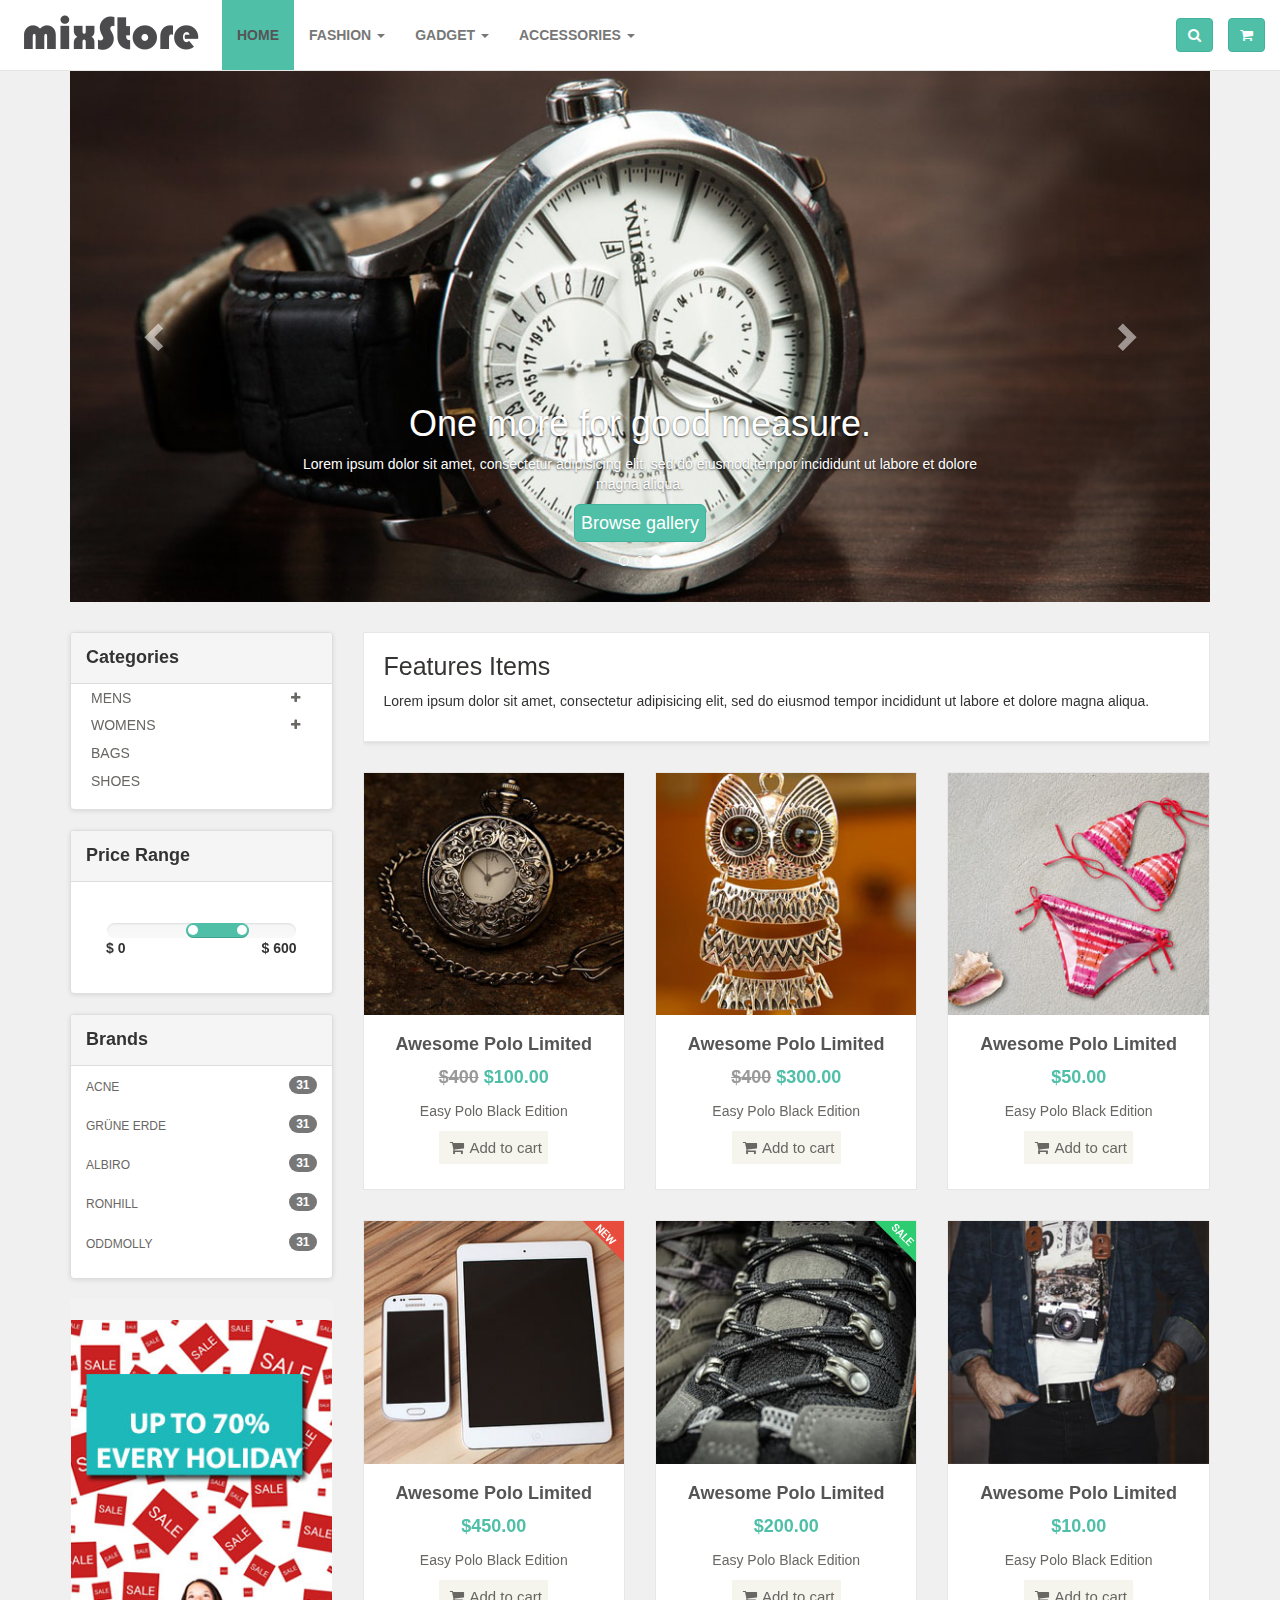
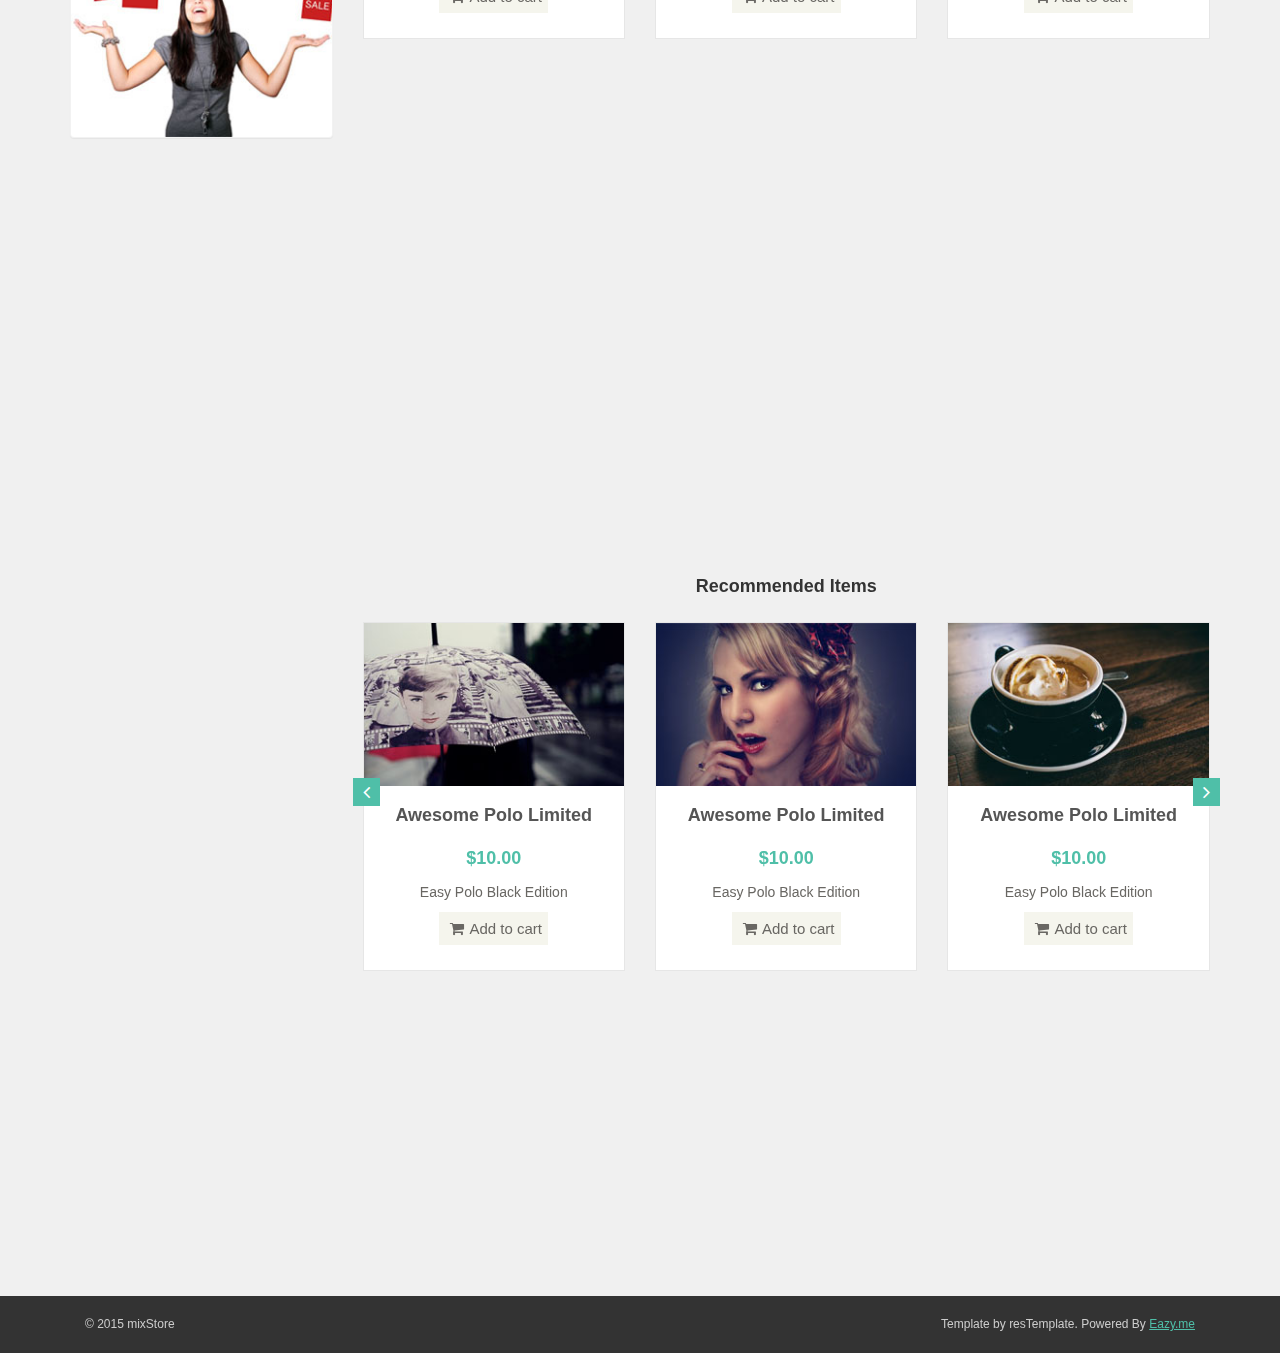
<file: index.html>
<!DOCTYPE html>
<html lang="en">
<head>
    <meta charset="utf-8">
    <meta name="viewport" content="width=device-width, initial-scale=1.0">
	<meta name="keywords" content="">
    <meta name="description" content="">
	<meta name="author" content="Rendi Supriatna">
	<meta content="" name="DC.Title"/>
	<meta content="" name="language"/>
	<meta content="900" http-equiv="refresh"/>
	<meta content="all, index, follow, noodp, noydir" name="robots"/>
    <title>Home | mixStore</title>
    <link href="css/font-awesome.min.css" rel="stylesheet">
	<link href="css/bootstrap.min.css" rel="stylesheet"> 
	<link href="css/price-range.css" rel="stylesheet"> 
	<link href="css/animate.css" rel="stylesheet"> 
    <link href="css/main.css" rel="stylesheet">
    <link rel="shortcut icon" href="images/favicon.ico">

</head> <!--/head-->
<body>
	<nav class="navbar navbar-default navbar-fixed-top" role="navigation">
		<div class="navbar-header">
		
			<button type="button" class="navbar-toggle" data-toggle="collapse" data-target=".navbar-ex1-collapse">
                        <span class="sr-only">Toggle navigation</span>
                        <i class="fa fa-align-justify"></i>
            </button>
            <button type="button" class="navbar-toggle" data-toggle="collapse" data-target=".search-wrapper">
                <span class="sr-only">Toggle search</span>
                <i class="fa fa-search"></i>
            </button>
            <a class="btncolor navbar-toggle" href="#">
                <i class="fa fa-shopping-cart"></i>  <span class="hidden-xs">3 items in cart</span>
            </a>
			<a class="navbar-brand logo" href="index.html"><img src="images/mixstorelogo.png"/></a>
		</div>
		<div class="collapse navbar-collapse navbar-ex1-collapse">
			<ul class="nav navbar-nav navbar-main">
				<li class="active"><a href="index.html">Home</a></li>
				<li class="dropdown">
					<a href="#" class="dropdown-toggle" data-toggle="dropdown">Fashion <b class="caret"></b></a>
					<ul class="dropdown-menu">
						<li><a href="category.html">Shirts</a></li>
						<li><a href="category.html">Pants</a></li>
						<li><a href="category.html">Shoes</a></li>
						<li><a href="category.html">Jacket</a></li>
					</ul>
				</li>
				<li class="dropdown">
					<a href="#" class="dropdown-toggle" data-toggle="dropdown">Gadget <b class="caret"></b></a>
					<ul class="dropdown-menu">
						<li><a href="category.html">Smartphone</a></li>
						<li><a href="category.html">Tablet</a></li>
						<li><a href="category.html">Pocket</a></li>
					</ul>
				</li>
				<li class="dropdown">
					<a href="#" class="dropdown-toggle" data-toggle="dropdown">Accessories <b class="caret"></b></a>
					<ul class="dropdown-menu">
						<li><a href="category.html">Neckless</a></li>
						<li><a href="category.html">Bangle</a></li>
						<li><a href="category.html">Ring</a></li>
					</ul>
				</li>
			</ul>
		</div>
		<div class="navbar-buttons">
			<div class="navbar-collapse collapse pull-right">
				<a  class="btn btn-default btn-new navbar-btn" href="#"><i class="fa fa-shopping-cart"></i></a>

			</div>
			<div class="navbar-collapse collapse pull-right">
				<button  class="btn btn-default btn-new navbar-btn " data-toggle="collapse" data-target=".search-wrapper"><i class="fa fa-search"></i></button>
			</div>
		</div>
	</nav>
	<div class="container collapse search-wrapper">
		<div class=" pull-right">
			<form class="navbar-form" role="search">
                    <div class="input-group">
                        <input type="text" class="form-control" placeholder="Search">
                        <span class="input-group-btn">

			<button type="submit" class="btn btn-default btn-new"><i class="fa fa-search"></i></button>

		    </span>
                    </div>
                </form>
		</div><!-- /.navbar-collapse -->
	</div>
	<section id="slider">
		<div class="container">
			<div class="row">
				<div class="col-md-12">
					<div id="carousel-id" class="carousel slide main-slider" data-ride="carousel">
					    <ol class="carousel-indicators">
					        <li data-target="#carousel-id" data-slide-to="0" class=""></li>
					        <li data-target="#carousel-id" data-slide-to="1" class=""></li>
					        <li data-target="#carousel-id" data-slide-to="2" class="active"></li>
					    </ol>
					    <div class="carousel-inner">
					        <div class="item">
					            <img data-src="holder.js/900x500/auto/#777:#7a7a7a/text:First slide" alt="First slide" src="images/fashion.jpg">
					            <div class="container">
					                <div class="carousel-caption">
					                    <h1>mixStore | 100% Responsive Design</h1>
					                    <p>Lorem ipsum dolor sit amet, consectetur adipisicing elit, sed do eiusmod tempor incididunt ut labore et dolore magna aliqua.</p>
					                    <p><a class="btn btn-lg btn-default btn-new" href="#" role="button">Sign up today</a></p>
					                </div>
					            </div>
					        </div>
					        <div class="item">
					            <img data-src="holder.js/900x500/auto/#666:#6a6a6a/text:Second slide" alt="Second slide" src="images/gadget.jpg">
					            <div class="container">
					                <div class="carousel-caption">
					                    <h1>mixStore | Free Ecommerce Template</h1>
					                    <p>Lorem ipsum dolor sit amet, consectetur adipisicing elit, sed do eiusmod tempor incididunt ut labore et dolore magna aliqua.</p>
					                    <p><a class="btn btn-lg btn-default btn-new" href="#" role="button">Learn more</a></p>
					                </div>
					            </div>
					        </div>
					        <div class="item active">
					            <img data-src="holder.js/900x500/auto/#555:#5a5a5a/text:Third slide" alt="Third slide" src="images/accessories.jpg">
					            <div class="container">
					                <div class="carousel-caption">
					                    <h1>One more for good measure.</h1>
					                    <p>Lorem ipsum dolor sit amet, consectetur adipisicing elit, sed do eiusmod tempor incididunt ut labore et dolore magna aliqua.</p>
					                    <p><a class="btn btn-lg btn-default btn-new" href="#" role="button">Browse gallery</a></p>
					                </div>
					            </div>
					        </div>
					    </div>
					    <a class="left carousel-control" href="#carousel-id" data-slide="prev"><span class="glyphicon glyphicon-chevron-left"></span></a>
					    <a class="right carousel-control" href="#carousel-id" data-slide="next"><span class="glyphicon glyphicon-chevron-right"></span></a>
					</div>
				</div>
			<div>
		</div>
	</section>
	<section id="content">
		<div class="container">
			<div class="row">
				<div class="col-xs-12 col-sm-4 col-md-3">
					<div class="panel panel-default category-products" id="#"><!--category-products-->
						<div class="panel-heading">
							<h2 class="panel-title">Categories</h2>
						</div>
						<div class="panel-body">
							<div class="panel panel-default">
							<div class="panel-heading">
								<h4 class="panel-title">
									<a data-toggle="collapse" data-parent="#accordian" href="#mens" class="collapsed">
										<span class="badges pull-right"><i class="fa fa-plus"></i></span>
										Mens
									</a>
								</h4>
							</div>
							<div id="mens" class="panel-collapse collapse">
								<div class="panel-body">
									<ul class="list-group">
										<li class="list-group-item"><span class="badge">31</span><a href="#">Fendi</a></li>
										<li class="list-group-item"><span class="badge">50</span><a href="#">Guess</a></li>
										<li class="list-group-item"><span class="badge">20</span><a href="#">Gucci</a></li>
									</ul>
								</div>
							</div>
						</div>
						<div class="panel panel-default">
							<div class="panel-heading">
								<h4 class="panel-title">
									<a data-toggle="collapse" data-parent="#accordian" href="#womens" class="collapsed">
										<span class="badges pull-right"><i class="fa fa-plus"></i></span>
										Womens
									</a>
								</h4>
							</div>
							<div id="womens" class="panel-collapse collapse" style="height: 0px;">
								<div class="panel-body">
									<ul class="list-group">
										<li class="list-group-item"><span class="badge">31</span><a href="#">Fendi</a></li>
										<li class="list-group-item"><span class="badge">31</span><a href="#">Guess</a></li>
										<li class="list-group-item"><span class="badge">31</span><a href="#">Valentino</a></li>
									</ul>
								</div>
							</div>
						</div>
						<div class="panel panel-default">
							<div class="panel-heading">
								<h4 class="panel-title"><a href="#">Bags</a></h4>
							</div>
						</div>
						<div class="panel panel-default">
							<div class="panel-heading">
								<h4 class="panel-title"><a href="#">Shoes</a></h4>
							</div>
						</div>
						</div>
						
					</div>
					<div class="panel panel-default price-range"><!--price-range-->
						<div class="panel-heading">
							<h2 class="panel-title">Price Range</h2>
						</div>
						 <div class="well text-center">
							 <input type="text" class="span2" value="" data-slider-min="0" data-slider-max="600" data-slider-step="5" data-slider-value="[250,450]" id="sl2" ><br />
							 <b class="pull-left">$ 0</b> <b class="pull-right">$ 600</b>
						</div>
					</div>
					<div class="panel panel-default brands-products"><!--brands_products-->
						<div class="panel-heading">
							<h2 class="panel-title">Brands</h2>
						</div>
						<div class="panel-body">
							<ul class="list-group">
								<li class="list-group-item"><span class="badge">31</span><a href="#">Acne</a></li>
								<li class="list-group-item"><span class="badge">31</span><a href="#">Grüne Erde</a></li>
								<li class="list-group-item"><span class="badge">31</span><a href="#">Albiro</a></li>
								<li class="list-group-item"><span class="badge">31</span><a href="#">Ronhill</a></li>
								<li class="list-group-item"><span class="badge">31</span><a href="#">Oddmolly</a></li>
							</ul>
						</div>
					</div>
					
					<div class="banner-bar panel text-center"><!--shipping-->
						<a href="#"><img src="images/sale.jpg" alt=""></a>
					</div>
				</div>
				<div class="col-xs-12 col-sm-8 col-md-9">
					<div class="features-items"><!--features_items-->
						<div class="box">
							<h1 class="title">Features Items</h1>
							<p>Lorem ipsum dolor sit amet, consectetur adipisicing elit, sed do eiusmod tempor incididunt ut labore et dolore magna aliqua.</p>
						</div>
						<div class="row grid">
							<div class="col-xs-6 col-sm-6 col-md-4 grid-item" data-price="100">
								<div class="product-image-wrapper">
									<div class="single-products">
										<div class="productinfo text-center">
											<div class="image">
												<a href="product-details.html"><img src="images/product1.jpg" alt=""></a>
											</div>
											<h2><a href="product-details.html">Awesome Polo Limited</a></h2>
											<p class="price"><del>$400</del> $100.00</p>
											<p>Easy Polo Black Edition</p>
											<a href="#" class="btn btn-default add-to-cart"><i class="fa fa-shopping-cart"></i>Add to cart</a>
										</div>
									</div>
								</div>
							</div>
							<div class="col-xs-6 col-sm-6 col-md-4 grid-item"  data-price="300">
								<div class="product-image-wrapper">
									<div class="single-products">
										<div class="productinfo text-center">
											<div class="image">
												<a href="product-details.html"><img src="images/product2.jpg" alt=""></a>
											</div>
											<h2><a href="product-details.html">Awesome Polo Limited</a></h2>
											<p class="price"><del>$400</del> $300.00</p>
											<p>Easy Polo Black Edition</p>
											<a href="#" class="btn btn-default add-to-cart"><i class="fa fa-shopping-cart"></i>Add to cart</a>
										</div>
									</div>
								</div>
							</div>
							<div class="col-xs-6 col-sm-6 col-md-4 grid-item"  data-price="50">
								<div class="product-image-wrapper">
									<div class="single-products">
										<div class="productinfo text-center">
											<div class="image">
												<a href="product-details.html"><img src="images/product3.jpg" alt=""></a>
											</div>
											<h2><a href="product-details.html">Awesome Polo Limited</a></h2>
											<p class="price">$50.00</p>
											<p>Easy Polo Black Edition</p>
											<a href="#" class="btn btn-default add-to-cart"><i class="fa fa-shopping-cart"></i>Add to cart</a>
										</div>
									</div>
								</div>
							</div>
							<div class="col-xs-6 col-sm-6 col-md-4 grid-item"  data-price="450">
								<div class="product-image-wrapper">
									<div class="single-products">
										<div class="productinfo text-center">
											<div class="image">
												<a href="product-details.html"><img src="images/product4.jpg" alt=""></a>
											</div>
											<h2><a href="product-details.html">Awesome Polo Limited</a></h2>
											<p class="price">$450.00</p>
											<p>Easy Polo Black Edition</p>
											<a href="#" class="btn btn-default add-to-cart"><i class="fa fa-shopping-cart"></i>Add to cart</a>
										</div>
										<img src="images/new.png" class="new" alt=""/>
									</div>
								</div>
							</div>
							<div class="col-xs-6 col-sm-6 col-md-4 grid-item"  data-price="200">
								<div class="product-image-wrapper">
									<div class="single-products">
										<div class="productinfo text-center">
											<div class="image">
												<a href="product-details.html"><img src="images/product5.jpg" alt=""></a>
											</div>
											<h2><a href="product-details.html">Awesome Polo Limited</a></h2>
											<p class="price">$200.00</p>
											<p>Easy Polo Black Edition</p>
											<a href="#" class="btn btn-default add-to-cart"><i class="fa fa-shopping-cart"></i>Add to cart</a>
										</div>
										<img src="images/sale.png" class="new" alt="">
									</div>
								</div>
							</div>
							<div class="col-xs-6 col-sm-6 col-md-4 grid-item"  data-price="10">
								<div class="product-image-wrapper">
									<div class="single-products">
										<div class="productinfo text-center">
											<div class="image">
												<a href="product-details.html"><img src="images/product6.jpg" alt=""></a>
											</div>
											<h2><a href="product-details.html">Awesome Polo Limited</a></h2>
											<p class="price">$10.00</p>
											<p>Easy Polo Black Edition</p>
											<a href="#" class="btn btn-default add-to-cart"><i class="fa fa-shopping-cart"></i>Add to cart</a>
										</div>
									</div>
								</div>
							</div>
						</div>
					</div><!--features_items-->
					<div class="category-tab row wow fadeInUp"><!--category-tab-->
						<div class="col-xs-12 col-sm-12 col-md-12">
							<ul class="nav nav-tabs">
								<li class="active"><a href="#tshirt" data-toggle="tab">T-Shirt</a></li>
								<li class=""><a href="#blazers" data-toggle="tab">Blazers</a></li>
								<li><a href="#kids" data-toggle="tab">Kids</a></li>
							</ul>
						</div>
						<div class="tab-content">
							<div class="tab-pane fade active in" id="tshirt">
								<div class="col-xs-6 col-sm-6 col-md-3">
									<div class="product-image-wrapper">
										<div class="single-products">
											<div class="productinfo text-center">
												<div class="image">
													<a href="#"><img src="images/gallery1.jpg" alt=""></a>
												</div>
												<h2><a href="#">Awesome Polo Limited</a></h2>
												<p class="price">$10.00</p>
												<p>Easy Polo Black Edition</p>
												<a href="#" class="btn btn-default add-to-cart"><i class="fa fa-shopping-cart"></i>Add to cart</a>
											</div>
											
										</div>
									</div>
								</div>
								<div class="col-xs-6 col-sm-6 col-md-3">
									<div class="product-image-wrapper">
										<div class="single-products">
											<div class="productinfo text-center">
												<div class="image">
													<a href="#"><img src="images/gallery2.jpg" alt=""></a>
												</div>
												<h2><a href="#">Awesome Polo Limited</a></h2>
												<p class="price">$10.00</p>
												<p>Easy Polo Black Edition</p>
												<a href="#" class="btn btn-default add-to-cart"><i class="fa fa-shopping-cart"></i>Add to cart</a>
											</div>
											
										</div>
									</div>
								</div>
								<div class="col-xs-6 col-sm-6 col-md-3">
									<div class="product-image-wrapper">
										<div class="single-products">
											<div class="productinfo text-center">
												<div class="image">
													<a href="#"><img src="images/gallery3.jpg" alt=""></a>
												</div>
												<h2><a href="#">Awesome Polo Limited</a></h2>
												<p class="price">$10.00</p>
												<p>Easy Polo Black Edition</p>
												<a href="#" class="btn btn-default add-to-cart"><i class="fa fa-shopping-cart"></i>Add to cart</a>
											</div>
											
										</div>
									</div>
								</div>
								<div class="col-xs-6 col-sm-6 col-md-3">
									<div class="product-image-wrapper">
										<div class="single-products">
											<div class="productinfo text-center">
												<div class="image">
													<a href="#"><img src="images/gallery4.jpg" alt=""></a>
												</div>
												<h2><a href="#">Awesome Polo Limited</a></h2>
												<p class="price">$10.00</p>
												<p>Easy Polo Black Edition</p>
												<a href="#" class="btn btn-default add-to-cart"><i class="fa fa-shopping-cart"></i>Add to cart</a>
											</div>
											
										</div>
									</div>
								</div>
							</div>
							<div class="tab-pane fade" id="blazers">
								<div class="col-xs-6 col-sm-6 col-md-3">
									<div class="product-image-wrapper">
										<div class="single-products">
											<div class="productinfo text-center">
												<div class="image">
													<a href="#"><img src="images/gallery1.jpg" alt=""></a>
												</div>
												<h2><a href="#">Awesome Polo Limited</a></h2>
												<p class="price">$10.00</p>
												<p>Easy Polo Black Edition</p>
												<a href="#" class="btn btn-default add-to-cart"><i class="fa fa-shopping-cart"></i>Add to cart</a>
											</div>
										</div>
									</div>
								</div>
								<div class="col-xs-6 col-sm-6 col-md-3">
									<div class="product-image-wrapper">
										<div class="single-products">
											<div class="productinfo text-center">
												<div class="image">
													<a href="#"><img src="images/gallery2.jpg" alt=""></a>
												</div>
												<h2><a href="#">Awesome Polo Limited</a></h2>
												<p class="price">$10.00</p>
												<p>Easy Polo Black Edition</p>
												<a href="#" class="btn btn-default add-to-cart"><i class="fa fa-shopping-cart"></i>Add to cart</a>
											</div>
										</div>
									</div>
								</div>
								<div class="col-xs-6 col-sm-6 col-md-3">
									<div class="product-image-wrapper">
										<div class="single-products">
											<div class="productinfo text-center">
												<div class="image">
													<a href="#"><img src="images/gallery3.jpg" alt=""></a>
												</div>
												<h2><a href="#">Awesome Polo Limited</a></h2>
												<p class="price">$10.00</p>
												<p>Easy Polo Black Edition</p>
												<a href="#" class="btn btn-default add-to-cart"><i class="fa fa-shopping-cart"></i>Add to cart</a>
											</div>
										</div>
									</div>
								</div>
								<div class="col-xs-6 col-sm-6 col-md-3">
									<div class="product-image-wrapper">
										<div class="single-products">
											<div class="productinfo text-center">
												<div class="image">
													<a href="#"><img src="images/gallery4.jpg" alt=""></a>
												</div>
												<h2><a href="#">Awesome Polo Limited</a></h2>
												<p class="price">$10.00</p>
												<p>Easy Polo Black Edition</p>
												<a href="#" class="btn btn-default add-to-cart"><i class="fa fa-shopping-cart"></i>Add to cart</a>
											</div>
										</div>
									</div>
								</div>
							</div>							
							<div class="tab-pane fade" id="kids">
								<div class="col-xs-6 col-sm-6 col-md-3">
									<div class="product-image-wrapper">
										<div class="single-products">
											<div class="productinfo text-center">
												<div class="image">
													<a href="#"><img src="images/gallery1.jpg" alt=""></a>
												</div>
												<h2><a href="#">Awesome Polo Limited</a></h2>
												<p class="price">$10.00</p>
												<p>Easy Polo Black Edition</p>
												<a href="#" class="btn btn-default add-to-cart"><i class="fa fa-shopping-cart"></i>Add to cart</a>
											</div>
										</div>
									</div>
								</div>
								<div class="col-xs-6 col-sm-6 col-md-3">
									<div class="product-image-wrapper">
										<div class="single-products">
											<div class="productinfo text-center">
												<div class="image">
													<a href="#"><img src="images/gallery2.jpg" alt=""></a>
												</div>
												<h2><a href="#">Awesome Polo Limited</a></h2>
												<p class="price">$10.00</p>
												<p>Easy Polo Black Edition</p>
												<a href="#" class="btn btn-default add-to-cart"><i class="fa fa-shopping-cart"></i>Add to cart</a>
											</div>
										</div>
									</div>
								</div>
								<div class="col-xs-6 col-sm-6 col-md-3">
									<div class="product-image-wrapper">
										<div class="single-products">
											<div class="productinfo text-center">
												<div class="image">
													<a href="#"><img src="images/gallery3.jpg" alt=""></a>
												</div>
												<h2><a href="#">Awesome Polo Limited</a></h2>
												<p class="price">$10.00</p>
												<p>Easy Polo Black Edition</p>
												<a href="#" class="btn btn-default add-to-cart"><i class="fa fa-shopping-cart"></i>Add to cart</a>
											</div>
										</div>
									</div>
								</div>
								<div class="col-xs-6 col-sm-6 col-md-3">
									<div class="product-image-wrapper">
										<div class="single-products">
											<div class="productinfo text-center">
												<div class="image">
													<a href="#"><img src="images/gallery4.jpg" alt=""></a>
												</div>
												<h2><a href="#">Awesome Polo Limited</a></h2>
												<p class="price">$10.00</p>
												<p>Easy Polo Black Edition</p>
												<a href="#" class="btn btn-default add-to-cart"><i class="fa fa-shopping-cart"></i>Add to cart</a>
											</div>
										</div>
									</div>
								</div>
							</div>
						</div>
					</div><!--/category-tab-->
					<div class="recommended-items row"><!--recommended_items-->
						<h2 class="title text-center">Recommended Items</h2>
						<div id="recommended-item-carousel" class="carousel slide" data-ride="carousel">
							<div class="carousel-inner">
								<div class="item active">	
									<div class="col-sm-4 col-xs-12">
										<div class="product-image-wrapper">
											<div class="single-products">
												<div class="productinfo text-center">
													<div class="image">
														<a href="#"><img src="images/recommend1.jpg" alt=""></a>
													</div>
													<h2><a href="#">Awesome Polo Limited</a></h2>
													<p class="price">$10.00</p>
													<p>Easy Polo Black Edition</p>
													<a href="#" class="btn btn-default add-to-cart"><i class="fa fa-shopping-cart"></i>Add to cart</a>
												</div>
											</div>
										</div>
									</div>
									<div class="col-sm-4 col-xs-12">
										<div class="product-image-wrapper">
											<div class="single-products">
												<div class="productinfo text-center">
													<div class="image">
														<a href="#"><img src="images/recommend2.jpg" alt=""></a>
													</div>
													<h2><a href="#">Awesome Polo Limited</a></h2>
													<p class="price">$10.00</p>
													<p>Easy Polo Black Edition</p>
													<a href="#" class="btn btn-default add-to-cart"><i class="fa fa-shopping-cart"></i>Add to cart</a>
												</div>
											</div>
										</div>
									</div>
									<div class="col-sm-4 col-xs-12">
										<div class="product-image-wrapper">
											<div class="single-products">
												<div class="productinfo text-center">
													<div class="image">
														<a href="#"><img src="images/recommend3.jpg" alt=""></a>
													</div>
													<h2><a href="#">Awesome Polo Limited</a></h2>
													<p class="price">$10.00</p>
													<p>Easy Polo Black Edition</p>
													<a href="#" class="btn btn-default add-to-cart"><i class="fa fa-shopping-cart"></i>Add to cart</a>
												</div>
											</div>
										</div>
									</div>
								</div>
								<div class="item">	
									<div class="col-sm-4 col-xs-12">
										<div class="product-image-wrapper">
											<div class="single-products">
												<div class="productinfo text-center">
													<div class="image">
														<a href="#"><img src="images/recommend1.jpg" alt=""></a>
													</div>
													<h2><a href="#">Awesome Polo Limited</a></h2>
													<p class="price">$10.00</p>
													<p>Easy Polo Black Edition</p>
													<a href="#" class="btn btn-default add-to-cart"><i class="fa fa-shopping-cart"></i>Add to cart</a>
												</div>
											</div>
										</div>
									</div>
									<div class="col-sm-4 col-xs-12">
										<div class="product-image-wrapper">
											<div class="single-products">
												<div class="productinfo text-center">
													<div class="image">
														<a href="#"><img src="images/recommend2.jpg" alt=""></a>
													</div>
													<h2><a href="#">Awesome Polo Limited</a></h2>
													<p class="price">$10.00</p>
													<p>Easy Polo Black Edition</p>
													<a href="#" class="btn btn-default add-to-cart"><i class="fa fa-shopping-cart"></i>Add to cart</a>
												</div>
											</div>
										</div>
									</div>
									<div class="col-sm-4 col-xs-12">
										<div class="product-image-wrapper">
											<div class="single-products">
												<div class="productinfo text-center">
													<div class="image">
														<a href="#"><img src="images/recommend3.jpg" alt=""></a>
													</div>
													<h2><a href="#">Awesome Polo Limited</a></h2>
													<p class="price">$10.00</p>
													<p>Easy Polo Black Edition</p>
													<a href="#" class="btn btn-default add-to-cart"><i class="fa fa-shopping-cart"></i>Add to cart</a>
												</div>
											</div>
										</div>
									</div>
								</div>
							</div>
							 <a class="left recommended-item-control" href="#recommended-item-carousel" data-slide="prev">
								<i class="fa fa-angle-left"></i>
							  </a>
							  <a class="right recommended-item-control" href="#recommended-item-carousel" data-slide="next">
								<i class="fa fa-angle-right"></i>
							  </a>			
						</div>
					</div><!--/recommended_items-->	
				</div>
			</div>
		</div>
	</section>
	<footer id="footer"  class="wow fadeInUp" >
		<div class="container">
			<div class="row">
				<div class="col-md-3 col-xs-6">
					<h4>Service</h4>
					<ul>
						<li><a href="#">Online Help</a></li>
						<li><a href="#">Contact Us</a></li>
						<li><a href="#">Order Status</a></li>
						<li><a href="#">FAQ</a></li>
					</ul>
				</div>
				<div class="col-md-3 col-xs-6">
					<h4>Policies</h4>
					<ul>
						<li><a href="#">Term of Use</a></li>
						<li><a href="#">Privacy Policy</a></li>
						<li><a href="#">Refund Policy</a></li>
						<li><a href="#">Billing System</a></li>
						<li><a href="#">Ticket System</a></li>
					</ul>
				</div>
				<div class="col-md-3 col-xs-6">
				<h4>About mixStore</h4>
					<ul>
						<li><a href="#">Company Information</a></li>
						<li><a href="#">Careers</a></li>
						<li><a href="#">Store Location</a></li>
						<li><a href="#">Affiliate Program</a></li>
						<li><a href="#">Copyright</a></li>
					</ul>
				</div>
				<div class="col-md-3 col-xs-6">
					<h4>Get News</h4>
					<p>Lorem ipsum dolor sit amet, consectetur adipisicing elit, sed do eiusmod tempor incididunt ut labore et dolore. </p>
					<form>
						 <div class="input-group">
							<input type="text" class="form-control">
							<span class="input-group-btn">
								<button class="btn btn-default" type="button">Subscribe!</button>
							</span>
						</div> <!-- /input-group -->
					</form>
					<hr>
					<h4>Stay in Touch</h4>
					<p class="social">
                        <a href="#" class="facebook external"><i class="fa fa-facebook"></i></a>
                        <a href="#" class="twitter external"><i class="fa fa-twitter"></i></a>
                        <a href="#" class="instagram external"><i class="fa fa-instagram"></i></a>
                        <a href="#" class="gplus external"><i class="fa fa-google-plus"></i></a>
                        <a href="#" class="email external"><i class="fa fa-envelope"></i></a>
                    </p>
				</div>
			</div>
		</div>
	</footer>
	<div id="copyright">
            <div class="container">
                <div class="col-md-6">
                    <p class="pull-left">© 2015 mixStore</p>
                </div>
                <div class="col-md-6">
                    <p class="pull-right">Template by resTemplate. Powered By <a href="eazy.me">Eazy.me</a>
                </div>
            </div>
        </div>

	<script src="js/jquery.min.js"></script>
	<script src="js/bootstrap.min.js"></script>
	<script src="js/price-range.js"></script>
	<script src="js/isotope.js"></script>
	<script src="js/wow.min.js"></script>
	<script src="js/main.js"></script>

</body>
</html>
</file>
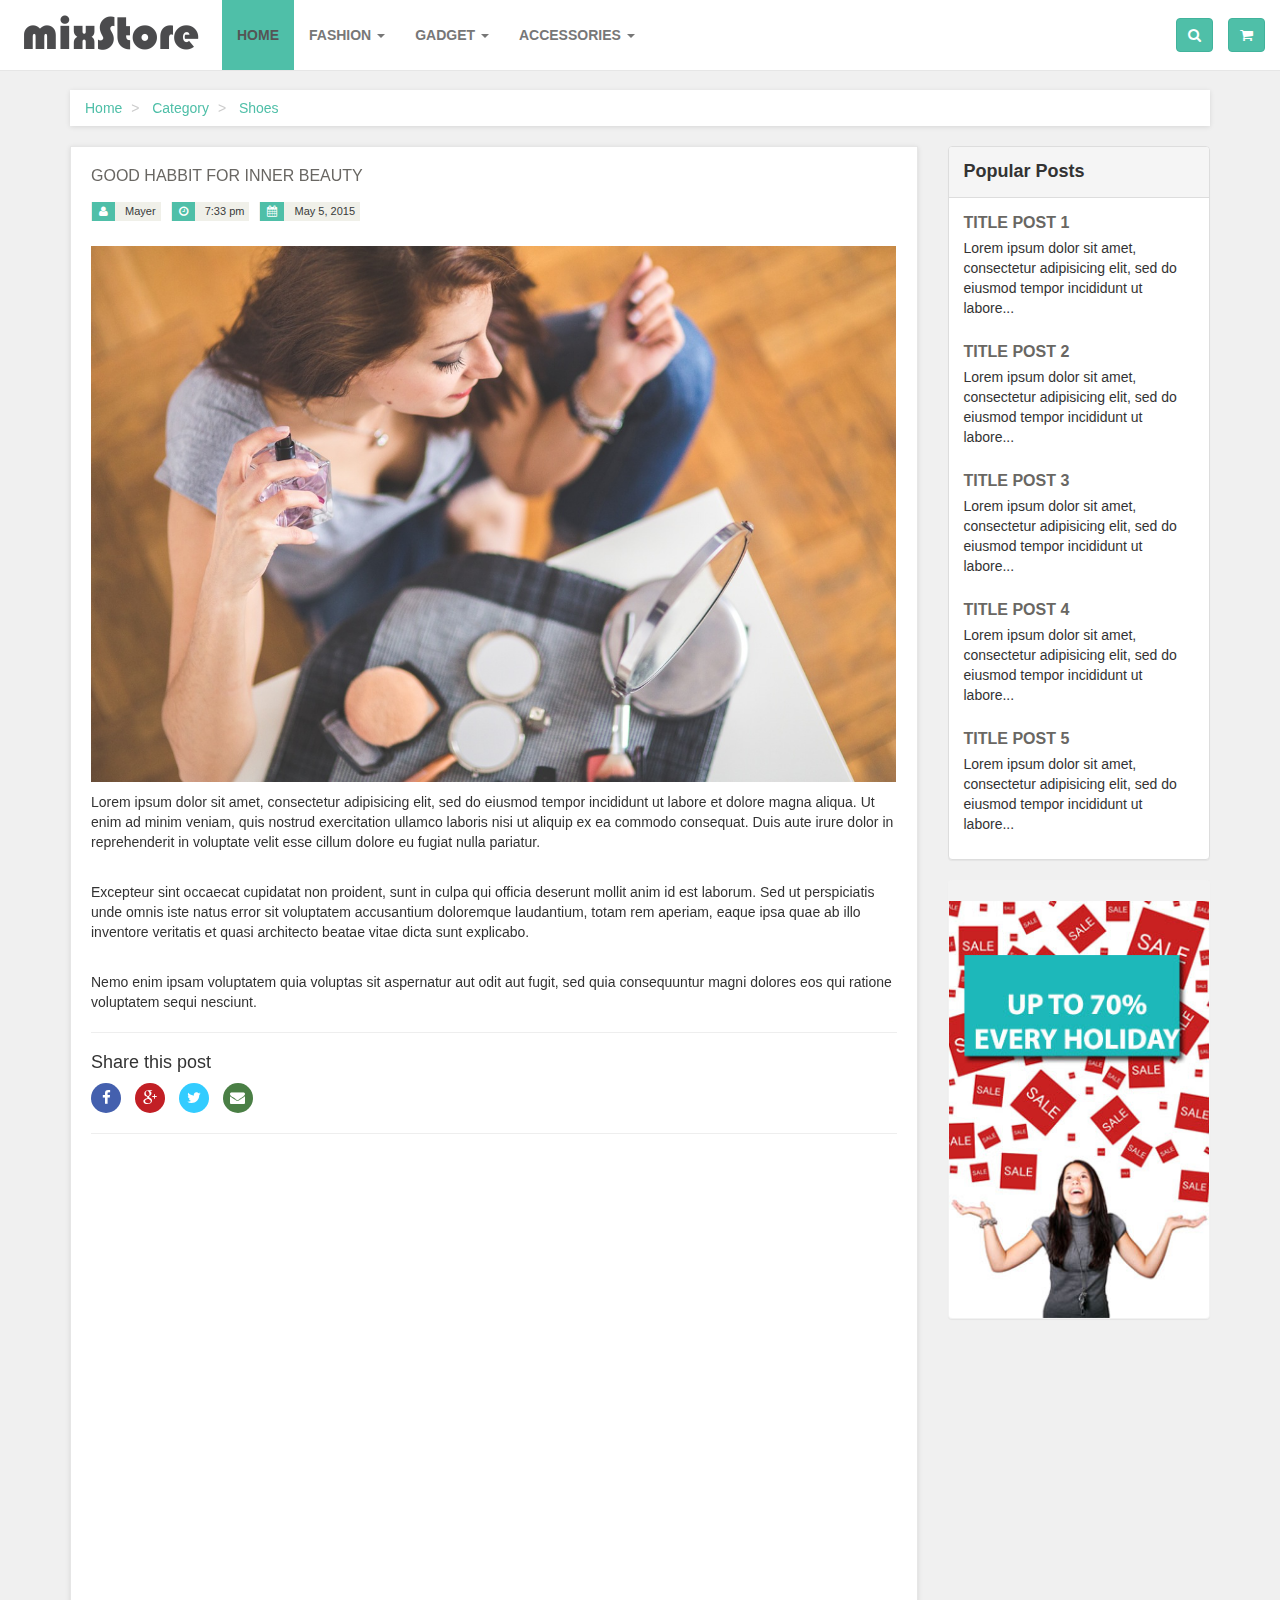
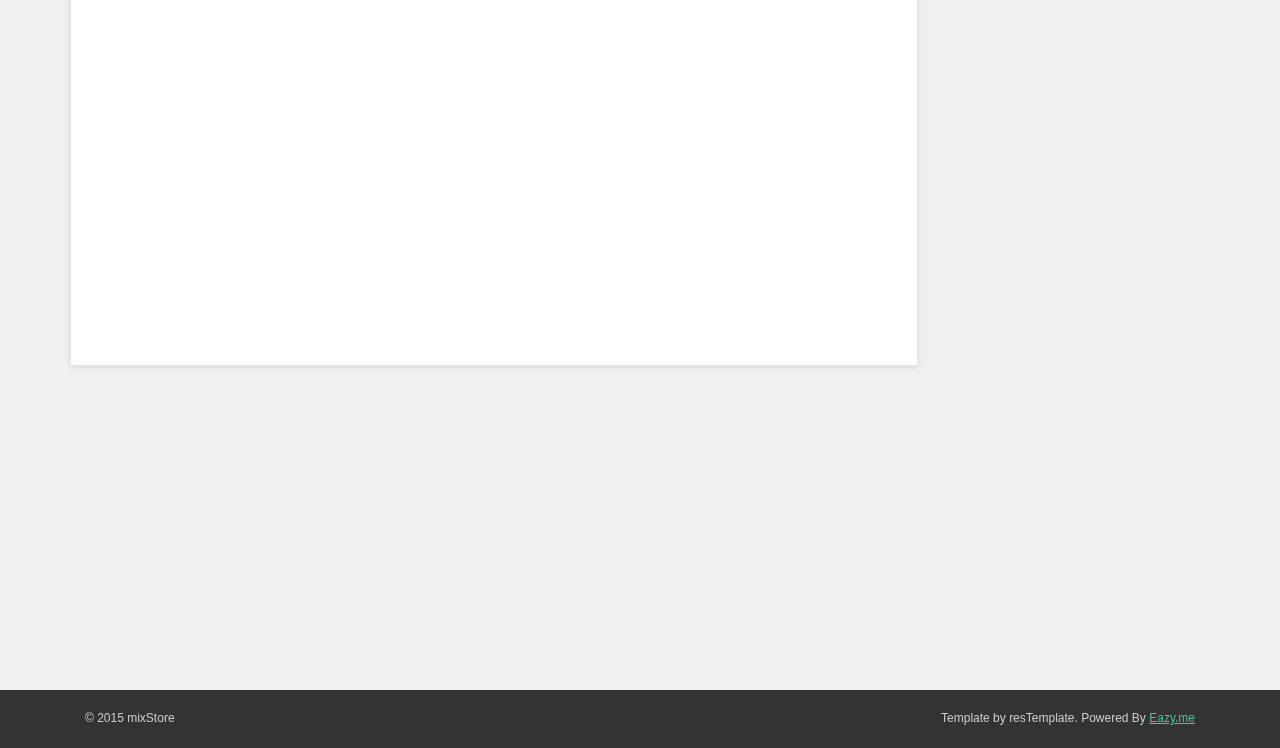
<file: blog-post.html>
<!DOCTYPE html>
<html lang="en">
<head>
    <meta charset="utf-8">
    <meta name="viewport" content="width=device-width, initial-scale=1.0">
	<meta name="keywords" content="">
    <meta name="description" content="">
	<meta name="author" content="Rendi Supriatna">
	<meta content="" name="DC.Title"/>
	<meta content="" name="language"/>
	<meta content="900" http-equiv="refresh"/>
	<meta content="all, index, follow, noodp, noydir" name="robots"/>
    <title>Home | mixStore</title>
    <link href="css/font-awesome.min.css" rel="stylesheet">
	<link href="css/bootstrap.min.css" rel="stylesheet"> 
	<link href="css/price-range.css" rel="stylesheet"> 
	<link href="css/animate.css" rel="stylesheet"> 
    <link href="css/main.css" rel="stylesheet">
    <link rel="shortcut icon" href="images/favicon.ico">

</head> <!--/head-->
<body>
	<nav class="navbar navbar-default navbar-fixed-top" role="navigation">
		<div class="navbar-header">
		
			<button type="button" class="navbar-toggle" data-toggle="collapse" data-target=".navbar-ex1-collapse">
                        <span class="sr-only">Toggle navigation</span>
                        <i class="fa fa-align-justify"></i>
            </button>
            <button type="button" class="navbar-toggle" data-toggle="collapse" data-target=".search-wrapper">
                <span class="sr-only">Toggle search</span>
                <i class="fa fa-search"></i>
            </button>
            <a class="btncolor navbar-toggle" href="#">
                <i class="fa fa-shopping-cart"></i>  <span class="hidden-xs">3 items in cart</span>
            </a>
			<a class="navbar-brand logo" href="index.html"><img src="images/mixstorelogo.png"/></a>
		</div>
		<div class="collapse navbar-collapse navbar-ex1-collapse">
			<ul class="nav navbar-nav navbar-main">
				<li class="active"><a href="index.html">Home</a></li>
				<li class="dropdown">
					<a href="#" class="dropdown-toggle" data-toggle="dropdown">Fashion <b class="caret"></b></a>
					<ul class="dropdown-menu">
						<li><a href="category.html">Shirts</a></li>
						<li><a href="category.html">Pants</a></li>
						<li><a href="category.html">Shoes</a></li>
						<li><a href="category.html">Jacket</a></li>
					</ul>
				</li>
				<li class="dropdown">
					<a href="#" class="dropdown-toggle" data-toggle="dropdown">Gadget <b class="caret"></b></a>
					<ul class="dropdown-menu">
						<li><a href="category.html">Smartphone</a></li>
						<li><a href="category.html">Tablet</a></li>
						<li><a href="category.html">Pocket</a></li>
					</ul>
				</li>
				<li class="dropdown">
					<a href="#" class="dropdown-toggle" data-toggle="dropdown">Accessories <b class="caret"></b></a>
					<ul class="dropdown-menu">
						<li><a href="category.html">Neckless</a></li>
						<li><a href="category.html">Bangle</a></li>
						<li><a href="category.html">Ring</a></li>
					</ul>
				</li>
			</ul>
		</div>
		<div class="navbar-buttons">
			<div class="navbar-collapse collapse pull-right">
				<a  class="btn btn-default btn-new navbar-btn" href="#"><i class="fa fa-shopping-cart"></i></a>

			</div>
			<div class="navbar-collapse collapse pull-right">
				<button  class="btn btn-default btn-new navbar-btn " data-toggle="collapse" data-target=".search-wrapper"><i class="fa fa-search"></i></button>
			</div>
		</div>
	</nav>
	<div class="container collapse search-wrapper">
		<div class=" pull-right">
			<form class="navbar-form" role="search">
                    <div class="input-group">
                        <input type="text" class="form-control" placeholder="Search">
                        <span class="input-group-btn">

			<button type="submit" class="btn btn-default btn-new"><i class="fa fa-search"></i></button>

		    </span>
                    </div>
                </form>
		</div><!-- /.navbar-collapse -->
	</div>

	<section id="content" style="margin-top: 90px;">
		<div class="container">
			<div class="row">
				<div class="col-md-12">
					<ol class="breadcrumb">
						<li>
							<a href="#">Home</a>
						</li>
						<li>
							<a href="#">Category</a>
						</li>
						<li class="active">
							<a href="#">Shoes</a>
						</li>
					</ol>
				</div>
				<div class="col-xs-12 col-sm-8 col-md-9">
					<div class="blog-post-area">
						<div class="single-blog-post box">
							<h1>Good habbit for inner beauty</h1>
							<div class="post-meta">
								<ul>
									<li><i class="fa fa-user"></i> Mayer</li>
									<li><i class="fa fa-clock-o"></i> 7:33 pm</li>
									<li><i class="fa fa-calendar"></i> May 5, 2015</li>
								</ul>
							</div>
							<div class="image">
								<img class="img-responsive" src="images/blogposts.jpg" alt="">
							</div>
							<p>Lorem ipsum dolor sit amet, consectetur adipisicing elit, sed do eiusmod tempor incididunt ut labore et dolore magna aliqua. Ut enim ad minim veniam, quis nostrud exercitation ullamco laboris nisi ut aliquip ex ea commodo consequat. Duis aute irure dolor in reprehenderit in voluptate velit esse cillum dolore eu fugiat nulla pariatur.</p>
							<br>
							<p>Excepteur sint occaecat cupidatat non proident, sunt in culpa qui officia deserunt mollit anim id est laborum. Sed ut perspiciatis unde omnis iste natus error sit voluptatem accusantium doloremque laudantium, totam rem aperiam, eaque ipsa quae ab illo inventore veritatis et quasi architecto beatae vitae dicta sunt explicabo.</p>
							<br>
							<p>Nemo enim ipsam voluptatem quia voluptas sit aspernatur aut odit aut fugit, sed quia consequuntur magni dolores eos qui ratione voluptatem sequi nesciunt.</p>
							<hr>
							<div class="social">
								<h4>Share this post</h4>
								<p>
									<a href="#" class="external facebook"><i class="fa fa-facebook"></i></a>
									<a href="#" class="external gplus"><i class="fa fa-google-plus"></i></a>
									<a href="#" class="external twitter"><i class="fa fa-twitter"></i></a>
									<a href="#" class="email"><i class="fa fa-envelope"></i></a>
								</p>
							</div>
							<hr>
							<div id="comments" class="wow fadeInUp">
								<h4>2 comments</h4>
								<div class="row comment">
									<div class="col-sm-3 col-md-2 text-center-xs">
										<p><img src="images/blog-avatar2.jpg" class="img-responsive img-circle" alt=""></p>
									</div>
									<div class="col-sm-9 col-md-10">
										<h5>Julie Alma</h5>
										<p class="posted"><i class="fa fa-clock-o"></i> September 23, 2011 at 12:00 am</p>
										<p>Pellentesque habitant morbi tristique senectus et netus et malesuada fames ac turpis egestas. Vestibulum tortor quam, feugiat vitae, ultricies eget, tempor sit amet, ante. Donec eu libero sit amet quam egestas semper.
                                        Aenean ultricies mi vitae est. Mauris placerat eleifend leo.</p>
										<p class="reply"><a href="#"><i class="fa fa-reply"></i> Reply</a></p>
									</div>
								</div>
								<div class="row comment last">
									<div class="col-sm-3 col-md-2 text-center-xs">
										<p><img src="images/blog-avatar.jpg" class="img-responsive img-circle" alt=""></p>
									</div>
									<div class="col-sm-9 col-md-10">
										<h5>Louise Armero</h5>
										<p class="posted"><i class="fa fa-clock-o"></i> September 23, 2012 at 12:00 am</p>
										<p>Pellentesque habitant morbi tristique senectus et netus et malesuada fames ac turpis egestas. Vestibulum tortor quam, feugiat vitae, ultricies eget, tempor sit amet, ante. Donec eu libero sit amet quam egestas semper.
                                        Aenean ultricies mi vitae est. Mauris placerat eleifend leo.</p>
                                        <p class="reply"><a href="#"><i class="fa fa-reply"></i> Reply</a></p>
									</div>
								</div>
							</div>
							<div id="comment-form" class="wow fadeInUp">
								<h4>Leave comment</h4>
								<form>
								 	<div class="row">
								 		<div class="col-sm-6">
								 			<div class="form-group">
								 				<label for="name">Name <span class="required">*</span></label>
								 				<input type="text" class="form-control" id="name">
								 			</div>
								 		</div>
								 	</div>
								 	<div class="row">
								 		<div class="col-sm-6">
								 			<div class="form-group">
								 				<label for="email">Email <span class="required">*</span></label>
								 				<input type="text" class="form-control" id="email">
								 			</div>
								 		</div>
								 	</div>
								 	<div class="row">
								 		<div class="col-sm-12">
								 			<div class="form-group">
								 				<label for="comment">Comment <span class="required">*</span></label>
								 				<textarea class="form-control" id="comment" rows="4"></textarea>
								 			</div>
								 		</div>
								 	</div>
								 	<div class="row">
								 		<div class="col-sm-12 text-right">
								 			<button class="btn btn-primary"><i class="fa fa-comment-o"></i> Post comment</button>
								 		</div>
								 	</div>
								</form>
							</div>
						</div>
					</div>	
				</div>
				<div class="col-xs-12 col-sm-4 col-md-3">
					<div class="panel panel-default popular-posts">
						<div class="panel-heading">
							<h2 class="panel-title">Popular Posts</h2>
						</div>
						<div class="panel-body">
							<ul class="list-group">
								<li class="list-group-item">
									<a href="#">Title post 1</a>
									<p>Lorem ipsum dolor sit amet, consectetur adipisicing elit, sed do eiusmod tempor incididunt ut labore...</p>
								</li>
								<li class="list-group-item">
									<a href="#">Title post 2</a>
									<p>Lorem ipsum dolor sit amet, consectetur adipisicing elit, sed do eiusmod tempor incididunt ut labore...</p>
								</li>
								<li class="list-group-item">
									<a href="#">Title post 3</a>
									<p>Lorem ipsum dolor sit amet, consectetur adipisicing elit, sed do eiusmod tempor incididunt ut labore...</p>
								</li>
								<li class="list-group-item">
									<a href="#">Title post 4</a>
									<p>Lorem ipsum dolor sit amet, consectetur adipisicing elit, sed do eiusmod tempor incididunt ut labore...</p>
								</li>
								<li class="list-group-item">
									<a href="#">Title post 5</a>
									<p>Lorem ipsum dolor sit amet, consectetur adipisicing elit, sed do eiusmod tempor incididunt ut labore...</p>
								</li>
							</ul>
						</div>
					</div>
					<div class="banner-bar panel text-center"><!--shipping-->
						<a href="#"><img src="images/sale.jpg" alt=""></a>
					</div>
				</div>
			</div>
		</div>
	</section>
	<footer id="footer"  class="wow fadeInUp" >
		<div class="container">
			<div class="row">
				<div class="col-md-3 col-xs-6">
					<h4>Service</h4>
					<ul>
						<li><a href="#">Online Help</a></li>
						<li><a href="#">Contact Us</a></li>
						<li><a href="#">Order Status</a></li>
						<li><a href="#">FAQ</a></li>
					</ul>
				</div>
				<div class="col-md-3 col-xs-6">
					<h4>Policies</h4>
					<ul>
						<li><a href="#">Term of Use</a></li>
						<li><a href="#">Privacy Policy</a></li>
						<li><a href="#">Refund Policy</a></li>
						<li><a href="#">Billing System</a></li>
						<li><a href="#">Ticket System</a></li>
					</ul>
				</div>
				<div class="col-md-3 col-xs-6">
				<h4>About mixStore</h4>
					<ul>
						<li><a href="#">Company Information</a></li>
						<li><a href="#">Careers</a></li>
						<li><a href="#">Store Location</a></li>
						<li><a href="#">Affiliate Program</a></li>
						<li><a href="#">Copyright</a></li>
					</ul>
				</div>
				<div class="col-md-3 col-xs-6">
					<h4>Get News</h4>
					<p>Lorem ipsum dolor sit amet, consectetur adipisicing elit, sed do eiusmod tempor incididunt ut labore et dolore. </p>
					<form>
						 <div class="input-group">
							<input type="text" class="form-control">
							<span class="input-group-btn">
								<button class="btn btn-default" type="button">Subscribe!</button>
							</span>
						</div> <!-- /input-group -->
					</form>
					<hr>
					<h4>Stay in Touch</h4>
					<p class="social">
                        <a href="#" class="facebook external"><i class="fa fa-facebook"></i></a>
                        <a href="#" class="twitter external"><i class="fa fa-twitter"></i></a>
                        <a href="#" class="instagram external"><i class="fa fa-instagram"></i></a>
                        <a href="#" class="gplus external"><i class="fa fa-google-plus"></i></a>
                        <a href="#" class="email external"><i class="fa fa-envelope"></i></a>
                    </p>
				</div>
			</div>
		</div>
	</footer>
	<div id="copyright">
            <div class="container">
                <div class="col-md-6">
                    <p class="pull-left">© 2015 mixStore</p>
                </div>
                <div class="col-md-6">
                    <p class="pull-right">Template by resTemplate. Powered By <a href="eazy.me">Eazy.me</a>
                </div>
            </div>
        </div>

	<script src="https://ajax.googleapis.com/ajax/libs/jquery/1.11.3/jquery.min.js"></script>
	<script src="js/bootstrap.min.js"></script>
	<script src="js/price-range.js"></script>
	<script src="js/isotope.js"></script>
	<script src="js/wow.min.js"></script>
	<script src='js/jquery.elevatezoom.js'></script>
	<script src="js/main.js"></script>

</body>
</html>
</file>
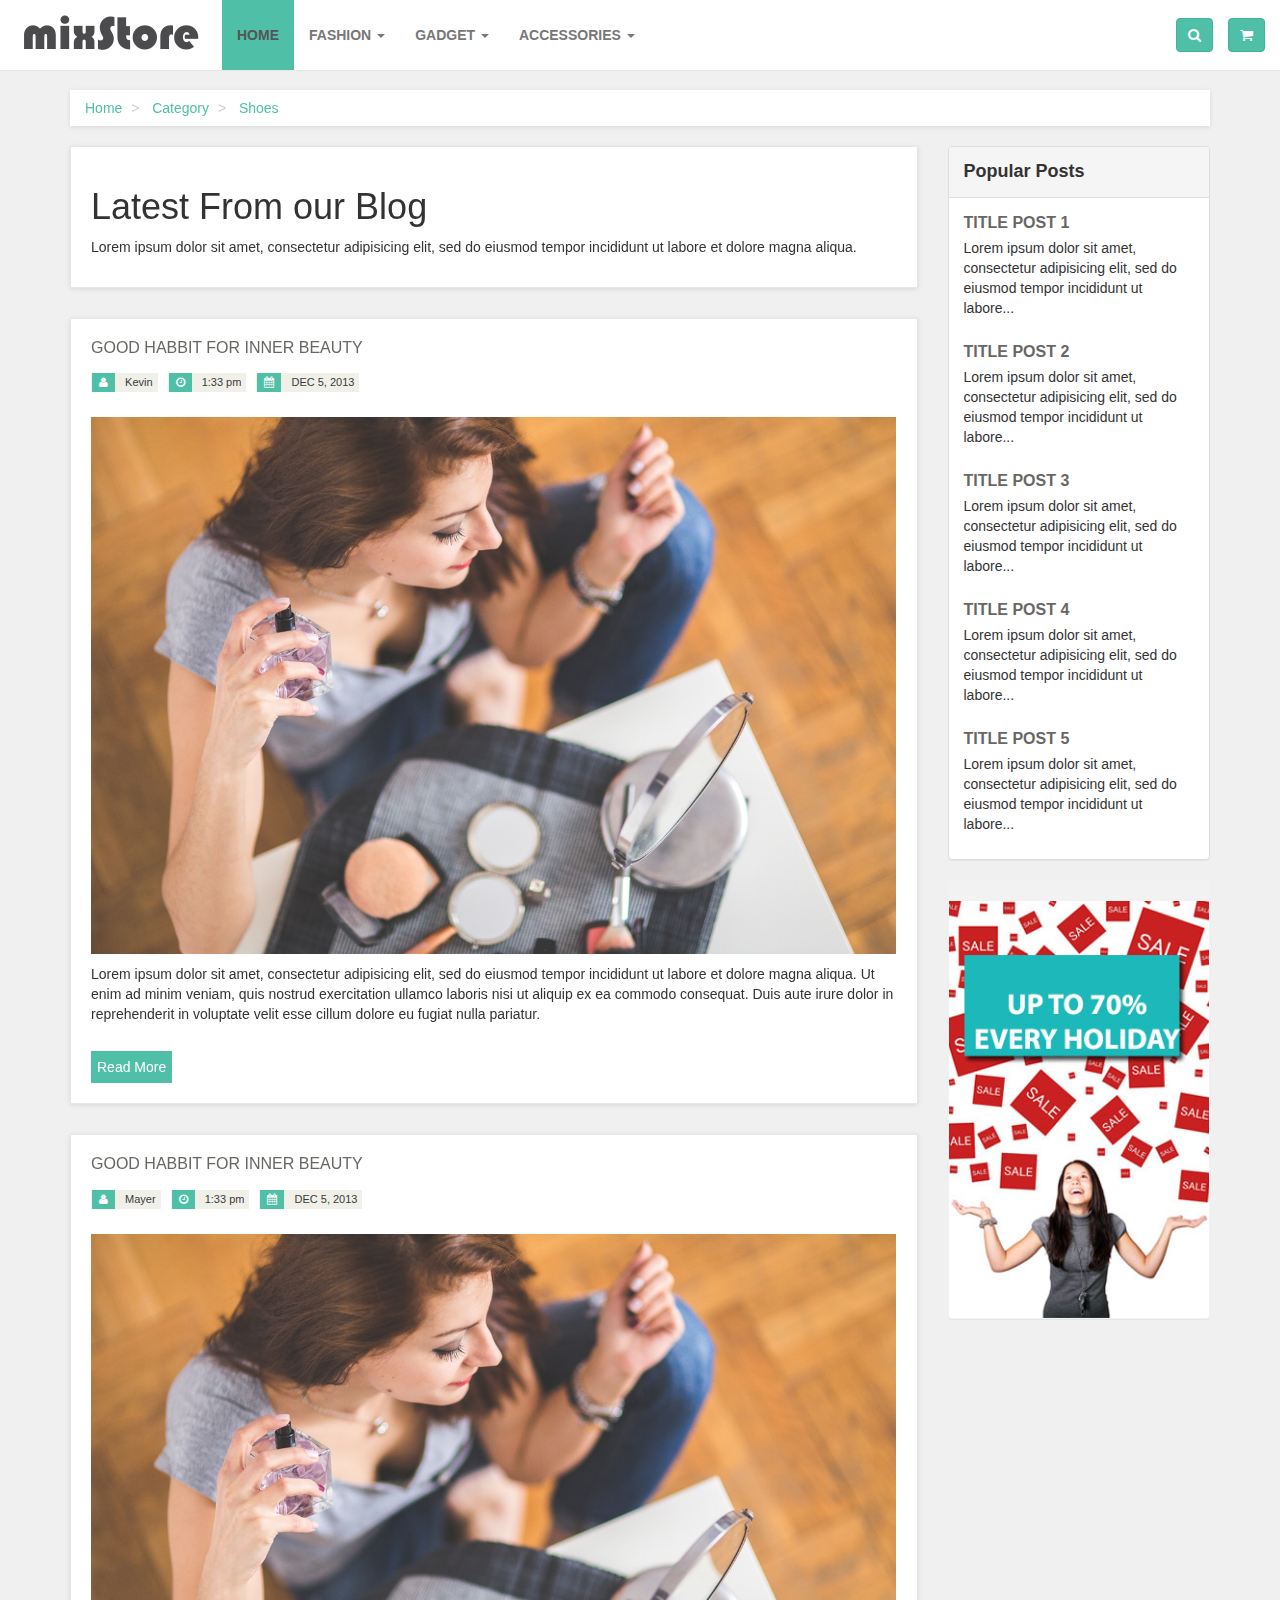
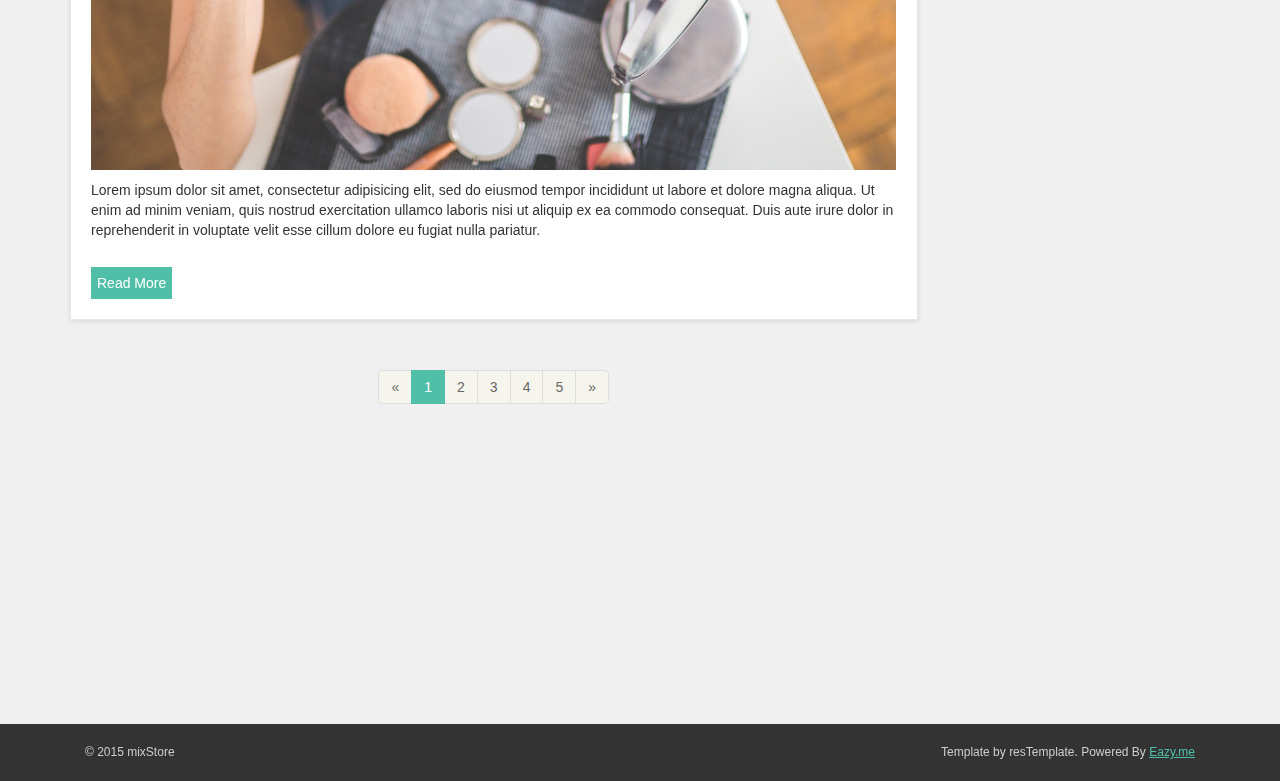
<file: blog.html>
<!DOCTYPE html>
<html lang="en">
<head>
    <meta charset="utf-8">
    <meta name="viewport" content="width=device-width, initial-scale=1.0">
	<meta name="keywords" content="">
    <meta name="description" content="">
	<meta name="author" content="Rendi Supriatna">
	<meta content="" name="DC.Title"/>
	<meta content="" name="language"/>
	<meta content="900" http-equiv="refresh"/>
	<meta content="all, index, follow, noodp, noydir" name="robots"/>
    <title>Home | mixStore</title>
    <link href="css/font-awesome.min.css" rel="stylesheet">
	<link href="css/bootstrap.min.css" rel="stylesheet"> 
	<link href="css/price-range.css" rel="stylesheet"> 
	<link href="css/animate.css" rel="stylesheet"> 
    <link href="css/main.css" rel="stylesheet">
    <link rel="shortcut icon" href="images/favicon.ico">

</head> <!--/head-->
<body>
	<nav class="navbar navbar-default navbar-fixed-top" role="navigation">
		<div class="navbar-header">
		
			<button type="button" class="navbar-toggle" data-toggle="collapse" data-target=".navbar-ex1-collapse">
                        <span class="sr-only">Toggle navigation</span>
                        <i class="fa fa-align-justify"></i>
            </button>
            <button type="button" class="navbar-toggle" data-toggle="collapse" data-target=".search-wrapper">
                <span class="sr-only">Toggle search</span>
                <i class="fa fa-search"></i>
            </button>
            <a class="btncolor navbar-toggle" href="#">
                <i class="fa fa-shopping-cart"></i>  <span class="hidden-xs">3 items in cart</span>
            </a>
			<a class="navbar-brand logo" href="index.html"><img src="images/mixstorelogo.png"/></a>
		</div>
		<div class="collapse navbar-collapse navbar-ex1-collapse">
			<ul class="nav navbar-nav navbar-main">
				<li class="active"><a href="index.html">Home</a></li>
				<li class="dropdown">
					<a href="#" class="dropdown-toggle" data-toggle="dropdown">Fashion <b class="caret"></b></a>
					<ul class="dropdown-menu">
						<li><a href="category.html">Shirts</a></li>
						<li><a href="category.html">Pants</a></li>
						<li><a href="category.html">Shoes</a></li>
						<li><a href="category.html">Jacket</a></li>
					</ul>
				</li>
				<li class="dropdown">
					<a href="#" class="dropdown-toggle" data-toggle="dropdown">Gadget <b class="caret"></b></a>
					<ul class="dropdown-menu">
						<li><a href="category.html">Smartphone</a></li>
						<li><a href="category.html">Tablet</a></li>
						<li><a href="category.html">Pocket</a></li>
					</ul>
				</li>
				<li class="dropdown">
					<a href="#" class="dropdown-toggle" data-toggle="dropdown">Accessories <b class="caret"></b></a>
					<ul class="dropdown-menu">
						<li><a href="category.html">Neckless</a></li>
						<li><a href="category.html">Bangle</a></li>
						<li><a href="category.html">Ring</a></li>
					</ul>
				</li>
			</ul>
		</div>
		<div class="navbar-buttons">
			<div class="navbar-collapse collapse pull-right">
				<a  class="btn btn-default btn-new navbar-btn" href="#"><i class="fa fa-shopping-cart"></i></a>

			</div>
			<div class="navbar-collapse collapse pull-right">
				<button  class="btn btn-default btn-new navbar-btn " data-toggle="collapse" data-target=".search-wrapper"><i class="fa fa-search"></i></button>
			</div>
		</div>
	</nav>
	<div class="container collapse search-wrapper">
		<div class=" pull-right">
			<form class="navbar-form" role="search">
                    <div class="input-group">
                        <input type="text" class="form-control" placeholder="Search">
                        <span class="input-group-btn">

			<button type="submit" class="btn btn-default btn-new"><i class="fa fa-search"></i></button>

		    </span>
                    </div>
                </form>
		</div><!-- /.navbar-collapse -->
	</div>

	<section id="content" style="margin-top: 90px;">
		<div class="container">
			<div class="row">
				<div class="col-md-12">
					<ol class="breadcrumb">
						<li>
							<a href="#">Home</a>
						</li>
						<li>
							<a href="#">Category</a>
						</li>
						<li class="active">
							<a href="#">Shoes</a>
						</li>
					</ol>
				</div>
				<div class="col-xs-12 col-sm-8 col-md-9">
					<div class="box">
						<h1 class="title">Latest From our Blog</h1>
						<p>Lorem ipsum dolor sit amet, consectetur adipisicing elit, sed do eiusmod tempor incididunt ut labore et dolore magna aliqua.</p>
					</div>
					<div class="blog-post-area">
						<div class="single-blog-post box">
							<h3>Good habbit for inner beauty</h3>
							<div class="post-meta">
								<ul>
									<li><i class="fa fa-user"></i> Kevin</li>
									<li><i class="fa fa-clock-o"></i> 1:33 pm</li>
									<li><i class="fa fa-calendar"></i> DEC 5, 2013</li>
								</ul>
							</div>
							<div class="image">
								<a href=""><img class="img-responsive" src="images/blogposts.jpg" alt=""></a>
							</div>
							<p>Lorem ipsum dolor sit amet, consectetur adipisicing elit, sed do eiusmod tempor incididunt ut labore et dolore magna aliqua. Ut enim ad minim veniam, quis nostrud exercitation ullamco laboris nisi ut aliquip ex ea commodo consequat. Duis aute irure dolor in reprehenderit in voluptate velit esse cillum dolore eu fugiat nulla pariatur.</p>
							<a class="btn btn-primary" href="">Read More</a>
						</div>
						<div class="single-blog-post box">
							<h3>Good habbit for inner beauty</h3>
							<div class="post-meta">
								<ul>
									<li><i class="fa fa-user"></i> Mayer</li>
									<li><i class="fa fa-clock-o"></i> 1:33 pm</li>
									<li><i class="fa fa-calendar"></i> DEC 5, 2013</li>
								</ul>
							</div>
							<div class="image">
								<a href=""><img class="img-responsive" src="images/blogposts.jpg" alt=""></a>
							</div>
							<p>Lorem ipsum dolor sit amet, consectetur adipisicing elit, sed do eiusmod tempor incididunt ut labore et dolore magna aliqua. Ut enim ad minim veniam, quis nostrud exercitation ullamco laboris nisi ut aliquip ex ea commodo consequat. Duis aute irure dolor in reprehenderit in voluptate velit esse cillum dolore eu fugiat nulla pariatur.</p>
							<a class="btn btn-primary" href="">Read More</a>
						</div>
					</div>

					<div class="pages">
                        <ul class="pagination">
                            <li><a href="#">«</a>
                            </li>
                            <li class="active"><a href="#">1</a>
                            </li>
                            <li><a href="#">2</a>
                            </li>
                            <li><a href="#">3</a>
                            </li>
                            <li><a href="#">4</a>
                            </li>
                            <li><a href="#">5</a>
                            </li>
                            <li><a href="#">»</a>
                            </li>
                        </ul>
                    </div>
				</div>
				<div class="col-xs-12 col-sm-4 col-md-3">
					<div class="panel panel-default popular-posts">
						<div class="panel-heading">
							<h2 class="panel-title">Popular Posts</h2>
						</div>
						<div class="panel-body">
							<ul class="list-group">
								<li class="list-group-item">
									<a href="#">Title post 1</a>
									<p>Lorem ipsum dolor sit amet, consectetur adipisicing elit, sed do eiusmod tempor incididunt ut labore...</p>
								</li>
								<li class="list-group-item">
									<a href="#">Title post 2</a>
									<p>Lorem ipsum dolor sit amet, consectetur adipisicing elit, sed do eiusmod tempor incididunt ut labore...</p>
								</li>
								<li class="list-group-item">
									<a href="#">Title post 3</a>
									<p>Lorem ipsum dolor sit amet, consectetur adipisicing elit, sed do eiusmod tempor incididunt ut labore...</p>
								</li>
								<li class="list-group-item">
									<a href="#">Title post 4</a>
									<p>Lorem ipsum dolor sit amet, consectetur adipisicing elit, sed do eiusmod tempor incididunt ut labore...</p>
								</li>
								<li class="list-group-item">
									<a href="#">Title post 5</a>
									<p>Lorem ipsum dolor sit amet, consectetur adipisicing elit, sed do eiusmod tempor incididunt ut labore...</p>
								</li>
							</ul>
						</div>
					</div>
					<div class="banner-bar panel text-center"><!--shipping-->
						<a href="#"><img src="images/sale.jpg" alt=""></a>
					</div>
				</div>
			</div>
		</div>
	</section>
	<footer id="footer"  class="wow fadeInUp" >
		<div class="container">
			<div class="row">
				<div class="col-md-3 col-xs-6">
					<h4>Service</h4>
					<ul>
						<li><a href="#">Online Help</a></li>
						<li><a href="#">Contact Us</a></li>
						<li><a href="#">Order Status</a></li>
						<li><a href="#">FAQ</a></li>
					</ul>
				</div>
				<div class="col-md-3 col-xs-6">
					<h4>Policies</h4>
					<ul>
						<li><a href="#">Term of Use</a></li>
						<li><a href="#">Privacy Policy</a></li>
						<li><a href="#">Refund Policy</a></li>
						<li><a href="#">Billing System</a></li>
						<li><a href="#">Ticket System</a></li>
					</ul>
				</div>
				<div class="col-md-3 col-xs-6">
				<h4>About mixStore</h4>
					<ul>
						<li><a href="#">Company Information</a></li>
						<li><a href="#">Careers</a></li>
						<li><a href="#">Store Location</a></li>
						<li><a href="#">Affiliate Program</a></li>
						<li><a href="#">Copyright</a></li>
					</ul>
				</div>
				<div class="col-md-3 col-xs-6">
					<h4>Get News</h4>
					<p>Lorem ipsum dolor sit amet, consectetur adipisicing elit, sed do eiusmod tempor incididunt ut labore et dolore. </p>
					<form>
						 <div class="input-group">
							<input type="text" class="form-control">
							<span class="input-group-btn">
								<button class="btn btn-default" type="button">Subscribe!</button>
							</span>
						</div> <!-- /input-group -->
					</form>
					<hr>
					<h4>Stay in Touch</h4>
					<p class="social">
                        <a href="#" class="facebook external"><i class="fa fa-facebook"></i></a>
                        <a href="#" class="twitter external"><i class="fa fa-twitter"></i></a>
                        <a href="#" class="instagram external"><i class="fa fa-instagram"></i></a>
                        <a href="#" class="gplus external"><i class="fa fa-google-plus"></i></a>
                        <a href="#" class="email external"><i class="fa fa-envelope"></i></a>
                    </p>
				</div>
			</div>
		</div>
	</footer>
	<div id="copyright">
            <div class="container">
                <div class="col-md-6">
                    <p class="pull-left">© 2015 mixStore</p>
                </div>
                <div class="col-md-6">
                    <p class="pull-right">Template by resTemplate. Powered By <a href="eazy.me">Eazy.me</a>
                </div>
            </div>
        </div>

	<script src="https://ajax.googleapis.com/ajax/libs/jquery/1.11.3/jquery.min.js"></script>
	<script src="js/bootstrap.min.js"></script>
	<script src="js/price-range.js"></script>
	<script src="js/isotope.js"></script>
	<script src="js/wow.min.js"></script>
	<script src='js/jquery.elevatezoom.js'></script>
	<script src="js/main.js"></script>

</body>
</html>
</file>
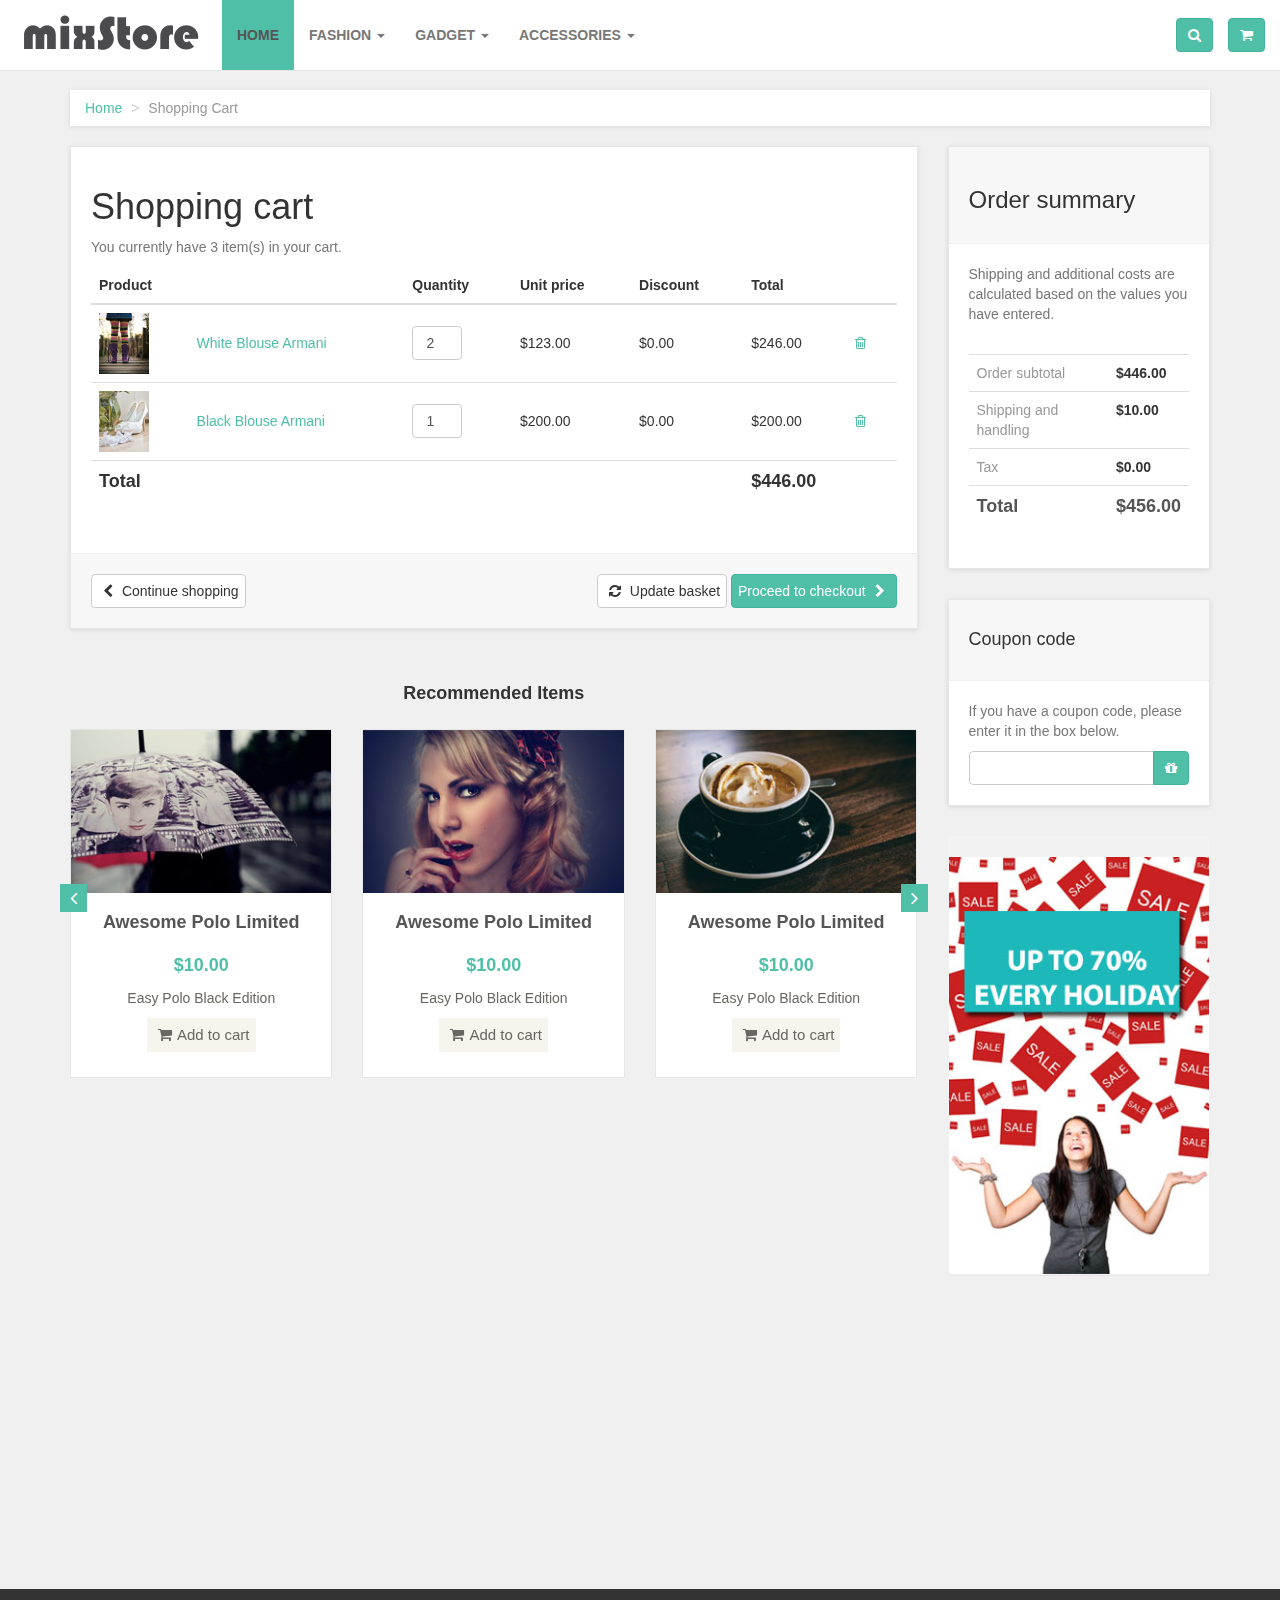
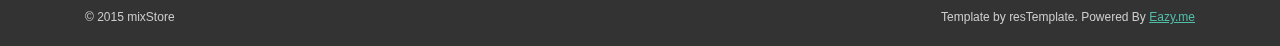
<file: cart.html>
<!DOCTYPE html>
<html lang="en">
<head>
    <meta charset="utf-8">
    <meta name="viewport" content="width=device-width, initial-scale=1.0">
	<meta name="keywords" content="">
    <meta name="description" content="">
	<meta name="author" content="Rendi Supriatna">
	<meta content="" name="DC.Title"/>
	<meta content="" name="language"/>
	<meta content="900" http-equiv="refresh"/>
	<meta content="all, index, follow, noodp, noydir" name="robots"/>
    <title>Home | mixStore</title>
    <link href="css/font-awesome.min.css" rel="stylesheet">
	<link href="css/bootstrap.min.css" rel="stylesheet"> 
	<link href="css/price-range.css" rel="stylesheet"> 
	<link href="css/animate.css" rel="stylesheet"> 
    <link href="css/main.css" rel="stylesheet">
    <link rel="shortcut icon" href="images/favicon.ico">

</head> <!--/head-->
<body>
	<nav class="navbar navbar-default navbar-fixed-top" role="navigation">
		<div class="navbar-header">
		
			<button type="button" class="navbar-toggle" data-toggle="collapse" data-target=".navbar-ex1-collapse">
                        <span class="sr-only">Toggle navigation</span>
                        <i class="fa fa-align-justify"></i>
            </button>
            <button type="button" class="navbar-toggle" data-toggle="collapse" data-target=".search-wrapper">
                <span class="sr-only">Toggle search</span>
                <i class="fa fa-search"></i>
            </button>
            <a class="btncolor navbar-toggle" href="#">
                <i class="fa fa-shopping-cart"></i>  <span class="hidden-xs">3 items in cart</span>
            </a>
			<a class="navbar-brand logo" href="index.html"><img src="images/mixstorelogo.png"/></a>
		</div>
		<div class="collapse navbar-collapse navbar-ex1-collapse">
			<ul class="nav navbar-nav navbar-main">
				<li class="active"><a href="index.html">Home</a></li>
				<li class="dropdown">
					<a href="#" class="dropdown-toggle" data-toggle="dropdown">Fashion <b class="caret"></b></a>
					<ul class="dropdown-menu">
						<li><a href="category.html">Shirts</a></li>
						<li><a href="category.html">Pants</a></li>
						<li><a href="category.html">Shoes</a></li>
						<li><a href="category.html">Jacket</a></li>
					</ul>
				</li>
				<li class="dropdown">
					<a href="#" class="dropdown-toggle" data-toggle="dropdown">Gadget <b class="caret"></b></a>
					<ul class="dropdown-menu">
						<li><a href="category.html">Smartphone</a></li>
						<li><a href="category.html">Tablet</a></li>
						<li><a href="category.html">Pocket</a></li>
					</ul>
				</li>
				<li class="dropdown">
					<a href="#" class="dropdown-toggle" data-toggle="dropdown">Accessories <b class="caret"></b></a>
					<ul class="dropdown-menu">
						<li><a href="category.html">Neckless</a></li>
						<li><a href="category.html">Bangle</a></li>
						<li><a href="category.html">Ring</a></li>
					</ul>
				</li>
			</ul>
		</div>
		<div class="navbar-buttons">
			<div class="navbar-collapse collapse pull-right">
				<a  class="btn btn-default btn-new navbar-btn" href="#"><i class="fa fa-shopping-cart"></i></a>

			</div>
			<div class="navbar-collapse collapse pull-right">
				<button  class="btn btn-default btn-new navbar-btn " data-toggle="collapse" data-target=".search-wrapper"><i class="fa fa-search"></i></button>
			</div>
		</div>
	</nav>
	<div class="container collapse search-wrapper">
		<div class=" pull-right">
			<form class="navbar-form" role="search">
                    <div class="input-group">
                        <input type="text" class="form-control" placeholder="Search">
                        <span class="input-group-btn">

			<button type="submit" class="btn btn-default btn-new"><i class="fa fa-search"></i></button>

		    </span>
                    </div>
                </form>
		</div><!-- /.navbar-collapse -->
	</div>

	<section id="content" style="margin-top: 90px;">
		<div class="container">
			<div class="row">
				<div class="col-md-12">
					<ol class="breadcrumb">
						<li>
							<a href="#">Home</a>
						</li>
						<li class="active">Shopping Cart
						</li>
					</ol>
				</div>
				<div class="col-xs-12 col-sm-8 col-md-9" id="basket">
					<div class="box">
						<form method="post" action="checkout1.html">
							<h1>Shopping cart</h1>
							<p class="text-muted">You currently have 3 item(s) in your cart.</p>
							<div class="table-responsive">
								<table class="table">
									<thead>
										<tr>
											<th colspan="2">Product</th>
											<th>Quantity</th>
											<th>Unit price</th>
											<th>Discount</th>
											<th colspan="2">Total</th>
										</tr>
									</thead>
									<tbody>
										<tr>
											<td>
												<a href="#"><img src="images/1.jpg" alt="White Blouse Armani"></a>
											</td>
											<td><a href="#">White Blouse Armani</a></td>
											<td><input type="number" value="2" class="form-control"></td>
											<td>$123.00</td>
											<td>$0.00</td>
											<td>$246.00</td>
											<td><a href="#"><i class="fa fa-trash-o"></i></a>
											</td>
										</tr>
										<tr>
											<td>
												<a href="#"><img src="images/2.jpg" alt="Black Blouse Armani"></a>
											</td>
											<td><a href="#">Black Blouse Armani</a></td>
											<td><input type="number" value="1" class="form-control"></td>
											<td>$200.00</td>
											<td>$0.00</td>
											<td>$200.00</td>
											<td><a href="#"><i class="fa fa-trash-o"></i></a></td>
										</tr>
									</tbody>
									<tfoot>
										<tr>
											<th colspan="5">Total</th>
											<th colspan="2">$446.00</th>
										</tr>
									</tfoot>
								</table>
							</div>
							<div class="box-footer">
								<div class="pull-left">
									<a href="category.html" class="btn btn-default"><i class="fa fa-chevron-left"></i> Continue shopping</a>
								</div>
								<div class="pull-right">
									<button class="btn btn-default"><i class="fa fa-refresh"></i> Update basket</button>
									<button type="submit" class="btn btn-new">Proceed to checkout <i class="fa fa-chevron-right"></i></button>
								</div>
							</div>
						</form>
					</div>
					<div class="recommended-items row"><!--recommended_items-->
						<h2 class="title text-center">Recommended Items</h2>
						<div id="recommended-item-carousel" class="carousel slide" data-ride="carousel">
							<div class="carousel-inner">
								<div class="item active">	
									<div class="col-sm-4 col-xs-12">
										<div class="product-image-wrapper">
											<div class="single-products">
												<div class="productinfo text-center">
													<div class="image">
														<a href="#"><img src="images/recommend1.jpg" alt=""></a>
													</div>
													<h2><a href="#">Awesome Polo Limited</a></h2>
													<p class="price">$10.00</p>
													<p>Easy Polo Black Edition</p>
													<a href="#" class="btn btn-default add-to-cart"><i class="fa fa-shopping-cart"></i>Add to cart</a>
												</div>
											</div>
										</div>
									</div>
									<div class="col-sm-4 col-xs-12">
										<div class="product-image-wrapper">
											<div class="single-products">
												<div class="productinfo text-center">
													<div class="image">
														<a href="#"><img src="images/recommend2.jpg" alt=""></a>
													</div>
													<h2><a href="#">Awesome Polo Limited</a></h2>
													<p class="price">$10.00</p>
													<p>Easy Polo Black Edition</p>
													<a href="#" class="btn btn-default add-to-cart"><i class="fa fa-shopping-cart"></i>Add to cart</a>
												</div>
											</div>
										</div>
									</div>
									<div class="col-sm-4 col-xs-12">
										<div class="product-image-wrapper">
											<div class="single-products">
												<div class="productinfo text-center">
													<div class="image">
														<a href="#"><img src="images/recommend3.jpg" alt=""></a>
													</div>
													<h2><a href="#">Awesome Polo Limited</a></h2>
													<p class="price">$10.00</p>
													<p>Easy Polo Black Edition</p>
													<a href="#" class="btn btn-default add-to-cart"><i class="fa fa-shopping-cart"></i>Add to cart</a>
												</div>
											</div>
										</div>
									</div>
								</div>
								<div class="item">	
									<div class="col-sm-4 col-xs-12">
										<div class="product-image-wrapper">
											<div class="single-products">
												<div class="productinfo text-center">
													<div class="image">
														<a href="#"><img src="images/recommend1.jpg" alt=""></a>
													</div>
													<h2><a href="#">Awesome Polo Limited</a></h2>
													<p class="price">$10.00</p>
													<p>Easy Polo Black Edition</p>
													<a href="#" class="btn btn-default add-to-cart"><i class="fa fa-shopping-cart"></i>Add to cart</a>
												</div>
											</div>
										</div>
									</div>
									<div class="col-sm-4 col-xs-12">
										<div class="product-image-wrapper">
											<div class="single-products">
												<div class="productinfo text-center">
													<div class="image">
														<a href="#"><img src="images/recommend2.jpg" alt=""></a>
													</div>
													<h2><a href="#">Awesome Polo Limited</a></h2>
													<p class="price">$10.00</p>
													<p>Easy Polo Black Edition</p>
													<a href="#" class="btn btn-default add-to-cart"><i class="fa fa-shopping-cart"></i>Add to cart</a>
												</div>
											</div>
										</div>
									</div>
									<div class="col-sm-4 col-xs-12">
										<div class="product-image-wrapper">
											<div class="single-products">
												<div class="productinfo text-center">
													<div class="image">
														<a href="#"><img src="images/recommend3.jpg" alt=""></a>
													</div>
													<h2><a href="#">Awesome Polo Limited</a></h2>
													<p class="price">$10.00</p>
													<p>Easy Polo Black Edition</p>
													<a href="#" class="btn btn-default add-to-cart"><i class="fa fa-shopping-cart"></i>Add to cart</a>
												</div>
											</div>
										</div>
									</div>
								</div>
							</div>
							 <a class="left recommended-item-control" href="#recommended-item-carousel" data-slide="prev">
								<i class="fa fa-angle-left"></i>
							  </a>
							  <a class="right recommended-item-control" href="#recommended-item-carousel" data-slide="next">
								<i class="fa fa-angle-right"></i>
							  </a>			
						</div>
					</div><!--/recommended_items-->	
				</div>
				<div class="col-xs-12 col-sm-4 col-md-3">
					<div class="box" id="order-summary">
						<div class="box-header">
							<h3>Order summary</h3>
						</div>
						<p class="text-muted">Shipping and additional costs are calculated based on the values you have entered.</p>
						<div class="table-responsive">
							<table class="table">
								<tbody>
									<tr>
										<td>Order subtotal</td>
										<th>$446.00</th>
									</tr>
									<tr>
										<td>Shipping and handling</td>
										<th>$10.00</th>
									</tr>
									<tr>
										<td>Tax</td>
										<th>$0.00</th>
									</tr>
									<tr class="total">
										<td>Total</td>
										<th>$456.00</th>
									</tr>
								</tbody>
							</table>
						</div>
					</div>
					<div class="box">
						<div class="box-header">
							<h4>Coupon code</h4>
						</div>
						<p class="text-muted">If you have a coupon code, please enter it in the box below.</p>
						<form>
							<div class="input-group">
								<input type="text" class="form-control">
								<span class="input-group-btn">
									<button class="btn btn-new" type="button"><i class="fa fa-gift"></i></button>
								</span>
							</div>
						</form>
					</div>
					<div class="banner-bar panel text-center"><!--shipping-->
						<a href="#"><img src="images/sale.jpg" alt=""></a>
					</div>
				</div>
			</div>
		</div>
	</section>
	<footer id="footer"  class="wow fadeInUp" >
		<div class="container">
			<div class="row">
				<div class="col-md-3 col-xs-6">
					<h4>Service</h4>
					<ul>
						<li><a href="#">Online Help</a></li>
						<li><a href="#">Contact Us</a></li>
						<li><a href="#">Order Status</a></li>
						<li><a href="#">FAQ</a></li>
					</ul>
				</div>
				<div class="col-md-3 col-xs-6">
					<h4>Policies</h4>
					<ul>
						<li><a href="#">Term of Use</a></li>
						<li><a href="#">Privacy Policy</a></li>
						<li><a href="#">Refund Policy</a></li>
						<li><a href="#">Billing System</a></li>
						<li><a href="#">Ticket System</a></li>
					</ul>
				</div>
				<div class="col-md-3 col-xs-6">
				<h4>About mixStore</h4>
					<ul>
						<li><a href="#">Company Information</a></li>
						<li><a href="#">Careers</a></li>
						<li><a href="#">Store Location</a></li>
						<li><a href="#">Affiliate Program</a></li>
						<li><a href="#">Copyright</a></li>
					</ul>
				</div>
				<div class="col-md-3 col-xs-6">
					<h4>Get News</h4>
					<p>Lorem ipsum dolor sit amet, consectetur adipisicing elit, sed do eiusmod tempor incididunt ut labore et dolore. </p>
					<form>
						 <div class="input-group">
							<input type="text" class="form-control">
							<span class="input-group-btn">
								<button class="btn btn-default" type="button">Subscribe!</button>
							</span>
						</div> <!-- /input-group -->
					</form>
					<hr>
					<h4>Stay in Touch</h4>
					<p class="social">
                        <a href="#" class="facebook external"><i class="fa fa-facebook"></i></a>
                        <a href="#" class="twitter external"><i class="fa fa-twitter"></i></a>
                        <a href="#" class="instagram external"><i class="fa fa-instagram"></i></a>
                        <a href="#" class="gplus external"><i class="fa fa-google-plus"></i></a>
                        <a href="#" class="email external"><i class="fa fa-envelope"></i></a>
                    </p>
				</div>
			</div>
		</div>
	</footer>
	<div id="copyright">
            <div class="container">
                <div class="col-md-6">
                    <p class="pull-left">© 2015 mixStore</p>
                </div>
                <div class="col-md-6">
                    <p class="pull-right">Template by resTemplate. Powered By <a href="eazy.me">Eazy.me</a>
                </div>
            </div>
        </div>

	<script src="https://ajax.googleapis.com/ajax/libs/jquery/1.11.3/jquery.min.js"></script>
	<script src="js/bootstrap.min.js"></script>
	<script src="js/price-range.js"></script>
	<script src="js/isotope.js"></script>
	<script src="js/wow.min.js"></script>
	<script src='js/jquery.elevatezoom.js'></script>
	<script src="js/main.js"></script>

</body>
</html>
</file>
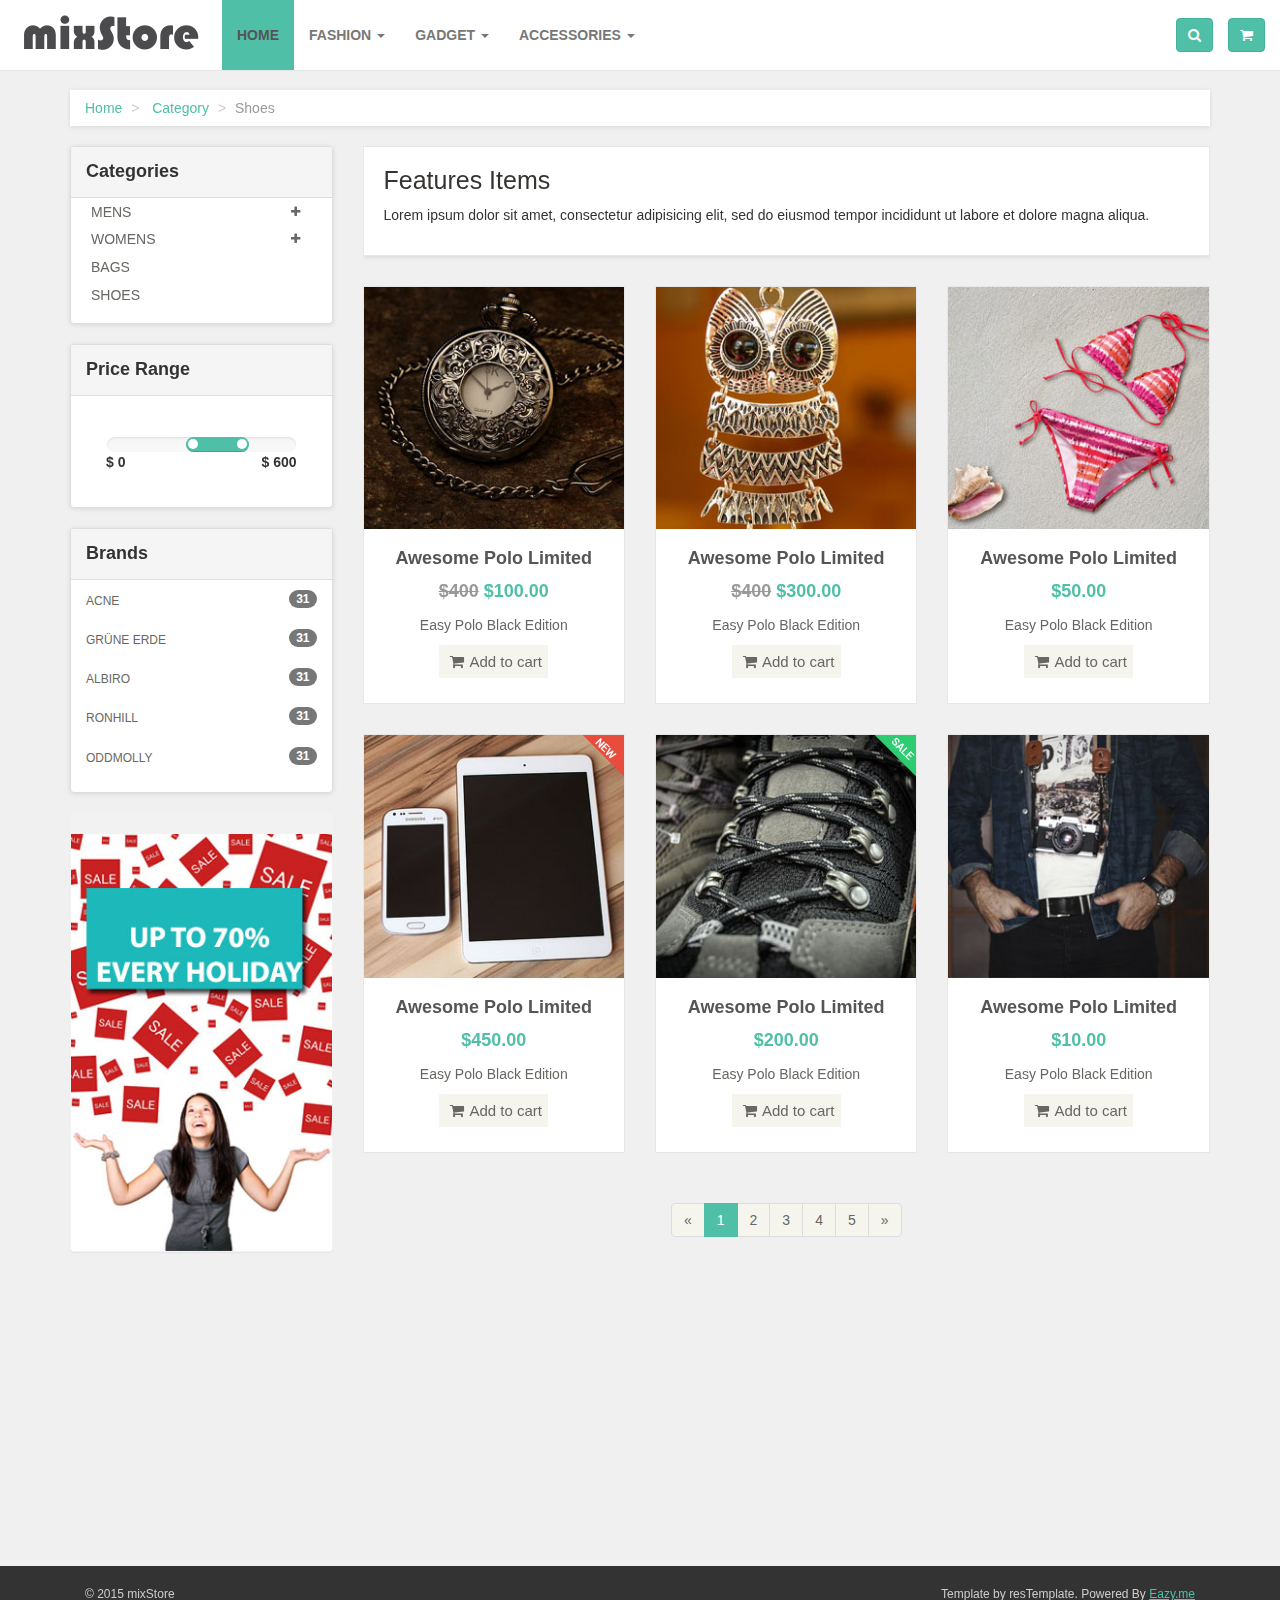
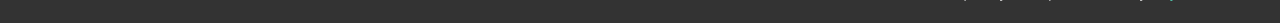
<file: category.html>
<!DOCTYPE html>
<html lang="en">
<head>
    <meta charset="utf-8">
    <meta name="viewport" content="width=device-width, initial-scale=1.0">
	<meta name="keywords" content="">
    <meta name="description" content="">
	<meta name="author" content="Rendi Supriatna">
	<meta content="" name="DC.Title"/>
	<meta content="" name="language"/>
	<meta content="900" http-equiv="refresh"/>
	<meta content="all, index, follow, noodp, noydir" name="robots"/>
    <title>Home | mixStore</title>
    <link href="css/font-awesome.min.css" rel="stylesheet">
	<link href="css/bootstrap.min.css" rel="stylesheet"> 
	<link href="css/price-range.css" rel="stylesheet"> 
	<link href="css/animate.css" rel="stylesheet"> 
    <link href="css/main.css" rel="stylesheet">
    <link rel="shortcut icon" href="images/favicon.ico">

</head> <!--/head-->
<body>
	<nav class="navbar navbar-default navbar-fixed-top" role="navigation">
		<div class="navbar-header">
		
			<button type="button" class="navbar-toggle" data-toggle="collapse" data-target=".navbar-ex1-collapse">
                        <span class="sr-only">Toggle navigation</span>
                        <i class="fa fa-align-justify"></i>
            </button>
            <button type="button" class="navbar-toggle" data-toggle="collapse" data-target=".search-wrapper">
                <span class="sr-only">Toggle search</span>
                <i class="fa fa-search"></i>
            </button>
            <a class="btncolor navbar-toggle" href="#">
                <i class="fa fa-shopping-cart"></i>  <span class="hidden-xs">3 items in cart</span>
            </a>
			<a class="navbar-brand logo" href="index.html"><img src="images/mixstorelogo.png"/></a>
		</div>
		<div class="collapse navbar-collapse navbar-ex1-collapse">
			<ul class="nav navbar-nav navbar-main">
				<li class="active"><a href="index.html">Home</a></li>
				<li class="dropdown">
					<a href="#" class="dropdown-toggle" data-toggle="dropdown">Fashion <b class="caret"></b></a>
					<ul class="dropdown-menu">
						<li><a href="category.html">Shirts</a></li>
						<li><a href="category.html">Pants</a></li>
						<li><a href="category.html">Shoes</a></li>
						<li><a href="category.html">Jacket</a></li>
					</ul>
				</li>
				<li class="dropdown">
					<a href="#" class="dropdown-toggle" data-toggle="dropdown">Gadget <b class="caret"></b></a>
					<ul class="dropdown-menu">
						<li><a href="category.html">Smartphone</a></li>
						<li><a href="category.html">Tablet</a></li>
						<li><a href="category.html">Pocket</a></li>
					</ul>
				</li>
				<li class="dropdown">
					<a href="#" class="dropdown-toggle" data-toggle="dropdown">Accessories <b class="caret"></b></a>
					<ul class="dropdown-menu">
						<li><a href="category.html">Neckless</a></li>
						<li><a href="category.html">Bangle</a></li>
						<li><a href="category.html">Ring</a></li>
					</ul>
				</li>
			</ul>
		</div>
		<div class="navbar-buttons">
			<div class="navbar-collapse collapse pull-right">
				<a  class="btn btn-default btn-new navbar-btn" href="#"><i class="fa fa-shopping-cart"></i></a>

			</div>
			<div class="navbar-collapse collapse pull-right">
				<button  class="btn btn-default btn-new navbar-btn " data-toggle="collapse" data-target=".search-wrapper"><i class="fa fa-search"></i></button>
			</div>
		</div>
	</nav>
	<div class="container collapse search-wrapper">
		<div class=" pull-right">
			<form class="navbar-form" role="search">
                    <div class="input-group">
                        <input type="text" class="form-control" placeholder="Search">
                        <span class="input-group-btn">

			<button type="submit" class="btn btn-default btn-new"><i class="fa fa-search"></i></button>

		    </span>
                    </div>
                </form>
		</div><!-- /.navbar-collapse -->
	</div>

	<section id="content" style="margin-top: 90px;">
		<div class="container">
			<div class="row">
				<div class="col-md-12">
					<ol class="breadcrumb">
						<li>
							<a href="#">Home</a>
						</li>
						<li>
							<a href="#">Category</a>
						</li>
						<li class="active">Shoes</li>
					</ol>
				</div>
				<div class="col-xs-12 col-sm-4 col-md-3">
					<div class="panel panel-default category-products" id="#"><!--category-products-->
						<div class="panel-heading">
							<h2 class="panel-title">Categories</h2>
						</div>
						<div class="panel-body">
							<div class="panel panel-default">
							<div class="panel-heading">
								<h4 class="panel-title">
									<a data-toggle="collapse" data-parent="#accordian" href="#mens" class="collapsed">
										<span class="badges pull-right"><i class="fa fa-plus"></i></span>
										Mens
									</a>
								</h4>
							</div>
							<div id="mens" class="panel-collapse collapse">
								<div class="panel-body">
									<ul class="list-group">
										<li class="list-group-item"><span class="badge">31</span><a href="#">Fendi</a></li>
										<li class="list-group-item"><span class="badge">50</span><a href="#">Guess</a></li>
										<li class="list-group-item"><span class="badge">20</span><a href="#">Gucci</a></li>
									</ul>
								</div>
							</div>
						</div>
						<div class="panel panel-default">
							<div class="panel-heading">
								<h4 class="panel-title">
									<a data-toggle="collapse" data-parent="#accordian" href="#womens" class="collapsed">
										<span class="badges pull-right"><i class="fa fa-plus"></i></span>
										Womens
									</a>
								</h4>
							</div>
							<div id="womens" class="panel-collapse collapse" style="height: 0px;">
								<div class="panel-body">
									<ul class="list-group">
										<li class="list-group-item"><span class="badge">31</span><a href="#">Fendi</a></li>
										<li class="list-group-item"><span class="badge">31</span><a href="#">Guess</a></li>
										<li class="list-group-item"><span class="badge">31</span><a href="#">Valentino</a></li>
									</ul>
								</div>
							</div>
						</div>
						<div class="panel panel-default">
							<div class="panel-heading">
								<h4 class="panel-title"><a href="#">Bags</a></h4>
							</div>
						</div>
						<div class="panel panel-default">
							<div class="panel-heading">
								<h4 class="panel-title"><a href="#">Shoes</a></h4>
							</div>
						</div>
						</div>
						
					</div>
					<div class="panel panel-default price-range"><!--price-range-->
						<div class="panel-heading">
							<h2 class="panel-title">Price Range</h2>
						</div>
						 <div class="well text-center">
							 <input type="text" class="span2" value="" data-slider-min="0" data-slider-max="600" data-slider-step="5" data-slider-value="[250,450]" id="sl2" ><br />
							 <b class="pull-left">$ 0</b> <b class="pull-right">$ 600</b>
						</div>
					</div>
					<div class="panel panel-default brands-products"><!--brands_products-->
						<div class="panel-heading">
							<h2 class="panel-title">Brands</h2>
						</div>
						<div class="panel-body">
							<ul class="list-group">
								<li class="list-group-item"><span class="badge">31</span><a href="#">Acne</a></li>
								<li class="list-group-item"><span class="badge">31</span><a href="#">Grüne Erde</a></li>
								<li class="list-group-item"><span class="badge">31</span><a href="#">Albiro</a></li>
								<li class="list-group-item"><span class="badge">31</span><a href="#">Ronhill</a></li>
								<li class="list-group-item"><span class="badge">31</span><a href="#">Oddmolly</a></li>
							</ul>
						</div>
					</div>
					
					<div class="banner-bar panel text-center"><!--shipping-->
						<a href="#"><img src="images/sale.jpg" alt=""></a>
					</div>
				</div>
				<div class="col-xs-12 col-sm-8 col-md-9">
					<div class="features-items"><!--features_items-->
						<div class="box">
							<h1 class="title">Features Items</h1>
							<p>Lorem ipsum dolor sit amet, consectetur adipisicing elit, sed do eiusmod tempor incididunt ut labore et dolore magna aliqua.</p>
						</div>
						<div class="row grid">
							<div class="col-xs-6 col-sm-6 col-md-4 grid-item" data-price="100">
								<div class="product-image-wrapper">
									<div class="single-products">
										<div class="productinfo text-center">
											<a href="product-details.html"><img src="images/product1.jpg" alt=""></a>
											<h2><a href="product-details.html">Awesome Polo Limited</a></h2>
											<p class="price"><del>$400</del> $100.00</p>
											<p>Easy Polo Black Edition</p>
											<a href="#" class="btn btn-default add-to-cart"><i class="fa fa-shopping-cart"></i>Add to cart</a>
										</div>
									</div>
								</div>
							</div>
							<div class="col-xs-6 col-sm-6 col-md-4 grid-item"  data-price="300">
								<div class="product-image-wrapper">
									<div class="single-products">
										<div class="productinfo text-center">
											<a href="product-details.html"><img src="images/product2.jpg" alt=""></a>
											<h2><a href="product-details.html">Awesome Polo Limited</a></h2>
											<p class="price"><del>$400</del> $300.00</p>
											<p>Easy Polo Black Edition</p>
											<a href="#" class="btn btn-default add-to-cart"><i class="fa fa-shopping-cart"></i>Add to cart</a>
										</div>
									</div>
								</div>
							</div>
							<div class="col-xs-6 col-sm-6 col-md-4 grid-item"  data-price="50">
								<div class="product-image-wrapper">
									<div class="single-products">
										<div class="productinfo text-center">
											<a href="product-details.html"><img src="images/product3.jpg" alt=""></a>
											<h2><a href="product-details.html">Awesome Polo Limited</a></h2>
											<p class="price">$50.00</p>
											<p>Easy Polo Black Edition</p>
											<a href="#" class="btn btn-default add-to-cart"><i class="fa fa-shopping-cart"></i>Add to cart</a>
										</div>
									</div>
								</div>
							</div>
							<div class="col-xs-6 col-sm-6 col-md-4 grid-item"  data-price="450">
								<div class="product-image-wrapper">
									<div class="single-products">
										<div class="productinfo text-center">
											<a href="product-details.html"><img src="images/product4.jpg" alt=""></a>
											<h2><a href="product-details.html">Awesome Polo Limited</a></h2>
											<p class="price">$450.00</p>
											<p>Easy Polo Black Edition</p>
											<a href="#" class="btn btn-default add-to-cart"><i class="fa fa-shopping-cart"></i>Add to cart</a>
										</div>
										<img src="images/new.png" class="new" alt=""/>
									</div>
								</div>
							</div>
							<div class="col-xs-6 col-sm-6 col-md-4 grid-item"  data-price="200">
								<div class="product-image-wrapper">
									<div class="single-products">
										<div class="productinfo text-center">
											<a href="product-details.html"><img src="images/product5.jpg" alt=""></a>
											<h2><a href="product-details.html">Awesome Polo Limited</a></h2>
											<p class="price">$200.00</p>
											<p>Easy Polo Black Edition</p>
											<a href="#" class="btn btn-default add-to-cart"><i class="fa fa-shopping-cart"></i>Add to cart</a>
										</div>
										<img src="images/sale.png" class="new" alt="">
									</div>
								</div>
							</div>
							<div class="col-xs-6 col-sm-6 col-md-4 grid-item"  data-price="10">
								<div class="product-image-wrapper">
									<div class="single-products">
										<div class="productinfo text-center">
											<a href="product-details.html"><img src="images/product6.jpg" alt=""></a>
											<h2><a href="product-details.html">Awesome Polo Limited</a></h2>
											<p class="price">$10.00</p>
											<p>Easy Polo Black Edition</p>
											<a href="#" class="btn btn-default add-to-cart"><i class="fa fa-shopping-cart"></i>Add to cart</a>
										</div>
									</div>
								</div>
							</div>
						</div>
					</div><!--features_items-->
					<div class="pages">
                        <ul class="pagination">
                            <li><a href="#">«</a>
                            </li>
                            <li class="active"><a href="#">1</a>
                            </li>
                            <li><a href="#">2</a>
                            </li>
                            <li><a href="#">3</a>
                            </li>
                            <li><a href="#">4</a>
                            </li>
                            <li><a href="#">5</a>
                            </li>
                            <li><a href="#">»</a>
                            </li>
                        </ul>
                    </div>
				</div>
			</div>
		</div>
	</section>
	<footer id="footer"  class="wow fadeInUp" >
		<div class="container">
			<div class="row">
				<div class="col-md-3 col-xs-6">
					<h4>Service</h4>
					<ul>
						<li><a href="#">Online Help</a></li>
						<li><a href="#">Contact Us</a></li>
						<li><a href="#">Order Status</a></li>
						<li><a href="#">FAQ</a></li>
					</ul>
				</div>
				<div class="col-md-3 col-xs-6">
					<h4>Policies</h4>
					<ul>
						<li><a href="#">Term of Use</a></li>
						<li><a href="#">Privacy Policy</a></li>
						<li><a href="#">Refund Policy</a></li>
						<li><a href="#">Billing System</a></li>
						<li><a href="#">Ticket System</a></li>
					</ul>
				</div>
				<div class="col-md-3 col-xs-6">
				<h4>About mixStore</h4>
					<ul>
						<li><a href="#">Company Information</a></li>
						<li><a href="#">Careers</a></li>
						<li><a href="#">Store Location</a></li>
						<li><a href="#">Affiliate Program</a></li>
						<li><a href="#">Copyright</a></li>
					</ul>
				</div>
				<div class="col-md-3 col-xs-6">
					<h4>Get News</h4>
					<p>Lorem ipsum dolor sit amet, consectetur adipisicing elit, sed do eiusmod tempor incididunt ut labore et dolore. </p>
					<form>
						 <div class="input-group">
							<input type="text" class="form-control">
							<span class="input-group-btn">
								<button class="btn btn-default" type="button">Subscribe!</button>
							</span>
						</div> <!-- /input-group -->
					</form>
					<hr>
					<h4>Stay in Touch</h4>
					<p class="social">
                        <a href="#" class="facebook external"><i class="fa fa-facebook"></i></a>
                        <a href="#" class="twitter external"><i class="fa fa-twitter"></i></a>
                        <a href="#" class="instagram external"><i class="fa fa-instagram"></i></a>
                        <a href="#" class="gplus external"><i class="fa fa-google-plus"></i></a>
                        <a href="#" class="email external"><i class="fa fa-envelope"></i></a>
                    </p>
				</div>
			</div>
		</div>
	</footer>
	<div id="copyright">
            <div class="container">
                <div class="col-md-6">
                    <p class="pull-left">© 2015 mixStore</p>
                </div>
                <div class="col-md-6">
                    <p class="pull-right">Template by resTemplate. Powered By <a href="eazy.me">Eazy.me</a>
                </div>
            </div>
        </div>

	<script src="https://ajax.googleapis.com/ajax/libs/jquery/1.11.3/jquery.min.js"></script>
	<script src="js/bootstrap.min.js"></script>
	<script src="js/price-range.js"></script>
	<script src="js/isotope.js"></script>
	<script src="js/wow.min.js"></script>
	<script src="js/main.js"></script>

</body>
</html>
</file>
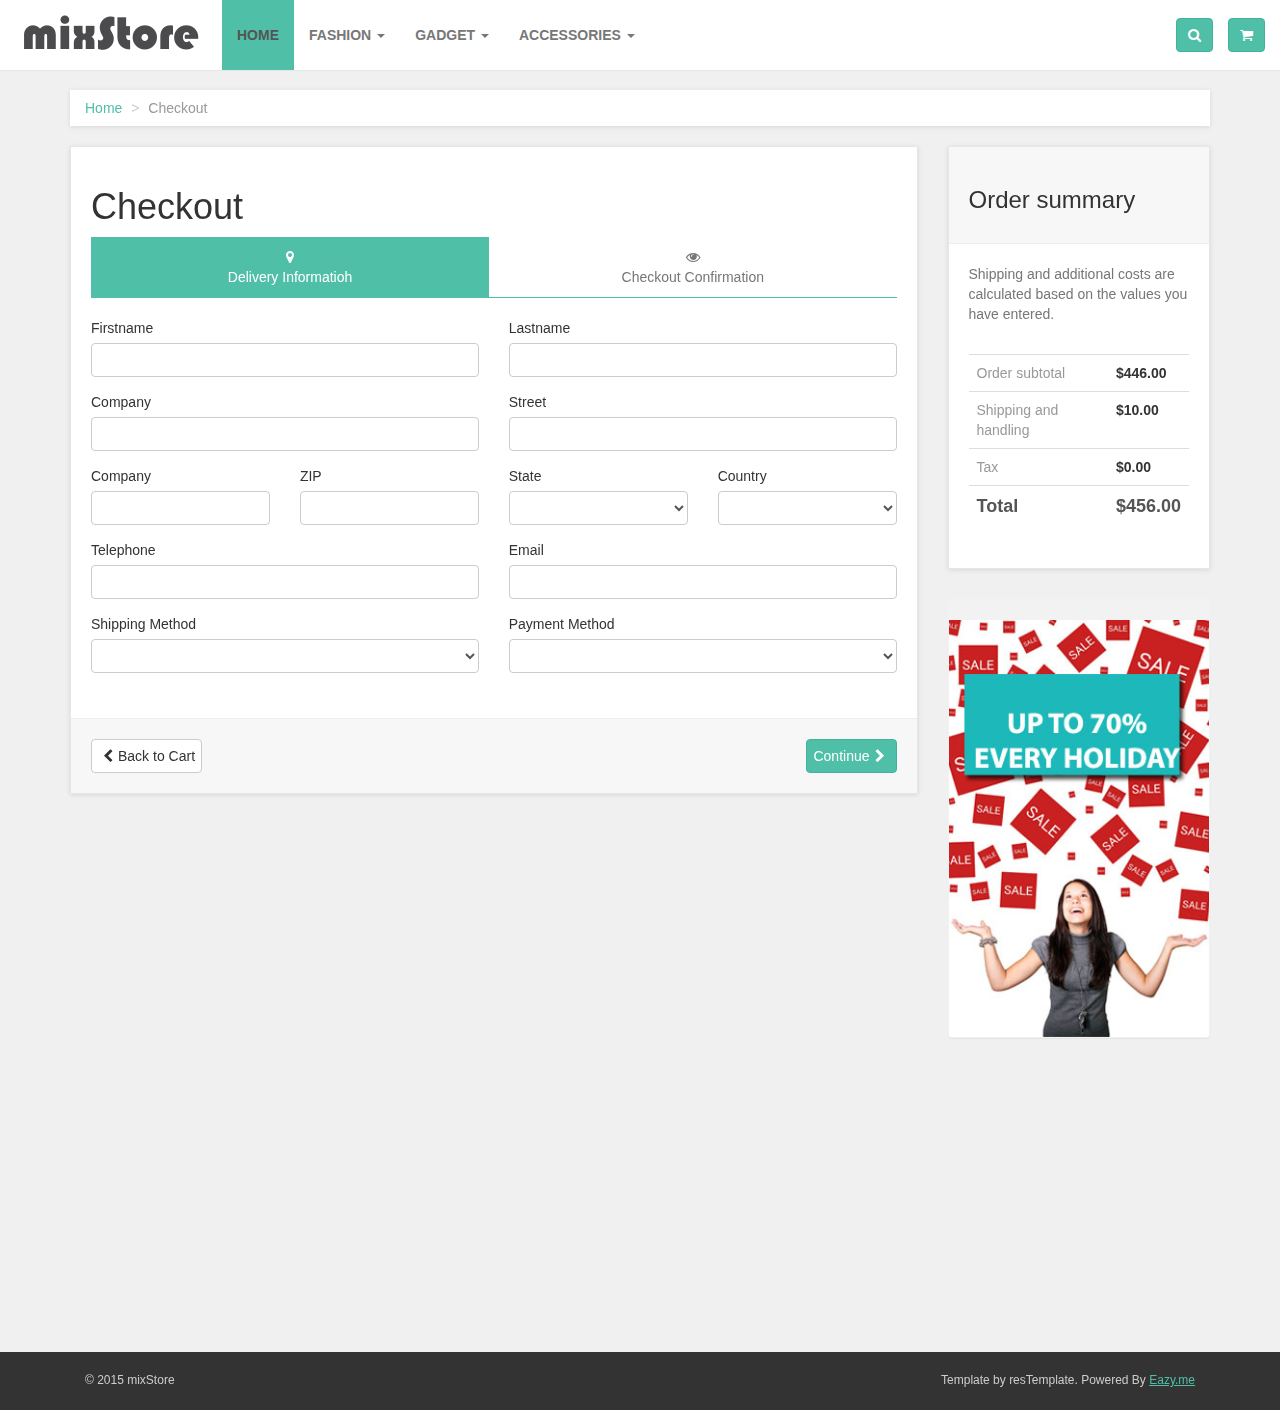
<file: checkout.html>
<!DOCTYPE html>
<html lang="en">
<head>
    <meta charset="utf-8">
    <meta name="viewport" content="width=device-width, initial-scale=1.0">
	<meta name="keywords" content="">
    <meta name="description" content="">
	<meta name="author" content="Rendi Supriatna">
	<meta content="" name="DC.Title"/>
	<meta content="" name="language"/>
	<meta content="900" http-equiv="refresh"/>
	<meta content="all, index, follow, noodp, noydir" name="robots"/>
    <title>Home | mixStore</title>
    <link href="css/font-awesome.min.css" rel="stylesheet">
	<link href="css/bootstrap.min.css" rel="stylesheet"> 
	<link href="css/price-range.css" rel="stylesheet"> 
	<link href="css/animate.css" rel="stylesheet"> 
    <link href="css/main.css" rel="stylesheet">
    <link rel="shortcut icon" href="images/favicon.ico">

</head> <!--/head-->
<body>
	<nav class="navbar navbar-default navbar-fixed-top" role="navigation">
		<div class="navbar-header">
		
			<button type="button" class="navbar-toggle" data-toggle="collapse" data-target=".navbar-ex1-collapse">
                        <span class="sr-only">Toggle navigation</span>
                        <i class="fa fa-align-justify"></i>
            </button>
            <button type="button" class="navbar-toggle" data-toggle="collapse" data-target=".search-wrapper">
                <span class="sr-only">Toggle search</span>
                <i class="fa fa-search"></i>
            </button>
            <a class="btncolor navbar-toggle" href="#">
                <i class="fa fa-shopping-cart"></i>  <span class="hidden-xs">3 items in cart</span>
            </a>
			<a class="navbar-brand logo" href="index.html"><img src="images/mixstorelogo.png"/></a>
		</div>
		<div class="collapse navbar-collapse navbar-ex1-collapse">
			<ul class="nav navbar-nav navbar-main">
				<li class="active"><a href="index.html">Home</a></li>
				<li class="dropdown">
					<a href="#" class="dropdown-toggle" data-toggle="dropdown">Fashion <b class="caret"></b></a>
					<ul class="dropdown-menu">
						<li><a href="category.html">Shirts</a></li>
						<li><a href="category.html">Pants</a></li>
						<li><a href="category.html">Shoes</a></li>
						<li><a href="category.html">Jacket</a></li>
					</ul>
				</li>
				<li class="dropdown">
					<a href="#" class="dropdown-toggle" data-toggle="dropdown">Gadget <b class="caret"></b></a>
					<ul class="dropdown-menu">
						<li><a href="category.html">Smartphone</a></li>
						<li><a href="category.html">Tablet</a></li>
						<li><a href="category.html">Pocket</a></li>
					</ul>
				</li>
				<li class="dropdown">
					<a href="#" class="dropdown-toggle" data-toggle="dropdown">Accessories <b class="caret"></b></a>
					<ul class="dropdown-menu">
						<li><a href="category.html">Neckless</a></li>
						<li><a href="category.html">Bangle</a></li>
						<li><a href="category.html">Ring</a></li>
					</ul>
				</li>
			</ul>
		</div>
		<div class="navbar-buttons">
			<div class="navbar-collapse collapse pull-right">
				<a  class="btn btn-default btn-new navbar-btn" href="#"><i class="fa fa-shopping-cart"></i></a>

			</div>
			<div class="navbar-collapse collapse pull-right">
				<button  class="btn btn-default btn-new navbar-btn " data-toggle="collapse" data-target=".search-wrapper"><i class="fa fa-search"></i></button>
			</div>
		</div>
	</nav>
	<div class="container collapse search-wrapper">
		<div class=" pull-right">
			<form class="navbar-form" role="search">
                    <div class="input-group">
                        <input type="text" class="form-control" placeholder="Search">
                        <span class="input-group-btn">

			<button type="submit" class="btn btn-default btn-new"><i class="fa fa-search"></i></button>

		    </span>
                    </div>
                </form>
		</div><!-- /.navbar-collapse -->
	</div>

	<section id="content" style="margin-top: 90px;">
		<div class="container">
			<div class="row">
				<div class="col-md-12">
					<ol class="breadcrumb">
						<li>
							<a href="#">Home</a>
						</li>
						<li class="active">Checkout
						</li>
					</ol>
				</div>
				<div class="col-xs-12 col-sm-8 col-md-9" id="checkout">
					<div class="box">
                        <form method="post" action="checkout2.html">
                            <h1>Checkout</h1>
                            <ul class="nav nav-pills nav-justified">
                                <li class="active"><a href="#"><i class="fa fa-map-marker"></i><br>Delivery Informatioh</a>
                                </li>
                                <li class="disabled"><a href="#"><i class="fa fa-eye"></i><br>Checkout Confirmation</a>
                                </li>
                            </ul>

                            <div class="content">
                                <div class="row">
                                    <div class="col-sm-6">
                                        <div class="form-group">
                                            <label for="firstname">Firstname</label>
                                            <input type="text" class="form-control" id="firstname">
                                        </div>
                                    </div>
                                    <div class="col-sm-6">
                                        <div class="form-group">
                                            <label for="lastname">Lastname</label>
                                            <input type="text" class="form-control" id="lastname">
                                        </div>
                                    </div>
                                </div>
                                <!-- /.row -->

                                <div class="row">
                                    <div class="col-sm-6">
                                        <div class="form-group">
                                            <label for="company">Company</label>
                                            <input type="text" class="form-control" id="company">
                                        </div>
                                    </div>
                                    <div class="col-sm-6">
                                        <div class="form-group">
                                            <label for="street">Street</label>
                                            <input type="text" class="form-control" id="street">
                                        </div>
                                    </div>
                                </div>
                                <!-- /.row -->

                                <div class="row">
                                    <div class="col-sm-6 col-md-3">
                                        <div class="form-group">
                                            <label for="city">Company</label>
                                            <input type="text" class="form-control" id="city">
                                        </div>
                                    </div>
                                    <div class="col-sm-6 col-md-3">
                                        <div class="form-group">
                                            <label for="zip">ZIP</label>
                                            <input type="text" class="form-control" id="zip">
                                        </div>
                                    </div>
                                    <div class="col-sm-6 col-md-3">
                                        <div class="form-group">
                                            <label for="state">State</label>
                                            <select class="form-control" id="state"></select>
                                        </div>
                                    </div>
                                    <div class="col-sm-6 col-md-3">
                                        <div class="form-group">
                                            <label for="country">Country</label>
                                            <select class="form-control" id="country"></select>
                                        </div>
                                    </div>

                                    <div class="col-sm-6">
                                        <div class="form-group">
                                            <label for="phone">Telephone</label>
                                            <input type="text" class="form-control" id="phone">
                                        </div>
                                    </div>
                                    <div class="col-sm-6">
                                        <div class="form-group">
                                            <label for="email">Email</label>
                                            <input type="text" class="form-control" id="email">
                                        </div>
                                    </div>
                                    <div class="col-sm-6">
                                        <div class="form-group">
                                            <label for="shipping">Shipping Method</label>
                                            <select class="form-control" id="shipping"></select>
                                        </div>
                                    </div>
                                    <div class="col-sm-6">
                                        <div class="form-group">
                                            <label for="payment">Payment Method</label>
                                            <select class="form-control" id="payment"></select>
                                        </div>
                                    </div>

                                </div>
                                <!-- /.row -->
                            </div>

                            <div class="box-footer">
                                <div class="pull-left">
                                    <a href="cart.html" class="btn btn-default"><i class="fa fa-chevron-left"></i>Back to Cart</a>
                                </div>
                                <div class="pull-right">
                                    <button type="submit" class="btn btn-new">Continue<i class="fa fa-chevron-right"></i>
                                    </button>
                                </div>
                            </div>
                        </form>
                    </div>
				</div>
				<div class="col-xs-12 col-sm-4 col-md-3">
					<div class="box" id="order-summary">
						<div class="box-header">
							<h3>Order summary</h3>
						</div>
						<p class="text-muted">Shipping and additional costs are calculated based on the values you have entered.</p>
						<div class="table-responsive">
							<table class="table">
								<tbody>
									<tr>
										<td>Order subtotal</td>
										<th>$446.00</th>
									</tr>
									<tr>
										<td>Shipping and handling</td>
										<th>$10.00</th>
									</tr>
									<tr>
										<td>Tax</td>
										<th>$0.00</th>
									</tr>
									<tr class="total">
										<td>Total</td>
										<th>$456.00</th>
									</tr>
								</tbody>
							</table>
						</div>
					</div>
					<div class="banner-bar panel text-center"><!--shipping-->
						<a href="#"><img src="images/sale.jpg" alt=""></a>
					</div>
				</div>
			</div>
		</div>
	</section>
	<footer id="footer"  class="wow fadeInUp" >
		<div class="container">
			<div class="row">
				<div class="col-md-3 col-xs-6">
					<h4>Service</h4>
					<ul>
						<li><a href="#">Online Help</a></li>
						<li><a href="#">Contact Us</a></li>
						<li><a href="#">Order Status</a></li>
						<li><a href="#">FAQ</a></li>
					</ul>
				</div>
				<div class="col-md-3 col-xs-6">
					<h4>Policies</h4>
					<ul>
						<li><a href="#">Term of Use</a></li>
						<li><a href="#">Privacy Policy</a></li>
						<li><a href="#">Refund Policy</a></li>
						<li><a href="#">Billing System</a></li>
						<li><a href="#">Ticket System</a></li>
					</ul>
				</div>
				<div class="col-md-3 col-xs-6">
				<h4>About mixStore</h4>
					<ul>
						<li><a href="#">Company Information</a></li>
						<li><a href="#">Careers</a></li>
						<li><a href="#">Store Location</a></li>
						<li><a href="#">Affiliate Program</a></li>
						<li><a href="#">Copyright</a></li>
					</ul>
				</div>
				<div class="col-md-3 col-xs-6">
					<h4>Get News</h4>
					<p>Lorem ipsum dolor sit amet, consectetur adipisicing elit, sed do eiusmod tempor incididunt ut labore et dolore. </p>
					<form>
						 <div class="input-group">
							<input type="text" class="form-control">
							<span class="input-group-btn">
								<button class="btn btn-default" type="button">Subscribe!</button>
							</span>
						</div> <!-- /input-group -->
					</form>
					<hr>
					<h4>Stay in Touch</h4>
					<p class="social">
                        <a href="#" class="facebook external"><i class="fa fa-facebook"></i></a>
                        <a href="#" class="twitter external"><i class="fa fa-twitter"></i></a>
                        <a href="#" class="instagram external"><i class="fa fa-instagram"></i></a>
                        <a href="#" class="gplus external"><i class="fa fa-google-plus"></i></a>
                        <a href="#" class="email external"><i class="fa fa-envelope"></i></a>
                    </p>
				</div>
			</div>
		</div>
	</footer>
	<div id="copyright">
            <div class="container">
                <div class="col-md-6">
                    <p class="pull-left">© 2015 mixStore</p>
                </div>
                <div class="col-md-6">
                    <p class="pull-right">Template by resTemplate. Powered By <a href="eazy.me">Eazy.me</a>
                </div>
            </div>
        </div>

	<script src="https://ajax.googleapis.com/ajax/libs/jquery/1.11.3/jquery.min.js"></script>
	<script src="js/bootstrap.min.js"></script>
	<script src="js/price-range.js"></script>
	<script src="js/isotope.js"></script>
	<script src="js/wow.min.js"></script>
	<script src='js/jquery.elevatezoom.js'></script>
	<script src="js/main.js"></script>

</body>
</html>
</file>
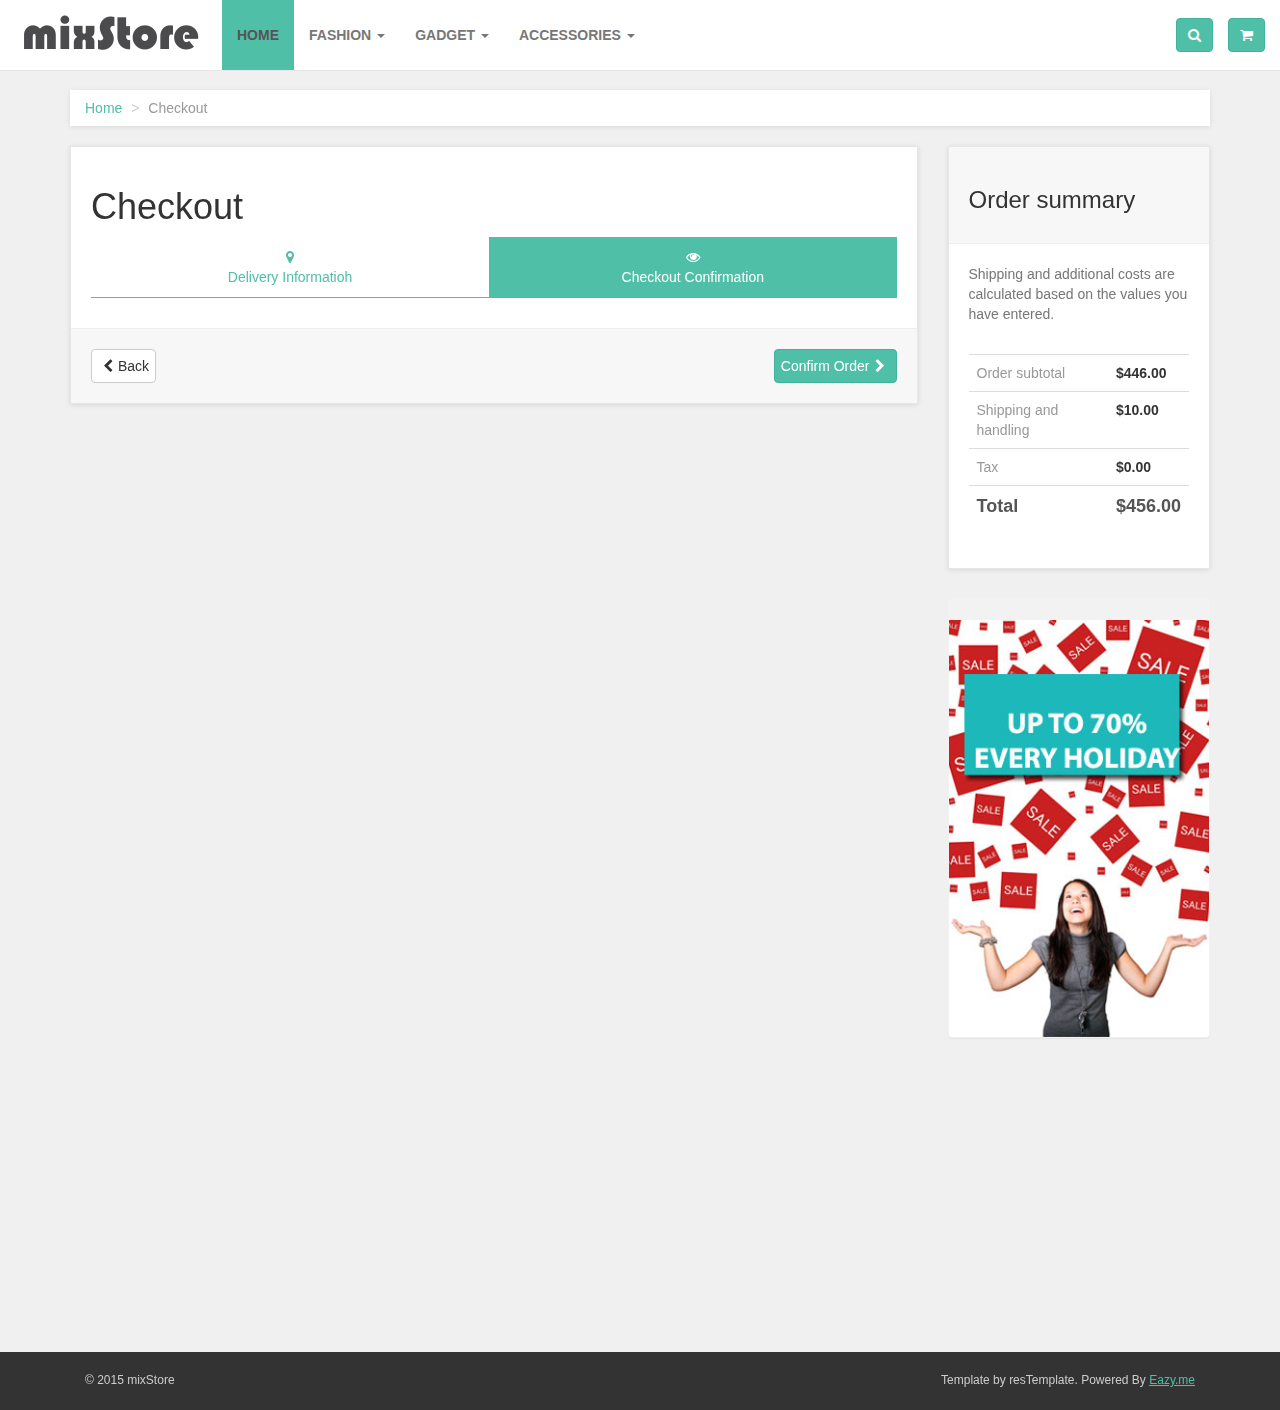
<file: checkout2.html>
<!DOCTYPE html>
<html lang="en">
<head>
    <meta charset="utf-8">
    <meta name="viewport" content="width=device-width, initial-scale=1.0">
	<meta name="keywords" content="">
    <meta name="description" content="">
	<meta name="author" content="Rendi Supriatna">
	<meta content="" name="DC.Title"/>
	<meta content="" name="language"/>
	<meta content="900" http-equiv="refresh"/>
	<meta content="all, index, follow, noodp, noydir" name="robots"/>
    <title>Home | mixStore</title>
    <link href="css/font-awesome.min.css" rel="stylesheet">
	<link href="css/bootstrap.min.css" rel="stylesheet"> 
	<link href="css/price-range.css" rel="stylesheet"> 
	<link href="css/animate.css" rel="stylesheet"> 
    <link href="css/main.css" rel="stylesheet">
    <link rel="shortcut icon" href="images/favicon.ico">

</head> <!--/head-->
<body>
	<nav class="navbar navbar-default navbar-fixed-top" role="navigation">
		<div class="navbar-header">
		
			<button type="button" class="navbar-toggle" data-toggle="collapse" data-target=".navbar-ex1-collapse">
                        <span class="sr-only">Toggle navigation</span>
                        <i class="fa fa-align-justify"></i>
            </button>
            <button type="button" class="navbar-toggle" data-toggle="collapse" data-target=".search-wrapper">
                <span class="sr-only">Toggle search</span>
                <i class="fa fa-search"></i>
            </button>
            <a class="btncolor navbar-toggle" href="#">
                <i class="fa fa-shopping-cart"></i>  <span class="hidden-xs">3 items in cart</span>
            </a>
			<a class="navbar-brand logo" href="index.html"><img src="images/mixstorelogo.png"/></a>
		</div>
		<div class="collapse navbar-collapse navbar-ex1-collapse">
			<ul class="nav navbar-nav navbar-main">
				<li class="active"><a href="index.html">Home</a></li>
				<li class="dropdown">
					<a href="#" class="dropdown-toggle" data-toggle="dropdown">Fashion <b class="caret"></b></a>
					<ul class="dropdown-menu">
						<li><a href="category.html">Shirts</a></li>
						<li><a href="category.html">Pants</a></li>
						<li><a href="category.html">Shoes</a></li>
						<li><a href="category.html">Jacket</a></li>
					</ul>
				</li>
				<li class="dropdown">
					<a href="#" class="dropdown-toggle" data-toggle="dropdown">Gadget <b class="caret"></b></a>
					<ul class="dropdown-menu">
						<li><a href="category.html">Smartphone</a></li>
						<li><a href="category.html">Tablet</a></li>
						<li><a href="category.html">Pocket</a></li>
					</ul>
				</li>
				<li class="dropdown">
					<a href="#" class="dropdown-toggle" data-toggle="dropdown">Accessories <b class="caret"></b></a>
					<ul class="dropdown-menu">
						<li><a href="category.html">Neckless</a></li>
						<li><a href="category.html">Bangle</a></li>
						<li><a href="category.html">Ring</a></li>
					</ul>
				</li>
			</ul>
		</div>
		<div class="navbar-buttons">
			<div class="navbar-collapse collapse pull-right">
				<a  class="btn btn-default btn-new navbar-btn" href="#"><i class="fa fa-shopping-cart"></i></a>

			</div>
			<div class="navbar-collapse collapse pull-right">
				<button  class="btn btn-default btn-new navbar-btn " data-toggle="collapse" data-target=".search-wrapper"><i class="fa fa-search"></i></button>
			</div>
		</div>
	</nav>
	<div class="container collapse search-wrapper">
		<div class=" pull-right">
			<form class="navbar-form" role="search">
                    <div class="input-group">
                        <input type="text" class="form-control" placeholder="Search">
                        <span class="input-group-btn">

			<button type="submit" class="btn btn-default btn-new"><i class="fa fa-search"></i></button>

		    </span>
                    </div>
                </form>
		</div><!-- /.navbar-collapse -->
	</div>

	<section id="content" style="margin-top: 90px;">
		<div class="container">
			<div class="row">
				<div class="col-md-12">
					<ol class="breadcrumb">
						<li>
							<a href="#">Home</a>
						</li>
						<li class="active">Checkout
						</li>
					</ol>
				</div>
				<div class="col-xs-12 col-sm-8 col-md-9" id="checkout">
					<div class="box">
                        <form method="post" action="#">
                            <h1>Checkout</h1>
                            <ul class="nav nav-pills nav-justified">
                                <li class=""><a href="#"><i class="fa fa-map-marker"></i><br>Delivery Informatioh</a>
                                </li>
                                <li class="active"><a href="#"><i class="fa fa-eye"></i><br>Checkout Confirmation</a>
                                </li>
                            </ul>

                            <div class="content">
                            </div>

                            <div class="box-footer">
                                <div class="pull-left">
                                    <a href="checkout.html" class="btn btn-default"><i class="fa fa-chevron-left"></i>Back</a>
                                </div>
                                <div class="pull-right">
                                    <button type="submit" class="btn btn-new">Confirm Order<i class="fa fa-chevron-right"></i>
                                    </button>
                                </div>
                            </div>
                        </form>
                    </div>
				</div>
				<div class="col-xs-12 col-sm-4 col-md-3">
					<div class="box" id="order-summary">
						<div class="box-header">
							<h3>Order summary</h3>
						</div>
						<p class="text-muted">Shipping and additional costs are calculated based on the values you have entered.</p>
						<div class="table-responsive">
							<table class="table">
								<tbody>
									<tr>
										<td>Order subtotal</td>
										<th>$446.00</th>
									</tr>
									<tr>
										<td>Shipping and handling</td>
										<th>$10.00</th>
									</tr>
									<tr>
										<td>Tax</td>
										<th>$0.00</th>
									</tr>
									<tr class="total">
										<td>Total</td>
										<th>$456.00</th>
									</tr>
								</tbody>
							</table>
						</div>
					</div>
					<div class="banner-bar panel text-center"><!--shipping-->
						<a href="#"><img src="images/sale.jpg" alt=""></a>
					</div>
				</div>
			</div>
		</div>
	</section>
	<footer id="footer"  class="wow fadeInUp" >
		<div class="container">
			<div class="row">
				<div class="col-md-3 col-xs-6">
					<h4>Service</h4>
					<ul>
						<li><a href="#">Online Help</a></li>
						<li><a href="#">Contact Us</a></li>
						<li><a href="#">Order Status</a></li>
						<li><a href="#">FAQ</a></li>
					</ul>
				</div>
				<div class="col-md-3 col-xs-6">
					<h4>Policies</h4>
					<ul>
						<li><a href="#">Term of Use</a></li>
						<li><a href="#">Privacy Policy</a></li>
						<li><a href="#">Refund Policy</a></li>
						<li><a href="#">Billing System</a></li>
						<li><a href="#">Ticket System</a></li>
					</ul>
				</div>
				<div class="col-md-3 col-xs-6">
				<h4>About mixStore</h4>
					<ul>
						<li><a href="#">Company Information</a></li>
						<li><a href="#">Careers</a></li>
						<li><a href="#">Store Location</a></li>
						<li><a href="#">Affiliate Program</a></li>
						<li><a href="#">Copyright</a></li>
					</ul>
				</div>
				<div class="col-md-3 col-xs-6">
					<h4>Get News</h4>
					<p>Lorem ipsum dolor sit amet, consectetur adipisicing elit, sed do eiusmod tempor incididunt ut labore et dolore. </p>
					<form>
						 <div class="input-group">
							<input type="text" class="form-control">
							<span class="input-group-btn">
								<button class="btn btn-default" type="button">Subscribe!</button>
							</span>
						</div> <!-- /input-group -->
					</form>
					<hr>
					<h4>Stay in Touch</h4>
					<p class="social">
                        <a href="#" class="facebook external"><i class="fa fa-facebook"></i></a>
                        <a href="#" class="twitter external"><i class="fa fa-twitter"></i></a>
                        <a href="#" class="instagram external"><i class="fa fa-instagram"></i></a>
                        <a href="#" class="gplus external"><i class="fa fa-google-plus"></i></a>
                        <a href="#" class="email external"><i class="fa fa-envelope"></i></a>
                    </p>
				</div>
			</div>
		</div>
	</footer>
	<div id="copyright">
            <div class="container">
                <div class="col-md-6">
                    <p class="pull-left">© 2015 mixStore</p>
                </div>
                <div class="col-md-6">
                    <p class="pull-right">Template by resTemplate. Powered By <a href="eazy.me">Eazy.me</a>
                </div>
            </div>
        </div>

	<script src="https://ajax.googleapis.com/ajax/libs/jquery/1.11.3/jquery.min.js"></script>
	<script src="js/bootstrap.min.js"></script>
	<script src="js/price-range.js"></script>
	<script src="js/isotope.js"></script>
	<script src="js/wow.min.js"></script>
	<script src='js/jquery.elevatezoom.js'></script>
	<script src="js/main.js"></script>

</body>
</html>
</file>
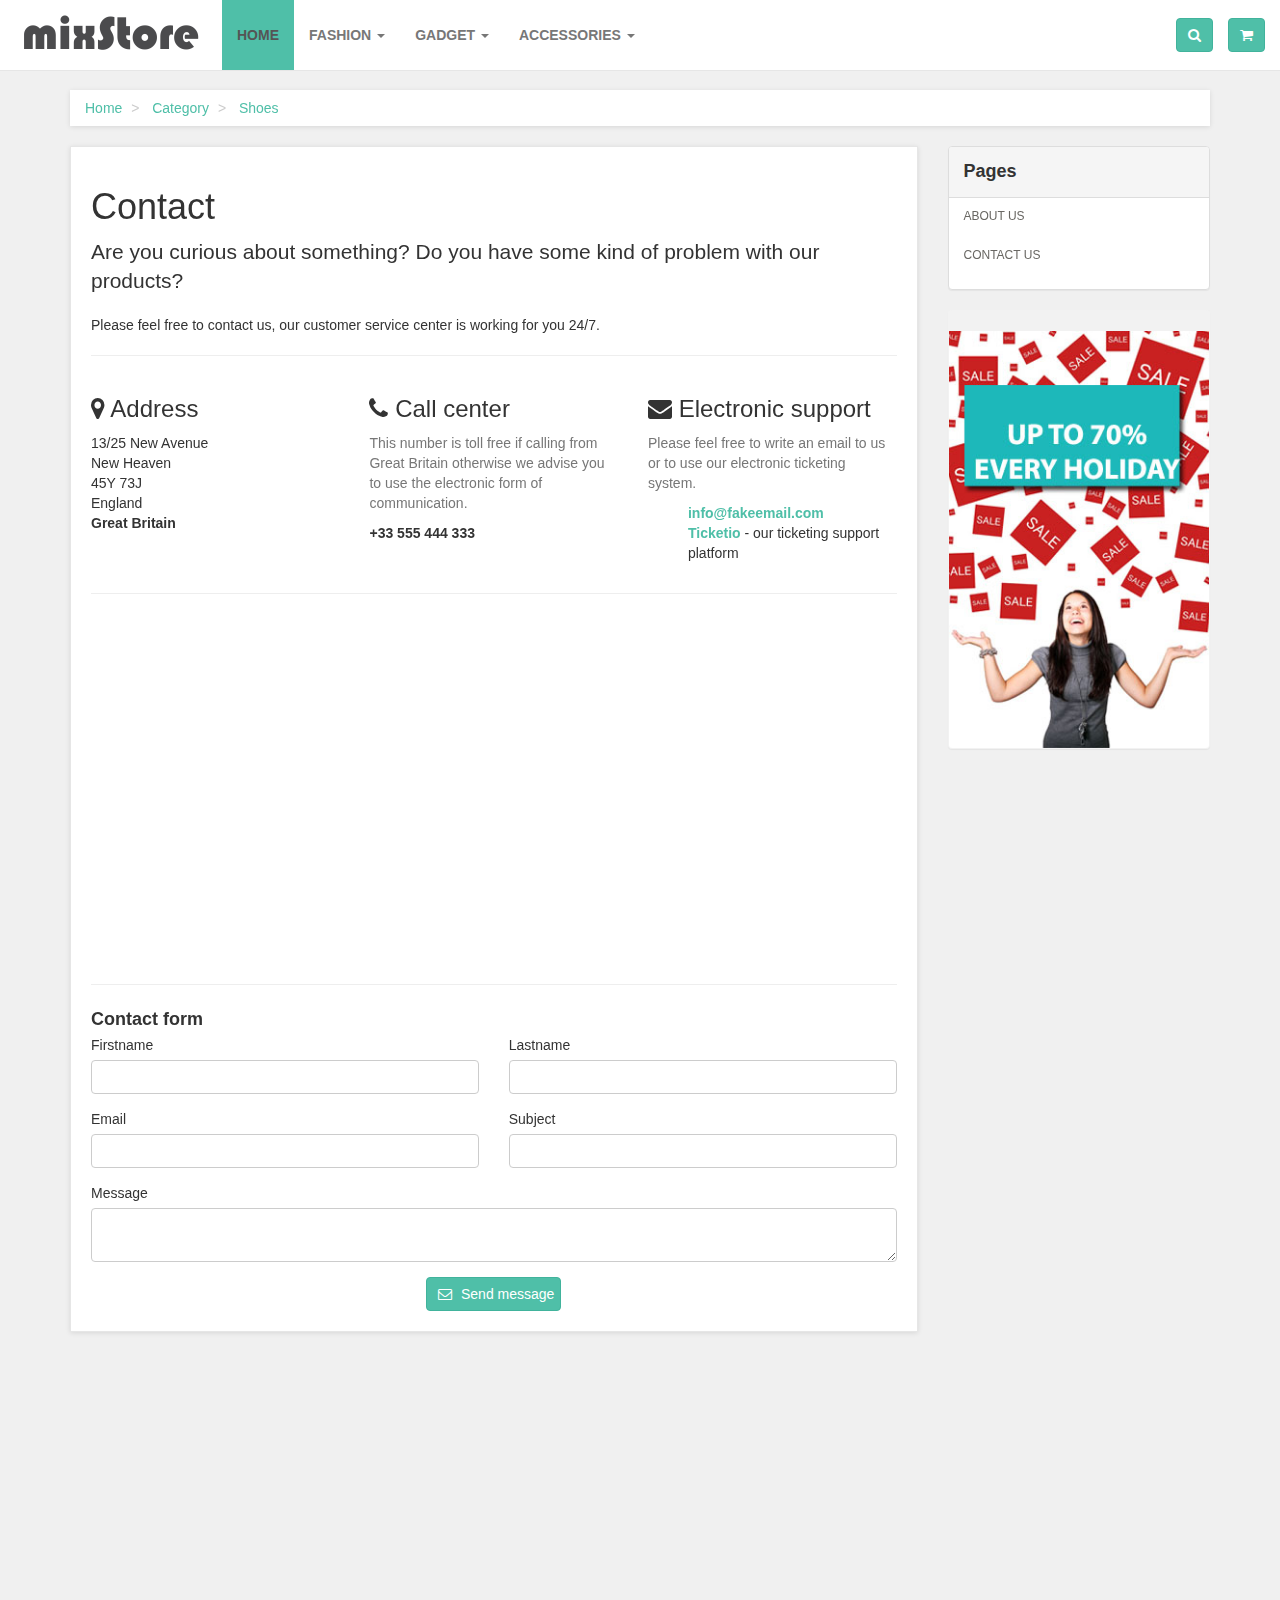
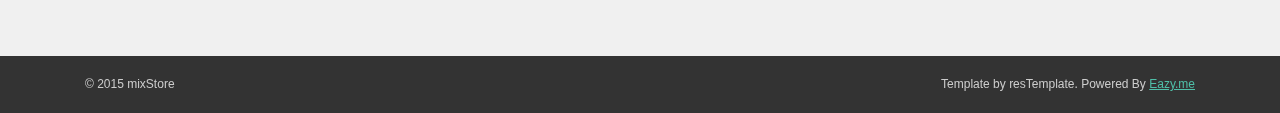
<file: contact.html>
<!DOCTYPE html>
<html lang="en">
<head>
    <meta charset="utf-8">
    <meta name="viewport" content="width=device-width, initial-scale=1.0">
	<meta name="keywords" content="">
    <meta name="description" content="">
	<meta name="author" content="Rendi Supriatna">
	<meta content="" name="DC.Title"/>
	<meta content="" name="language"/>
	<meta content="900" http-equiv="refresh"/>
	<meta content="all, index, follow, noodp, noydir" name="robots"/>
    <title>Home | mixStore</title>
    <link href="css/font-awesome.min.css" rel="stylesheet">
	<link href="css/bootstrap.min.css" rel="stylesheet"> 
	<link href="css/price-range.css" rel="stylesheet"> 
	<link href="css/animate.css" rel="stylesheet"> 
    <link href="css/main.css" rel="stylesheet">
    <link rel="shortcut icon" href="images/favicon.ico">

</head> <!--/head-->
<body>
	<nav class="navbar navbar-default navbar-fixed-top" role="navigation">
		<div class="navbar-header">
		
			<button type="button" class="navbar-toggle" data-toggle="collapse" data-target=".navbar-ex1-collapse">
                        <span class="sr-only">Toggle navigation</span>
                        <i class="fa fa-align-justify"></i>
            </button>
            <button type="button" class="navbar-toggle" data-toggle="collapse" data-target=".search-wrapper">
                <span class="sr-only">Toggle search</span>
                <i class="fa fa-search"></i>
            </button>
            <a class="btncolor navbar-toggle" href="#">
                <i class="fa fa-shopping-cart"></i>  <span class="hidden-xs">3 items in cart</span>
            </a>
			<a class="navbar-brand logo" href="index.html"><img src="images/mixstorelogo.png"/></a>
		</div>
		<div class="collapse navbar-collapse navbar-ex1-collapse">
			<ul class="nav navbar-nav navbar-main">
				<li class="active"><a href="index.html">Home</a></li>
				<li class="dropdown">
					<a href="#" class="dropdown-toggle" data-toggle="dropdown">Fashion <b class="caret"></b></a>
					<ul class="dropdown-menu">
						<li><a href="category.html">Shirts</a></li>
						<li><a href="category.html">Pants</a></li>
						<li><a href="category.html">Shoes</a></li>
						<li><a href="category.html">Jacket</a></li>
					</ul>
				</li>
				<li class="dropdown">
					<a href="#" class="dropdown-toggle" data-toggle="dropdown">Gadget <b class="caret"></b></a>
					<ul class="dropdown-menu">
						<li><a href="category.html">Smartphone</a></li>
						<li><a href="category.html">Tablet</a></li>
						<li><a href="category.html">Pocket</a></li>
					</ul>
				</li>
				<li class="dropdown">
					<a href="#" class="dropdown-toggle" data-toggle="dropdown">Accessories <b class="caret"></b></a>
					<ul class="dropdown-menu">
						<li><a href="category.html">Neckless</a></li>
						<li><a href="category.html">Bangle</a></li>
						<li><a href="category.html">Ring</a></li>
					</ul>
				</li>
			</ul>
		</div>
		<div class="navbar-buttons">
			<div class="navbar-collapse collapse pull-right">
				<a  class="btn btn-default btn-new navbar-btn" href="#"><i class="fa fa-shopping-cart"></i></a>

			</div>
			<div class="navbar-collapse collapse pull-right">
				<button  class="btn btn-default btn-new navbar-btn " data-toggle="collapse" data-target=".search-wrapper"><i class="fa fa-search"></i></button>
			</div>
		</div>
	</nav>
	<div class="container collapse search-wrapper">
		<div class=" pull-right">
			<form class="navbar-form" role="search">
                    <div class="input-group">
                        <input type="text" class="form-control" placeholder="Search">
                        <span class="input-group-btn">

			<button type="submit" class="btn btn-default btn-new"><i class="fa fa-search"></i></button>

		    </span>
                    </div>
                </form>
		</div><!-- /.navbar-collapse -->
	</div>

	<section id="content" style="margin-top: 90px;">
		<div class="container">
			<div class="row">
				<div class="col-md-12">
					<ol class="breadcrumb">
						<li>
							<a href="#">Home</a>
						</li>
						<li>
							<a href="#">Category</a>
						</li>
						<li class="active">
							<a href="#">Shoes</a>
						</li>
					</ol>
				</div>
				<div class="col-xs-12 col-sm-8 col-md-9">
					<div class="box" id="contact">
                        <h1>Contact</h1>

                        <p class="lead">Are you curious about something? Do you have some kind of problem with our products?</p>
                        <p>Please feel free to contact us, our customer service center is working for you 24/7.</p>

                        <hr>

                        <div class="row">
                            <div class="col-sm-4">
                                <h3><i class="fa fa-map-marker"></i> Address</h3>
                                <p>13/25 New Avenue
                                    <br>New Heaven
                                    <br>45Y 73J
                                    <br>England
                                    <br>
                                    <strong>Great Britain</strong>
                                </p>
                            </div>
                            <!-- /.col-sm-4 -->
                            <div class="col-sm-4">
                                <h3><i class="fa fa-phone"></i> Call center</h3>
                                <p class="text-muted">This number is toll free if calling from Great Britain otherwise we advise you to use the electronic form of communication.</p>
                                <p><strong>+33 555 444 333</strong>
                                </p>
                            </div>
                            <!-- /.col-sm-4 -->
                            <div class="col-sm-4">
                                <h3><i class="fa fa-envelope"></i> Electronic support</h3>
                                <p class="text-muted">Please feel free to write an email to us or to use our electronic ticketing system.</p>
                                <ul>
                                    <li><strong><a href="mailto:">info@fakeemail.com</a></strong>
                                    </li>
                                    <li><strong><a href="#">Ticketio</a></strong> - our ticketing support platform</li>
                                </ul>
                            </div>
                            <!-- /.col-sm-4 -->
                        </div>
                        <!-- /.row -->

                        <hr>
                        <div style="overflow: hidden">
                        <div id="map_canvas_custom_267661" style="width:800px; height:350px" ></div>
                        </div>
							<script type="text/javascript">
							(function(d, t) {var g = d.createElement(t),s = d.getElementsByTagName(t)[0];
							   g.src = "http://map-generator.net/en/maps/267661.js?point=Ohio";
							   s.parentNode.insertBefore(g, s);}(document, "script"));</script>

                        <hr>
                        <h2>Contact form</h2>

                        <form>
                            <div class="row">
                                <div class="col-sm-6">
                                    <div class="form-group">
                                        <label for="firstname">Firstname</label>
                                        <input type="text" class="form-control" id="firstname">
                                    </div>
                                </div>
                                <div class="col-sm-6">
                                    <div class="form-group">
                                        <label for="lastname">Lastname</label>
                                        <input type="text" class="form-control" id="lastname">
                                    </div>
                                </div>
                                <div class="col-sm-6">
                                    <div class="form-group">
                                        <label for="email">Email</label>
                                        <input type="text" class="form-control" id="email">
                                    </div>
                                </div>
                                <div class="col-sm-6">
                                    <div class="form-group">
                                        <label for="subject">Subject</label>
                                        <input type="text" class="form-control" id="subject">
                                    </div>
                                </div>
                                <div class="col-sm-12">
                                    <div class="form-group">
                                        <label for="message">Message</label>
                                        <textarea id="message" class="form-control"></textarea>
                                    </div>
                                </div>

                                <div class="col-sm-12 text-center">
                                    <button type="submit" class="btn btn-new"><i class="fa fa-envelope-o"></i> Send message</button>

                                </div>
                            </div>
                            <!-- /.row -->
                        </form>


                    </div>	
				</div>
				<div class="col-xs-12 col-sm-4 col-md-3">
					<div class="panel panel-default sidebar-menu">
						<div class="panel-heading">
							<h2 class="panel-title">Pages</h2>
						</div>
						<div class="panel-body">
							<ul class="nav nav-pills nav-stacked">
								<li><a href="">About Us</a></li>
								<li><a href="">Contact Us</a></li>
							</ul>
						</div>
					</div>
					<div class="banner-bar panel text-center"><!--shipping-->
						<a href="#"><img src="images/sale.jpg" alt=""></a>
					</div>
				</div>
			</div>
		</div>
	</section>
	<footer id="footer"  class="wow fadeInUp" >
		<div class="container">
			<div class="row">
				<div class="col-md-3 col-xs-6">
					<h4>Service</h4>
					<ul>
						<li><a href="#">Online Help</a></li>
						<li><a href="#">Contact Us</a></li>
						<li><a href="#">Order Status</a></li>
						<li><a href="#">FAQ</a></li>
					</ul>
				</div>
				<div class="col-md-3 col-xs-6">
					<h4>Policies</h4>
					<ul>
						<li><a href="#">Term of Use</a></li>
						<li><a href="#">Privacy Policy</a></li>
						<li><a href="#">Refund Policy</a></li>
						<li><a href="#">Billing System</a></li>
						<li><a href="#">Ticket System</a></li>
					</ul>
				</div>
				<div class="col-md-3 col-xs-6">
				<h4>About mixStore</h4>
					<ul>
						<li><a href="#">Company Information</a></li>
						<li><a href="#">Careers</a></li>
						<li><a href="#">Store Location</a></li>
						<li><a href="#">Affiliate Program</a></li>
						<li><a href="#">Copyright</a></li>
					</ul>
				</div>
				<div class="col-md-3 col-xs-6">
					<h4>Get News</h4>
					<p>Lorem ipsum dolor sit amet, consectetur adipisicing elit, sed do eiusmod tempor incididunt ut labore et dolore. </p>
					<form>
						 <div class="input-group">
							<input type="text" class="form-control">
							<span class="input-group-btn">
								<button class="btn btn-default" type="button">Subscribe!</button>
							</span>
						</div> <!-- /input-group -->
					</form>
					<hr>
					<h4>Stay in Touch</h4>
					<p class="social">
                        <a href="#" class="facebook external"><i class="fa fa-facebook"></i></a>
                        <a href="#" class="twitter external"><i class="fa fa-twitter"></i></a>
                        <a href="#" class="instagram external"><i class="fa fa-instagram"></i></a>
                        <a href="#" class="gplus external"><i class="fa fa-google-plus"></i></a>
                        <a href="#" class="email external"><i class="fa fa-envelope"></i></a>
                    </p>
				</div>
			</div>
		</div>
	</footer>
	<div id="copyright">
            <div class="container">
                <div class="col-md-6">
                    <p class="pull-left">© 2015 mixStore</p>
                </div>
                <div class="col-md-6">
                    <p class="pull-right">Template by resTemplate. Powered By <a href="eazy.me">Eazy.me</a>
                </div>
            </div>
        </div>

	<script src="https://ajax.googleapis.com/ajax/libs/jquery/1.11.3/jquery.min.js"></script>
	<script src="js/bootstrap.min.js"></script>
	<script src="js/price-range.js"></script>
	<script src="js/isotope.js"></script>
	<script src="js/wow.min.js"></script>
	<script src='js/jquery.elevatezoom.js'></script>
	<script src="js/main.js"></script>

</body>
</html>
</file>
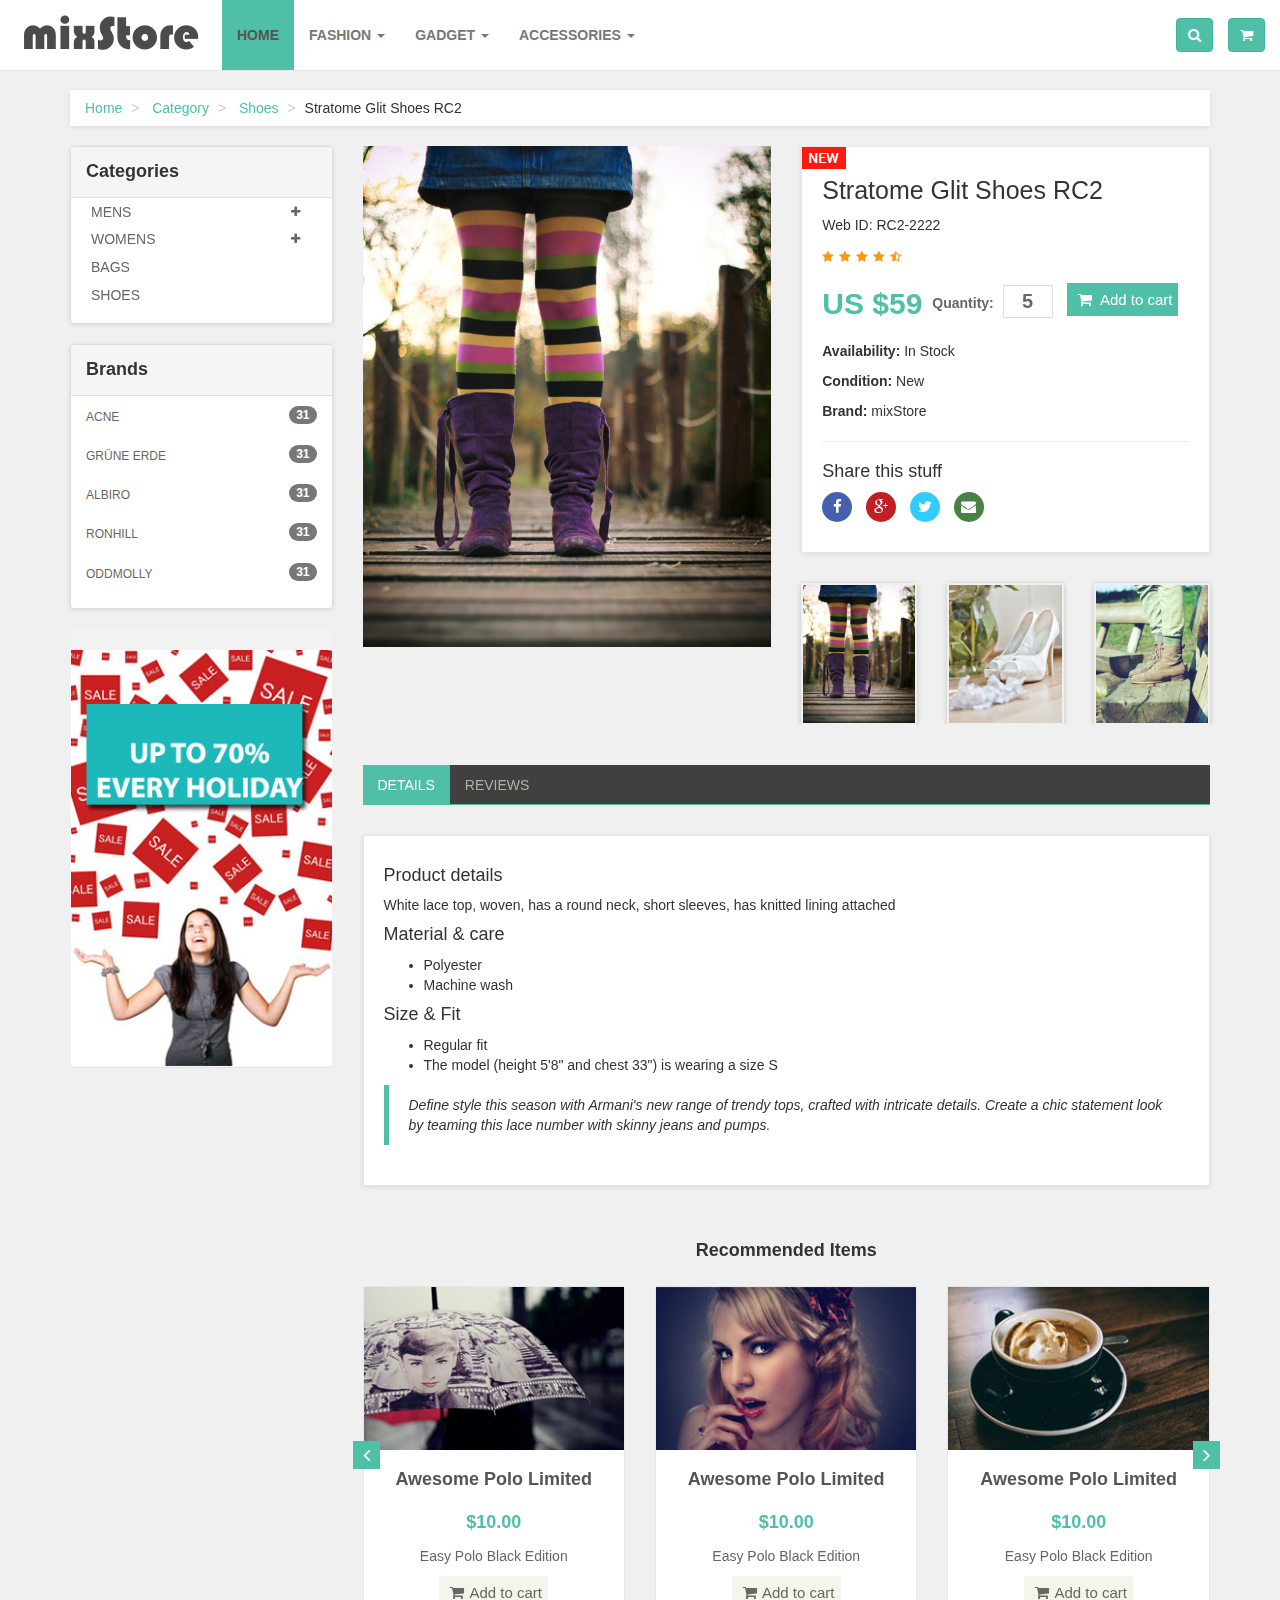
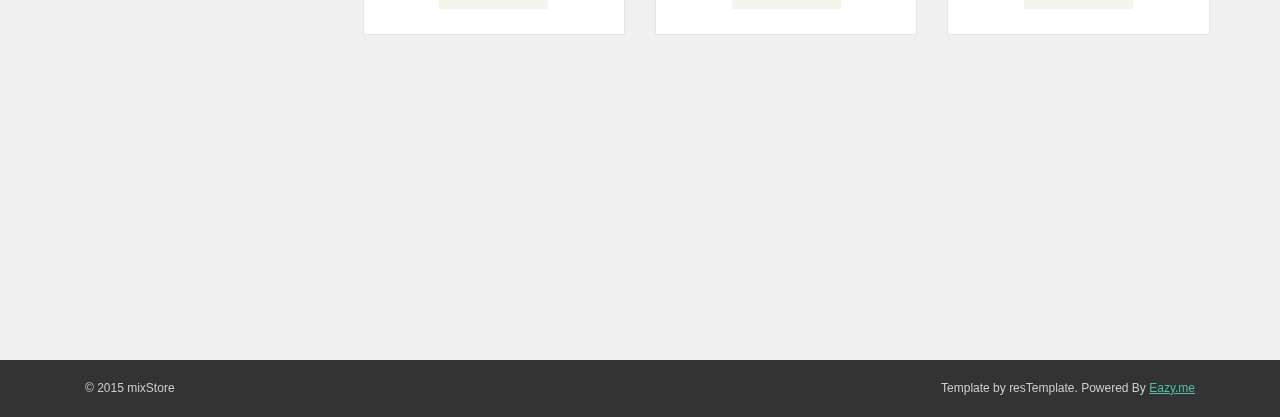
<file: product-details.html>
<!DOCTYPE html>
<html lang="en">
<head>
    <meta charset="utf-8">
    <meta name="viewport" content="width=device-width, initial-scale=1.0">
	<meta name="keywords" content="">
    <meta name="description" content="">
	<meta name="author" content="Rendi Supriatna">
	<meta content="" name="DC.Title"/>
	<meta content="" name="language"/>
	<meta content="900" http-equiv="refresh"/>
	<meta content="all, index, follow, noodp, noydir" name="robots"/>
    <title>Home | mixStore</title>
    <link href="css/font-awesome.min.css" rel="stylesheet">
	<link href="css/bootstrap.min.css" rel="stylesheet"> 
	<link href="css/price-range.css" rel="stylesheet"> 
	<link href="css/animate.css" rel="stylesheet"> 
    <link href="css/main.css" rel="stylesheet">
    <link rel="shortcut icon" href="images/favicon.ico">

</head> <!--/head-->
<body>
	<nav class="navbar navbar-default navbar-fixed-top" role="navigation">
		<div class="navbar-header">
		
			<button type="button" class="navbar-toggle" data-toggle="collapse" data-target=".navbar-ex1-collapse">
                        <span class="sr-only">Toggle navigation</span>
                        <i class="fa fa-align-justify"></i>
            </button>
            <button type="button" class="navbar-toggle" data-toggle="collapse" data-target=".search-wrapper">
                <span class="sr-only">Toggle search</span>
                <i class="fa fa-search"></i>
            </button>
            <a class="btncolor navbar-toggle" href="#">
                <i class="fa fa-shopping-cart"></i>  <span class="hidden-xs">3 items in cart</span>
            </a>
			<a class="navbar-brand logo" href="index.html"><img src="images/mixstorelogo.png"/></a>
		</div>
		<div class="collapse navbar-collapse navbar-ex1-collapse">
			<ul class="nav navbar-nav navbar-main">
				<li class="active"><a href="index.html">Home</a></li>
				<li class="dropdown">
					<a href="#" class="dropdown-toggle" data-toggle="dropdown">Fashion <b class="caret"></b></a>
					<ul class="dropdown-menu">
						<li><a href="category.html">Shirts</a></li>
						<li><a href="category.html">Pants</a></li>
						<li><a href="category.html">Shoes</a></li>
						<li><a href="category.html">Jacket</a></li>
					</ul>
				</li>
				<li class="dropdown">
					<a href="#" class="dropdown-toggle" data-toggle="dropdown">Gadget <b class="caret"></b></a>
					<ul class="dropdown-menu">
						<li><a href="category.html">Smartphone</a></li>
						<li><a href="category.html">Tablet</a></li>
						<li><a href="category.html">Pocket</a></li>
					</ul>
				</li>
				<li class="dropdown">
					<a href="#" class="dropdown-toggle" data-toggle="dropdown">Accessories <b class="caret"></b></a>
					<ul class="dropdown-menu">
						<li><a href="category.html">Neckless</a></li>
						<li><a href="category.html">Bangle</a></li>
						<li><a href="category.html">Ring</a></li>
					</ul>
				</li>
			</ul>
		</div>
		<div class="navbar-buttons">
			<div class="navbar-collapse collapse pull-right">
				<a  class="btn btn-default btn-new navbar-btn" href="#"><i class="fa fa-shopping-cart"></i></a>

			</div>
			<div class="navbar-collapse collapse pull-right">
				<button  class="btn btn-default btn-new navbar-btn " data-toggle="collapse" data-target=".search-wrapper"><i class="fa fa-search"></i></button>
			</div>
		</div>
	</nav>
	<div class="container collapse search-wrapper">
		<div class=" pull-right">
			<form class="navbar-form" role="search">
                    <div class="input-group">
                        <input type="text" class="form-control" placeholder="Search">
                        <span class="input-group-btn">

			<button type="submit" class="btn btn-default btn-new"><i class="fa fa-search"></i></button>

		    </span>
                    </div>
                </form>
		</div><!-- /.navbar-collapse -->
	</div>

	<section id="content" style="margin-top: 90px;">
		<div class="container">
			<div class="row">
				<div class="col-md-12">
					<ol class="breadcrumb">
						<li>
							<a href="#">Home</a>
						</li>
						<li>
							<a href="#">Category</a>
						</li>
						<li>
							<a href="#">Shoes</a>
						</li>
						<li>Stratome Glit Shoes RC2</li>
					</ol>
				</div>
				<div class="col-xs-12 col-sm-4 col-md-3">
					<div class="panel panel-default category-products" id="#"><!--category-products-->
						<div class="panel-heading">
							<h2 class="panel-title">Categories</h2>
						</div>
						<div class="panel-body">
							<div class="panel panel-default">
							<div class="panel-heading">
								<h4 class="panel-title">
									<a data-toggle="collapse" data-parent="#accordian" href="#mens" class="collapsed">
										<span class="badges pull-right"><i class="fa fa-plus"></i></span>
										Mens
									</a>
								</h4>
							</div>
							<div id="mens" class="panel-collapse collapse">
								<div class="panel-body">
									<ul class="list-group">
										<li class="list-group-item"><span class="badge">31</span><a href="#">Fendi</a></li>
										<li class="list-group-item"><span class="badge">50</span><a href="#">Guess</a></li>
										<li class="list-group-item"><span class="badge">20</span><a href="#">Gucci</a></li>
									</ul>
								</div>
							</div>
						</div>
						<div class="panel panel-default">
							<div class="panel-heading">
								<h4 class="panel-title">
									<a data-toggle="collapse" data-parent="#accordian" href="#womens" class="collapsed">
										<span class="badges pull-right"><i class="fa fa-plus"></i></span>
										Womens
									</a>
								</h4>
							</div>
							<div id="womens" class="panel-collapse collapse" style="height: 0px;">
								<div class="panel-body">
									<ul class="list-group">
										<li class="list-group-item"><span class="badge">31</span><a href="#">Fendi</a></li>
										<li class="list-group-item"><span class="badge">31</span><a href="#">Guess</a></li>
										<li class="list-group-item"><span class="badge">31</span><a href="#">Valentino</a></li>
									</ul>
								</div>
							</div>
						</div>
						<div class="panel panel-default">
							<div class="panel-heading">
								<h4 class="panel-title"><a href="#">Bags</a></h4>
							</div>
						</div>
						<div class="panel panel-default">
							<div class="panel-heading">
								<h4 class="panel-title"><a href="#">Shoes</a></h4>
							</div>
						</div>
						</div>
						
					</div>
					<div class="panel panel-default brands-products"><!--brands_products-->
						<div class="panel-heading">
							<h2 class="panel-title">Brands</h2>
						</div>
						<div class="panel-body">
							<ul class="list-group">
								<li class="list-group-item"><span class="badge">31</span><a href="#">Acne</a></li>
								<li class="list-group-item"><span class="badge">31</span><a href="#">Grüne Erde</a></li>
								<li class="list-group-item"><span class="badge">31</span><a href="#">Albiro</a></li>
								<li class="list-group-item"><span class="badge">31</span><a href="#">Ronhill</a></li>
								<li class="list-group-item"><span class="badge">31</span><a href="#">Oddmolly</a></li>
							</ul>
						</div>
					</div>
					
					<div class="banner-bar panel text-center"><!--shipping-->
						<a href="#"><img src="images/sale.jpg" alt=""></a>
					</div>
				</div>
				<div class="col-xs-12 col-sm-8 col-md-9">
					<div class="product-details row"><!--product-details-->
						<div class="col-sm-6">
							<div class="view-product">
								<img id="zoom_01" src="images/1.jpg" style="width: 100%" alt="" data-zoom-image="images/1.jpg">
							</div>
						</div>
						<div class="col-sm-6">
							<div class="product-information box"><!--/product-information-->
								<img src="images/new.jpg" class="newarrival" alt="">
								<h1>Stratome Glit Shoes RC2</h1>
								<p>Web ID: RC2-2222</p>
								<img src="images/rating.png" alt="">
								<span>
									<span>US $59</span>
									<label>Quantity:</label>
									<input type="text" value="5">
									<button type="button" class="btn cart">
										<i class="fa fa-shopping-cart"></i>
										Add to cart
									</button>
								</span>
								<p><b>Availability:</b> In Stock</p>
								<p><b>Condition:</b> New</p>
								<p><b>Brand:</b> mixStore</p>
								<hr>
								<div class="social">
									<h4>Share this stuff</h4>
									<p>
										<a href="#" class="external facebook"><i class="fa fa-facebook"></i></a>
										<a href="#" class="external gplus"><i class="fa fa-google-plus"></i></a>
										<a href="#" class="external twitter"><i class="fa fa-twitter"></i></a>
										<a href="#" class="email"><i class="fa fa-envelope"></i></a>
									</p>
								</div>
							</div><!--/product-information-->
							<div class="row" id="gallery_01">
                                <div class="col-xs-4">
                                    <a class="thumb" href="#" data-image="images/1.jpg" data-zoom-image="images/1.jpg">
                                        <img alt="" class="img-responsive" id="zoom_01" src="images/1.jpg">
                                    </a>
                                </div>
                                <div class="col-xs-4">
                                    <a class="thumb" href="#" data-image="images/2.jpg" data-zoom-image="images/2.jpg">
                                        <img alt="" class="img-responsive" id="zoom_01" src="images/2.jpg">
                                    </a>
                                </div>
                                <div class="col-xs-4">
                                    <a class="thumb" href="#" data-image="images/3.jpg" data-zoom-image="images/3.jpg">
                                        <img alt="" class="img-responsive" id="zoom_01" src="images/3.jpg">
                                    </a>
                                </div>
                            </div>
						</div>
					</div>
					<div class="category-tab row"><!--category-tab-->
						<div class="col-xs-12 col-sm-12 col-md-12">
							<ul class="nav nav-tabs">
								<li class="active"><a href="#details" data-toggle="tab">Details</a></li>
								<li class=""><a href="#reviews" data-toggle="tab">Reviews</a></li>
							</ul>
						</div>
						<div class="tab-content">
							<div class="tab-pane fade active in" id="details">
								<div class="col-sm-12 box">
									<p>
									</p><h4>Product details</h4>
									<p>White lace top, woven, has a round neck, short sleeves, has knitted lining attached</p>
									<h4>Material &amp; care</h4>
									<ul>
										<li>Polyester</li>
										<li>Machine wash</li>
									</ul>
									<h4>Size &amp; Fit</h4>
									<ul>
										<li>Regular fit</li>
										<li>The model (height 5'8" and chest 33") is wearing a size S</li>
									</ul>
									<blockquote>
										<p><em>Define style this season with Armani's new range of trendy tops, crafted with intricate details. Create a chic statement look by teaming this lace number with skinny jeans and pumps.</em>
										</p>
									</blockquote>
								</div>
							</div>
							<div class="tab-pane fade in" id="reviews">
								<div class="col-sm-12 box">
									<ul>
										<li><a href=""><i class="fa fa-user"></i>EUGEN</a></li>
										<li><a href=""><i class="fa fa-clock-o"></i>12:41 PM</a></li>
										<li><a href=""><i class="fa fa-calendar-o"></i>31 DEC 2014</a></li>
									</ul>
									<p>Lorem ipsum dolor sit amet, consectetur adipisicing elit, sed do eiusmod tempor incididunt ut labore et dolore magna aliqua.Ut enim ad minim veniam, quis nostrud exercitation ullamco laboris nisi ut aliquip ex ea commodo consequat.Duis aute irure dolor in reprehenderit in voluptate velit esse cillum dolore eu fugiat nulla pariatur.</p>
									<p><b>Write Your Review</b></p>
									<form action="#">
										<span>
											<input type="text" placeholder="Your Name">
											<input type="email" placeholder="Email Address">
										</span>
										<textarea name=""></textarea>
										<b>Rating: </b> <img src="images/rating.png" alt="">
										<button type="button" class="btn btn-default pull-right">
											Submit
										</button>
									</form>
								</div>
							</div>							
						</div>
					</div><!--/category-tab-->
					<div class="recommended-items row"><!--recommended_items-->
						<h2 class="title text-center">Recommended Items</h2>
						<div id="recommended-item-carousel" class="carousel slide" data-ride="carousel">
							<div class="carousel-inner">
								<div class="item active">	
									<div class="col-sm-4 col-xs-12">
										<div class="product-image-wrapper">
											<div class="single-products">
												<div class="productinfo text-center">
													<div class="image">
														<a href="#"><img src="images/recommend1.jpg" alt=""></a>
													</div>
													<h2><a href="#">Awesome Polo Limited</a></h2>
													<p class="price">$10.00</p>
													<p>Easy Polo Black Edition</p>
													<a href="#" class="btn btn-default add-to-cart"><i class="fa fa-shopping-cart"></i>Add to cart</a>
												</div>
											</div>
										</div>
									</div>
									<div class="col-sm-4 col-xs-12">
										<div class="product-image-wrapper">
											<div class="single-products">
												<div class="productinfo text-center">
													<div class="image">
														<a href="#"><img src="images/recommend2.jpg" alt=""></a>
													</div>
													<h2><a href="#">Awesome Polo Limited</a></h2>
													<p class="price">$10.00</p>
													<p>Easy Polo Black Edition</p>
													<a href="#" class="btn btn-default add-to-cart"><i class="fa fa-shopping-cart"></i>Add to cart</a>
												</div>
											</div>
										</div>
									</div>
									<div class="col-sm-4 col-xs-12">
										<div class="product-image-wrapper">
											<div class="single-products">
												<div class="productinfo text-center">
													<div class="image">
														<a href="#"><img src="images/recommend3.jpg" alt=""></a>
													</div>
													<h2><a href="#">Awesome Polo Limited</a></h2>
													<p class="price">$10.00</p>
													<p>Easy Polo Black Edition</p>
													<a href="#" class="btn btn-default add-to-cart"><i class="fa fa-shopping-cart"></i>Add to cart</a>
												</div>
											</div>
										</div>
									</div>
								</div>
								<div class="item">	
									<div class="col-sm-4 col-xs-12">
										<div class="product-image-wrapper">
											<div class="single-products">
												<div class="productinfo text-center">
													<div class="image">
														<a href="#"><img src="images/recommend1.jpg" alt=""></a>
													</div>
													<h2><a href="#">Awesome Polo Limited</a></h2>
													<p class="price">$10.00</p>
													<p>Easy Polo Black Edition</p>
													<a href="#" class="btn btn-default add-to-cart"><i class="fa fa-shopping-cart"></i>Add to cart</a>
												</div>
											</div>
										</div>
									</div>
									<div class="col-sm-4 col-xs-12">
										<div class="product-image-wrapper">
											<div class="single-products">
												<div class="productinfo text-center">
													<div class="image">
														<a href="#"><img src="images/recommend2.jpg" alt=""></a>
													</div>
													<h2><a href="#">Awesome Polo Limited</a></h2>
													<p class="price">$10.00</p>
													<p>Easy Polo Black Edition</p>
													<a href="#" class="btn btn-default add-to-cart"><i class="fa fa-shopping-cart"></i>Add to cart</a>
												</div>
											</div>
										</div>
									</div>
									<div class="col-sm-4 col-xs-12">
										<div class="product-image-wrapper">
											<div class="single-products">
												<div class="productinfo text-center">
													<div class="image">
														<a href="#"><img src="images/recommend3.jpg" alt=""></a>
													</div>
													<h2><a href="#">Awesome Polo Limited</a></h2>
													<p class="price">$10.00</p>
													<p>Easy Polo Black Edition</p>
													<a href="#" class="btn btn-default add-to-cart"><i class="fa fa-shopping-cart"></i>Add to cart</a>
												</div>
											</div>
										</div>
									</div>
								</div>
							</div>
							 <a class="left recommended-item-control" href="#recommended-item-carousel" data-slide="prev">
								<i class="fa fa-angle-left"></i>
							  </a>
							  <a class="right recommended-item-control" href="#recommended-item-carousel" data-slide="next">
								<i class="fa fa-angle-right"></i>
							  </a>			
						</div>
					</div><!--/recommended_items-->
				</div>
			</div>
		</div>
	</section>
	<footer id="footer"  class="wow fadeInUp" >
		<div class="container">
			<div class="row">
				<div class="col-md-3 col-xs-6">
					<h4>Service</h4>
					<ul>
						<li><a href="#">Online Help</a></li>
						<li><a href="#">Contact Us</a></li>
						<li><a href="#">Order Status</a></li>
						<li><a href="#">FAQ</a></li>
					</ul>
				</div>
				<div class="col-md-3 col-xs-6">
					<h4>Policies</h4>
					<ul>
						<li><a href="#">Term of Use</a></li>
						<li><a href="#">Privacy Policy</a></li>
						<li><a href="#">Refund Policy</a></li>
						<li><a href="#">Billing System</a></li>
						<li><a href="#">Ticket System</a></li>
					</ul>
				</div>
				<div class="col-md-3 col-xs-6">
				<h4>About mixStore</h4>
					<ul>
						<li><a href="#">Company Information</a></li>
						<li><a href="#">Careers</a></li>
						<li><a href="#">Store Location</a></li>
						<li><a href="#">Affiliate Program</a></li>
						<li><a href="#">Copyright</a></li>
					</ul>
				</div>
				<div class="col-md-3 col-xs-6">
					<h4>Get News</h4>
					<p>Lorem ipsum dolor sit amet, consectetur adipisicing elit, sed do eiusmod tempor incididunt ut labore et dolore. </p>
					<form>
						 <div class="input-group">
							<input type="text" class="form-control">
							<span class="input-group-btn">
								<button class="btn btn-default" type="button">Subscribe!</button>
							</span>
						</div> <!-- /input-group -->
					</form>
					<hr>
					<h4>Stay in Touch</h4>
					<p class="social">
                        <a href="#" class="facebook external"><i class="fa fa-facebook"></i></a>
                        <a href="#" class="twitter external"><i class="fa fa-twitter"></i></a>
                        <a href="#" class="instagram external"><i class="fa fa-instagram"></i></a>
                        <a href="#" class="gplus external"><i class="fa fa-google-plus"></i></a>
                        <a href="#" class="email external"><i class="fa fa-envelope"></i></a>
                    </p>
				</div>
			</div>
		</div>
	</footer>
	<div id="copyright">
            <div class="container">
                <div class="col-md-6">
                    <p class="pull-left">© 2015 mixStore</p>
                </div>
                <div class="col-md-6">
                    <p class="pull-right">Template by resTemplate. Powered By <a href="eazy.me">Eazy.me</a>
                </div>
            </div>
        </div>

	<script src="https://ajax.googleapis.com/ajax/libs/jquery/1.11.3/jquery.min.js"></script>
	<script src="js/bootstrap.min.js"></script>
	<script src="js/price-range.js"></script>
	<script src="js/isotope.js"></script>
	<script src="js/wow.min.js"></script>
	<script src='js/jquery.elevatezoom.js'></script>
	<script src="js/main.js"></script>

</body>
</html>
</file>
<file: css/main.css>
body {
    font-family: "Roboto", Helvetica, Arial, sans-serif;
    font-size: 14px;
    line-height: 1.42857143;
    color: #333333;
    background-color: #f0f0f0;
}
a, button, #footer .social a, .productinfo img, .blog-post-area .single-blog-post img {
    -webkit-transition: all 0.2s ease-out;
    -moz-transition: all 0.2s ease-out;
    transition: all 0.2s ease-out;
}
a i.fa, button i.fa {
    margin: 0 5px;
}
a {
  color: #4fbfa8;
  text-decoration: none;
}
a:hover,
a:focus {
  color: #348e7b;
  text-decoration: underline;
}
blockquote {
    padding: 10px 20px;
    margin: 0 0 20px;
    font-size: 14px;
    border-left: 5px solid #4fbfa8;
}


.navbar-default {
    background-color: #ffffff;
    border-bottom-color: #e6e6e6;
}
.navbar-default .navbar-collapse {
    border-color: #e6e6e6;
}
.navbar-default .navbar-nav > .active > a, .navbar-default .navbar-nav > .active > a:hover, .navbar-default .navbar-nav > .active > a:focus {
    color: #555555;
    background-color: #4fbfa8;
}
.navbar-default .navbar-nav > .open > a, .navbar-default .navbar-nav > .open > a:hover, .navbar-default .navbar-nav > .open > a:focus{
	background-color: #4fbfa8;
} 
.navbar ul.nav > li > a {
    text-transform: uppercase;
    font-weight: bold;
}
.logo{
	padding: 10px 15px;
	height: 70px;
}
.navbar{
	min-height: 70px;
	margin-bottom: 0px;

}
.navbar-fixed-top .navbar-collapse {
	float: left;
	padding-right: 15px;
    padding-left: 15px;
}
.collapse.in,.collapsing, .collapsing li a{
	width: 100%;
    background-color: #fff;
}
.navbar-main li a{
	height: 70px;
	padding: 25px 15px;
}

.dropdown-menu li a{
	height: 50px;
	padding: 15px;
	color:#777777;
}
.dropdown-menu li a:hover{
	height: 50px;
	padding: 15px;
	color:#4fbfa8;
}
.search-wrapper{
	margin-top: 70px;
}
.navbar-form {
    margin-top: 18px;
    margin-bottom: 18px;
}
.search-wrapper .navbar-form{
	width: 500px;
}
.search-wrapper .navbar-form .input-group{
	width: 100%;
}
.navbar-btn{
	margin-top: 18px;
	margin-bottom: 18px;
}
.btn-new {
    color: #ffffff;
    background-color: #4fbfa8;
    border-color: #41b39c;
}
.btn-new:hover, .btn-new:focus, .btn-new:active, .open .dropdown-toggle.btn-new {
  color: #ffffff;
  background-color: #3da892;
  border-color: #318675;
}
.btncolor,.btncolor:hover{
	color:#333;
}
#slider {
	margin-top: 70px;
}
.main-slider{
	margin-bottom: 30px;
}
#content .panel.category-products, #content .panel.brands-products, #content .panel.price-range {
    -webkit-box-sizing: border-box;
    -moz-box-sizing: border-box;
    box-sizing: border-box;
    -webkit-box-shadow: 0 1px 5px rgba(0, 0, 0, 0.1);
    box-shadow: 0 1px 5px rgba(0, 0, 0, 0.1);
}
#content .panel.sidebar-menu h2, #content .panel.popular-posts h2, #content .panel.category-products h2, #content .panel.brands-products h2, #content .panel.price-range h2, .box h2, .recommended-items h2 {
    padding: 5px 0;
    margin: 0;
    font-size: 18px;
    font-weight: bold;
}
.category-products .panel {
    background-color: #FFFFFF;
    border: 0px;
    border-radius: 0px;
    box-shadow: none;
    margin-bottom: 0px;
}
.category-products .panel-default .panel-heading {
    background-color: #FFFFFF;
    border: 0 none;
    padding: 5px 20px;
}
.category-products .panel-default .panel-heading .panel-title a {
    color: #696763;
    font-family: 'Roboto', sans-serif;
    font-size: 14px;
    text-decoration: none;
    text-transform: uppercase;
}
.category-products .badges {
    background: none;
    border-radius: 10px;
    color: #696763;
    display: inline-block;
    font-size: 12px;
    font-weight: bold;
    line-height: 1;
    min-width: 10px;
    padding: 3px 7px;
    text-align: center;
    vertical-align: baseline;
    white-space: nowrap;
}
.panel-body {
    padding: 0 0 15px;
}
.panel-body ul {
    padding-left: 0px;
}

ul li {
    list-style: none;
}
.panel-body ul li a {
    color: #696763;
    font-family: 'Roboto', sans-serif;
    font-size: 12px;
    text-transform: uppercase;
    text-decoration: none;
}
.popular-posts .panel-body ul li a {
    font-size: 16px;
    font-weight: bold;
    line-height: 30px;
}
.popular-posts .panel-body ul li p {
    margin: 0;
}
.category-products .panel-default .panel-heading:hover, .panel-body ul li:hover {
    background-color: #eeeeee;
}
.category-products .list-group, .brands-products .list-group, .popular-posts .list-group {
    margin-bottom: 0;
}
.category-products .list-group-item, .brands-products .list-group-item, .popular-posts .list-group-item {
    border-radius: 0;
    border: none;
}
.brands-name {
    border: 1px solid #F7F7F0;
    padding-bottom: 20px;
    padding-top: 15px;
}
.brands-name .nav-stacked li a:hover {
    background-color: #eeeeee;
    color: #696763;
}
.brands-name .nav-stacked li a {
    background-color: #FFFFFF;
    color: #696763;
    font-family: 'Roboto', sans-serif;
    font-size: 14px;
    padding: 5px 25px;
    text-decoration: none;
    text-transform: uppercase;
}
.well {
    background-color: #FFFFFF;
    border: none;
    border-radius: 4px;
    box-shadow: none;
    margin-bottom: 20px;
    min-height: 20px;
    padding: 35px;
}
.banner-bar {
    background-color: #F2F2F2;
    overflow: hidden;
    padding-top: 20px;
    position: relative;
}
.banner-bar img {
    width: 100%;
}
.features-items {
    overflow: hidden;
}
.box{
    background: #fff;
    margin: 0 0 30px;
    border: solid 1px #e6e6e6;
    -webkit-box-sizing: border-box;
    -moz-box-sizing: border-box;
    box-sizing: border-box;
    padding: 20px;
    -webkit-box-shadow: 0 1px 5px rgba(0, 0, 0, 0.1);
    box-shadow: 0 1px 5px rgba(0, 0, 0, 0.1);
}
.product-image-wrapper {
    border: 1px solid #e6e6e6;
    overflow: hidden;
    margin-bottom: 30px;
    background: #fff;
}
.single-products {
    position: relative;
}
.productinfo img:hover, .blog-post-area .single-blog-post a img:hover {
    -webkit-transform: scale(1.1, 1.1); */
    -ms-transform: scale(1.1, 1.1);
    transform: scale(1.1, 1.1);
}
.productinfo h2 {
    font-size: 18px;
    font-weight: 700;
    text-align: center;
}
.productinfo h2 a {
    color: #555555;
}
.productinfo .price {
    color: #4fbfa8;
    font-family: 'Roboto', sans-serif;
    font-size: 18px;
    font-weight: 700;
}
.productinfo .price del {
    color: #999999;
}
.productinfo p {
    font-family: 'Roboto', sans-serif;
    font-size: 14px;
    font-weight: 400;
    color: #696763;
}
.add-to-cart {
    background: #F5F5ED;
    border: 0 none;
    border-radius: 0;
    color: #696763;
    font-size: 15px;
    margin-bottom: 25px;
}
.add-to-cart:hover {
  background: #4fbfa8;
  border: 0 none;
  border-radius: 0;
  color: #FFFFFF;
}
.new, .sale {
    position: absolute;
    top: 0;
    right: 0;
}
.category-tab {
    overflow: hidden;
}
.category-tab ul.nav-tabs {
    background: #40403E;
    border-bottom: 1px solid #4fbfa8;
    list-style: none outside none;
    margin: 0 0 30px;
    padding: 0;
    width: 100%;
}
.category-tab ul li a {
    border: 0 none;
    border-radius: 0;
    color: #B3AFA8;
    display: block;
    font-family: 'Roboto', sans-serif;
    font-size: 14px;
    text-transform: uppercase;
}
.category-tab ul li a:hover {
    background: #4fbfa8;
    color: #fff;
}
.nav-tabs li.active a, .nav-tabs li.active a:hover, .nav-tabs li.active a:focus {
    -moz-border-bottom-colors: none;
    -moz-border-left-colors: none;
    -moz-border-right-colors: none;
    -moz-border-top-colors: none;
    background-color: #4fbfa8;
    border: 0px;
    color: #FFFFFF;
    cursor: default;
    margin-right: 0;
    margin-left: 0;
}
.recommended-items h2 {
    margin-bottom: 20px;
}
.recommended-item-control {
    position: absolute;
    top: 41%;
}
.recommended-item-control i {
    background: none repeat scroll 0 0 #4fbfa8;
    color: #FFFFFF;
    font-size: 20px;
    padding: 4px 10px;
}
.recommended-item-control i:hover {
    background: #ccccc6;
}
.right {
    right: 0;
}
#content .pages {
    text-align: center;
}
#content .pages .pagination {
    text-align: center;
}
/* pagination */
.pagination {
  margin: 20px 0;
  font-family: "Roboto", Helvetica, Arial, sans-serif;
  border-radius: 0;
}
.pagination > li > a,
.pagination > li > span {
  padding: 6px 12px;
  line-height: 1.42857143;
  text-decoration: none;
  color: #696763;
  background-color: #F5F5ED;
  border: 1px solid #dddddd;
}
.pagination > li > a:hover,
.pagination > li > span:hover,
.pagination > li > a:focus,
.pagination > li > span:focus {
  color: #FFFFFF;
  background-color: #4fbfa8;
  border-color: #dddddd;
}
.pagination > .active > a,
.pagination > .active > span,
.pagination > .active > a:hover,
.pagination > .active > span:hover,
.pagination > .active > a:focus,
.pagination > .active > span:focus {
  z-index: 2;
  color: #ffffff;
  background-color: #4fbfa8;
  border-color: #4fbfa8;
}
.pagination > .disabled > span,
.pagination > .disabled > span:hover,
.pagination > .disabled > span:focus,
.pagination > .disabled > a,
.pagination > .disabled > a:hover,
.pagination > .disabled > a:focus {
  color: #999999;
  background-color: #ffffff;
  border-color: #dddddd;
}
#footer {
    background: #e0e0e0;
    padding: 20px 0;
}
#footer ul {
    padding-left: 0;
    list-style: none;
}
#footer ul a {
    color: #777777;
}
#footer .btn-default {
    color: #333;
    background-color: #fff;
    border-color: #ccc;
}#footer .btn-default:hover, #footer .btn-default:focus, #footer .btn-default:active {
    color: #333;
    background-color: #e6e6e6;
    border-color: #adadad;
}
#footer .social {
    text-align: left;
}
#footer .social a, #content .product-information .social p a, .blog-post-area .single-blog-post .social p a {
    margin: 0 10px 0 0;
    color: #fff;
    display: inline-block;
    width: 30px;
    height: 30px;
    border-radius: 15px;
    line-height: 26px;
    font-size: 15px;
    text-align: center;
    vertical-align: bottom;
    background-color: #555555;
}
#footer .social a i, #content .product-information .social p a i, .blog-post-area .single-blog-post .social p a i {
    vertical-align: bottom;
    line-height: 30px;
}
#footer .social a.facebook:hover {
  background-color: #4460ae;
}
#footer .social a.gplus:hover {
  background-color: #c21f25;
}
#footer .social a.twitter:hover {
  background-color: #3cf;
}
#footer .social a.instagram:hover {
  background-color: #cd4378;
}
#footer .social a.email:hover {
  background-color: #4a7f45;
}
#copyright {
  background: #333;
  color: #ccc;
  padding: 20px 0;
  font-size: 12px;
}
#copyright a {
    color: #4fbfa8;
    text-decoration: underline;
}
#copyright a:focus, #copyright a:hover {
    color: #3da892;
}
#copyright p {
  margin: 0;
}
/* breadcrumbs */
.breadcrumb {
  padding: 8px 15px;
  margin-bottom: 20px;
  background-color: #ffffff;
  border-radius: 0;
}
.breadcrumb {
  -webkit-box-shadow: 0 1px 5px rgba(0, 0, 0, 0.1);
  box-shadow: 0 1px 5px rgba(0, 0, 0, 0.1);
}
.breadcrumb > li + li:before {
  content: ">\00a0";
  color: #cccccc;
}
.breadcrumb > .active {
  color: #999999;
}
.product-details {
    margin-bottom: 40px;
    overflow: hidden;
}
.product-information {
    position: relative;
    overflow: hidden;
    padding-bottom: 20px;
    padding-top: 30px;
}
.newarrival {
    position: absolute;
    top: 0;
    left: 0;
}
.product-information h1, .features-items h1 {
    color: #363432;
    font-family: 'Roboto', sans-serif;
    font-size: 25px;
    margin-top: 0;
}
.product-information span {
    display: inline-block;
    margin-bottom: 8px;
    margin-top: 18px;
}
.product-information span span {
    color: #4fbfa8;
    float: left;
    font-family: 'Roboto', sans-serif;
    font-size: 30px;
    font-weight: 700;
    margin-right: 10px;
    margin-top: 0px;
}
.product-information span label {
    color: #696763;
    font-family: 'Roboto', sans-serif;
    font-weight: 700;
    margin-right: 5px;
}
.product-information span input {
    border: 1px solid #DEDEDC;
    color: #696763;
    font-family: 'Roboto', sans-serif;
    font-size: 20px;
    font-weight: 700;
    height: 33px;
    outline: medium none;
    text-align: center;
    width: 50px;
}
#content .product-information .social, .blog-post-area .single-blog-post .social {
  margin-top: 15px;
}
#content .product-information .social p .blog-post-area .single-blog-post .social p {
    line-height: 26px;
    font-weight: 300;
}
#content .product-information .social p a.facebook,.blog-post-area .single-blog-post .social p a.facebook {
  background-color: #4460ae;
}
#content .product-information .social p a.gplus, .blog-post-area .single-blog-post .social p a.gplus {
  background-color: #c21f25;
}
#content .product-information .social p a.twitter, .blog-post-area .single-blog-post .social p a.twitter {
  background-color: #3cf;
}
#content .product-information .social p a.email, .blog-post-area .single-blog-post .social p a.email {
  background-color: #4a7f45;
}
.cart {
    background: #4fbfa8;
    border: 0 none;
    border-radius: 0;
    color: #FFFFFF;
    font-family: 'Roboto', sans-serif;
    font-size: 15px;
    margin-bottom: 10px;
    margin-left: 10px;
}
#content a.thumb {
  display: block;
  -webkit-box-shadow: 0 1px 5px rgba(0, 0, 0, 0.2);
  box-shadow: 0 1px 5px rgba(0, 0, 0, 0.2);
  border: solid 2px transparent;
}
#content a.active {
  border-color: #4fbfa8;
}

#reviews, #details {
    padding-left: 15px;
    padding-right:15px;
}
.shop-details-tab .col-sm-12 {
    padding-left: 0;
    padding-right: 0;
}
#details ul li {
    list-style-type: disc;
}

#reviews ul {
    background: #FFFFFF;
    border: 0 none;
    list-style: none outside none;
    margin: 0 0 20px;
    padding: 0;
}
#reviews ul li {
    display: inline-block;
}
ul li {
    list-style: none;
}
#reviews ul li a {
    color: #696763;
    display: block;
    font-family: 'Roboto', sans-serif;
    font-size: 14px;
    padding-right: 15px;
}
#reviews ul li a:hover{
    background:#fff;
    color:#4fbfa8;
}
#reviews ul li a i {
    color: #4fbfa8;
    padding-right: 8px;
}
#reviews form span {
    display: block;
}
#reviews form span input {
    background: #F0F0E9;
    border: 0 none;
    color: #A6A6A1;
    font-family: 'Roboto', sans-serif;
    font-size: 14px;
    outline: medium none;
    padding: 8px;
    width: 48%;
}
#reviews form span input:last-child {
    margin-left: 3%;
}
#reviews textarea {
    background: #F0F0E9;
    border: medium none;
    color: #A6A6A1;
    height: 195px;
    margin-bottom: 25px;
    margin-top: 15px;
    outline: medium none;
    padding-left: 10px;
    padding-top: 15px;
    resize: none;
    width: 99.5%;
}
#reviews button {
    background: #4fbfa8;
    border: 0 none;
    border-radius: 0;
    color: #FFFFFF;
    font-family: 'Roboto', sans-serif;
    font-size: 14px;
}

.blog-post-area 
 .single-blog-post h3, .blog-post-area 
 .single-blog-post h1 {
    color: #696763;
    font-size: 16px;
    font-family: 'Roboto',sans-serif;
    text-transform: uppercase;
    font-weight: 500;
    margin-bottom: 17px;
    margin-top: 0;
}
.blog-post-area 
 .post-meta {
    display: block;
    margin-bottom: 25px;
    overflow: hidden;
}
.blog-post-area 
 .post-meta ul {
    padding: 0;
    display: inline;
}
.blog-post-area 
 .post-meta ul li {
    background: #F0F0E9;
    float: left;
    margin-right: 10px;
    padding: 0 5px;
    font-size: 11px;
    color: #393b3b;
    position: relative;
}
.blog-post-area 
 .post-meta ul li i {
    background: #4fbfa8;
    color: #FFFFFF;
    margin-left: -4px;
    margin-right: 7px;
    padding: 4px 7px;
}
.blog-post-area .single-blog-post .image, .image {
    overflow: hidden;
    margin-bottom: 10px;
}
.blog-post-area 
 .single-blog-post 
 .btn-primary {
    background: #4fbfa8;
    border: medium none;
    border-radius: 0;
    color: #FFFFFF;
    margin-top: 17px;
}
#content #comments h4, #content #comment-form, #content #comment-form h4 {
    margin-bottom: 20px;
}
#content #comments .comment {
    margin-bottom: 25px;
}
#content #comments .comment .posted {
    color: #999999;
    font-size: 12px;
}
#content #comments .comment.last {
    margin-bottom: 0;
}
.logo-404 {
    margin-top: 30px;
    margin-bottom: 10px;
}
.content-404 img {
    margin: 0 auto;
}
.content-404 h1 {
    color: #363432;
    font-family: 'Roboto', sans-serif;
    font-size: 41px;
    font-weight: 300;
}
.content-404 p {
    color: #363432;
    font-family: 'Roboto', sans-serif;
    font-size: 18px;
}
.content-404 h2 {
    margin-top: 50px;
}
.content-404 h2 a {
    background: #4fbfa8;
    color: #FFFFFF;
    font-size: 44px;
    font-weight: 300;
    padding: 8px 40px;
    text-decoration: none;
}
#content #checkout .table tbody tr td, #content #basket .table tbody tr td, #content #customer-order .table tbody tr td {
    vertical-align: middle;
}
#content #checkout .table tbody tr td img, #content #basket .table tbody tr td img, #content #customer-order .table tbody tr td img {
    width: 50px;
}
#content #checkout .table tbody tr td input, #content #basket .table tbody tr td input, #content #customer-order .table tbody tr td input {
    width: 50px;
    text-align: right;
}
.form-control {
    -webkit-box-shadow: none;
    box-shadow: none;
}
#content #checkout .table tfoot, #content #basket .table tfoot, #content #customer-order .table tfoot {
    font-size: 18px;
}
.box .box-header:before,
.box .box-header:after {
  content: " ";
  display: table;
}
.box .box-header:after {
  clear: both;
}
.box .box-footer {
  background: #f7f7f7;
  margin: 30px -20px -20px;
  padding: 20px;
  border-top: solid 1px #eeeeee;
}
.box .box-footer:before,
.box .box-footer:after {
  content: " ";
  display: table;
}
.box .box-footer:after {
  clear: both;
}
.box .box-header {
    background: #f7f7f7;
    margin: -20px -20px 20px;
    padding: 20px;
    border-bottom: solid 1px #eeeeee;
}
#content #order-summary table {
    margin-top: 20px;
}
#content #order-summary table td {
    color: #999999;
}
#content #order-summary table tr.total td, #content #order-summary table tr.total th {
    font-size: 18px;
    color: #555555;
    font-weight: 700;
}
#content #checkout .nav {
    margin-bottom: 20px;
    border-bottom: solid 1px #4fbfa8;
}
#content #checkout .nav li {
    height: 100%;
}
#content #checkout .nav li a {
    display: block;
    height: 100%;
}
.nav-pills > li > a {
  border-radius: 0;
}
.nav-pills > li.active > a,
.nav-pills > li.active > a:hover,
.nav-pills > li.active > a:focus {
  color: #ffffff;
  background-color: #4fbfa8;
}
label {
    font-weight: normal;
}



@media (max-width: 479px) {
    .navbar {
        min-height: auto;
    }
    .navbar-nav {
    margin: 0 -15px;
    }
    .navbar-main li a {
    height: 50px;
    padding: 18px 15px;
    }
    .navbar-toggle {
        margin: 12px 5px 8px 0;
        padding: 7px;
    }
    .logo {
        height: 50px;
        padding: 8px;
        width: 165px;
    }
    .logo img {
        width: 100%;
    }
    .search-wrapper{
        position: relative;
        margin-top: 50px;
        width: 100%;
    }
    .search-wrapper .navbar-form {
    width: auto;
    }
    #slider{
        margin-top: 50px;
    }
    .carousel-control.left, .carousel-caption, .carousel-control.right, #content .panel.brands-products, #content .panel.price-range, .banner-bar {
        display: none;
    }
    .productinfo img{
        width:100%;
    }
    .productinfo h2 {
        padding: 0 10px;
    }
    .recommended-items h2 {
    margin: 20px 0;
    }
    .nav-tabs>li {
        float: none;
    }
    .nav-tabs li a:hover, .nav-tabs li a:focus {
        border: 0;
        margin-right: 0;
    }
    .col-xs-6 {
        width: 100% !important;
    }

    #reviews form span input, #reviews form span input:last-child {
        width: 100%;
        margin: 10px 0;
    }
    .content-404 h2 a {
    font-size: 20px;
}

}

@media (min-width: 480px) {
    .navbar {
        min-height: auto;
    }
    .navbar-nav {
    margin: 0 -15px;
    }
    .navbar-main li a {
    height: 50px;
    padding: 18px 15px;
    }
    .navbar-toggle {
        margin-top: 12px;
    }
    .search-wrapper{
        position: relative;
        margin-top: 70px;
        width: 100%;

    }
    .search-wrapper .navbar-form {
        width: auto;
    }
    #slider{
        margin-top: 70px;
    }
    .carousel-control.left, .carousel-caption, .carousel-control.right, #content .panel.brands-products, #content .panel.price-range, .banner-bar {
        display: none;
    }
    .productinfo img{
        width:100%;
    }
    .productinfo h2 {
        padding: 0 10px;
    }
    .recommended-items h2 {
    margin: 20px 0;
    }
    .content-404 h2 a {
    font-size: 30px;
}
}

@media (min-width: 768px) {
	.navbar {
        min-height: 50px;
    }
    .navbar-main li a {
    height: 50px;
    padding: 18px 15px;
    }
    .dropdown-menu li a, .dropdown-menu li a:hover {
        height: 50px;
        padding: 15px;
    }
    .logo {
    padding: 7px;
    height: 50px;
    width: 175px;
    }
    .logo img {
        width: 100%;
    }
    .btn {
        padding: 6px;
    }
    .navbar-btn {
    margin-top: 8px;
    margin-bottom: 8px;
    }
    .navbar-buttons .navbar-collapse {
        padding-left: 0;
    }
    .search-wrapper{
        position: relative;
        margin-top: 50px;
        width: 100%;

    }
    .search-wrapper .navbar-form {
        width: 500px;
    }
    #slider{
        margin-top:50px;
    }
    .carousel-control.left, .carousel-caption, .carousel-control.right, #content .panel.brands-products, #content .panel.price-range, .banner-bar {
        display: block;
    }
    .productinfo img{
        width:100%;
    }
    .productinfo h2 {
        padding: 0;
    }
    .productinfo p {
        padding: 0 5px;
    }
    .recommended-items h2 {
    margin: 20px 0;
    }
}
@media (min-width: 992px) {
	.navbar{
    min-height: 70px;
    margin-bottom: 0px;
    }
    .logo {
    padding: 10px 15px;
    height: 70px;
    width: auto;
    }
    .navbar-main li a {
    height: 70px;
    padding: 25px 15px;
    }
    .dropdown-menu li a, .dropdown-menu li a:hover {
        height: 50px;
        padding: 15px;
    }
    .search-wrapper {
    margin-top: 70px;
    }
    #slider {
    margin-top: 70px;
    }
    .navbar-btn {
    margin-top: 18px;
    margin-bottom: 18px;
    }
    .productinfo h2 {
    padding: 0 10px;
    }
    .banner-bar img {
        width: 100%;
    }
}
@media (min-width: 1200px) {
    .dropdown-menu li a, .dropdown-menu li a:hover {
        height: 50px;
        padding: 15px;
    }
}
</file>
<file: css/price-range.css>
/*!
 * Slider for Bootstrap
 *
 * Copyright 2012 Stefan Petre
 * Licensed under the Apache License v2.0
 * http://www.apache.org/licenses/LICENSE-2.0
 *
 */
.slider {
  display: inline-block;
  vertical-align: middle;
  position: relative;
}
.slider.slider-horizontal {
  width: 210px;
  height: 20px;
}
.slider.slider-horizontal .slider-track {
  height: 15px;
  left: 0;
  margin-top: -5px;
  top: 50%;
  width: 100%;
}
.slider.slider-horizontal .slider-selection {
  height: 100%;
  top: 0;
  bottom: 0;
}
.slider.slider-horizontal .slider-handle {
  margin-left: -12px;
  margin-top: 2px;
}

.left-round{
  margin-left:2px !important;
}

.slider.slider-horizontal .slider-handle.triangle {
  border-width: 0 10px 10px 10px;
  width: 0;
  height: 0;
  border-bottom-color: #0480be;
  margin-top: 0;
}
.slider.slider-vertical {
  height: 210px;
  width: 20px;
}
.slider.slider-vertical .slider-track {
  width: 10px;
  height: 100%;
  margin-left: -5px;
  left: 50%;
  top: 0;
}
.slider.slider-vertical .slider-selection {
  width: 100%;
  left: 0;
  top: 0;
  bottom: 0;
}
.slider.slider-vertical .slider-handle {
  margin-left: -5px;
  margin-top: -10px;
}
.slider.slider-vertical .slider-handle.triangle {
  border-width: 10px 0 10px 10px;
  width: 1px;
  height: 1px;
  border-left-color: #0480be;
  margin-left: 0;
}
.slider input {
  display: none;
}
.slider .tooltip-inner {
  white-space: nowrap;
}
.slider-track {
  position: absolute;
  cursor: pointer;
  background-color: #f7f7f7;
  background-image: -moz-linear-gradient(top, #f5f5f5, #f9f9f9);
  background-image: -webkit-gradient(linear, 0 0, 0 100%, from(#f5f5f5), to(#f9f9f9));
  background-image: -webkit-linear-gradient(top, #f5f5f5, #f9f9f9);
  background-image: -o-linear-gradient(top, #f5f5f5, #f9f9f9);
  background-image: linear-gradient(to bottom, #f5f5f5, #f9f9f9);
  background-repeat: repeat-x;
  filter: progid:DXImageTransform.Microsoft.gradient(startColorstr='#fff5f5f5', endColorstr='#fff9f9f9', GradientType=0);
  -webkit-box-shadow: inset 0 1px 2px rgba(0, 0, 0, 0.1);
  -moz-box-shadow: inset 0 1px 2px rgba(0, 0, 0, 0.1);
  box-shadow: inset 0 1px 2px rgba(0, 0, 0, 0.1);
  -webkit-border-radius: 15px;
  -moz-border-radius: 15px;
  border-radius: 15px;
}

.slider-selection {
  -moz-box-sizing: border-box;
  background: none repeat scroll 0 0 #4fbfa8;
  border-radius: 15px;
  box-shadow: 0 -1px 0 rgba(0, 0, 0, 0.15) inset;
  position: absolute;
}

.slider-handle {
  background: #fff;
  box-shadow:none;
  height: 10px;
  opacity: 1;
  position: absolute;
  width: 10px;
}

.slider-handle.round {
  -webkit-border-radius: 20px;
  -moz-border-radius: 20px;
  border-radius: 20px;
}
.slider-handle.triangle {
  background: transparent none;
}
</file>
